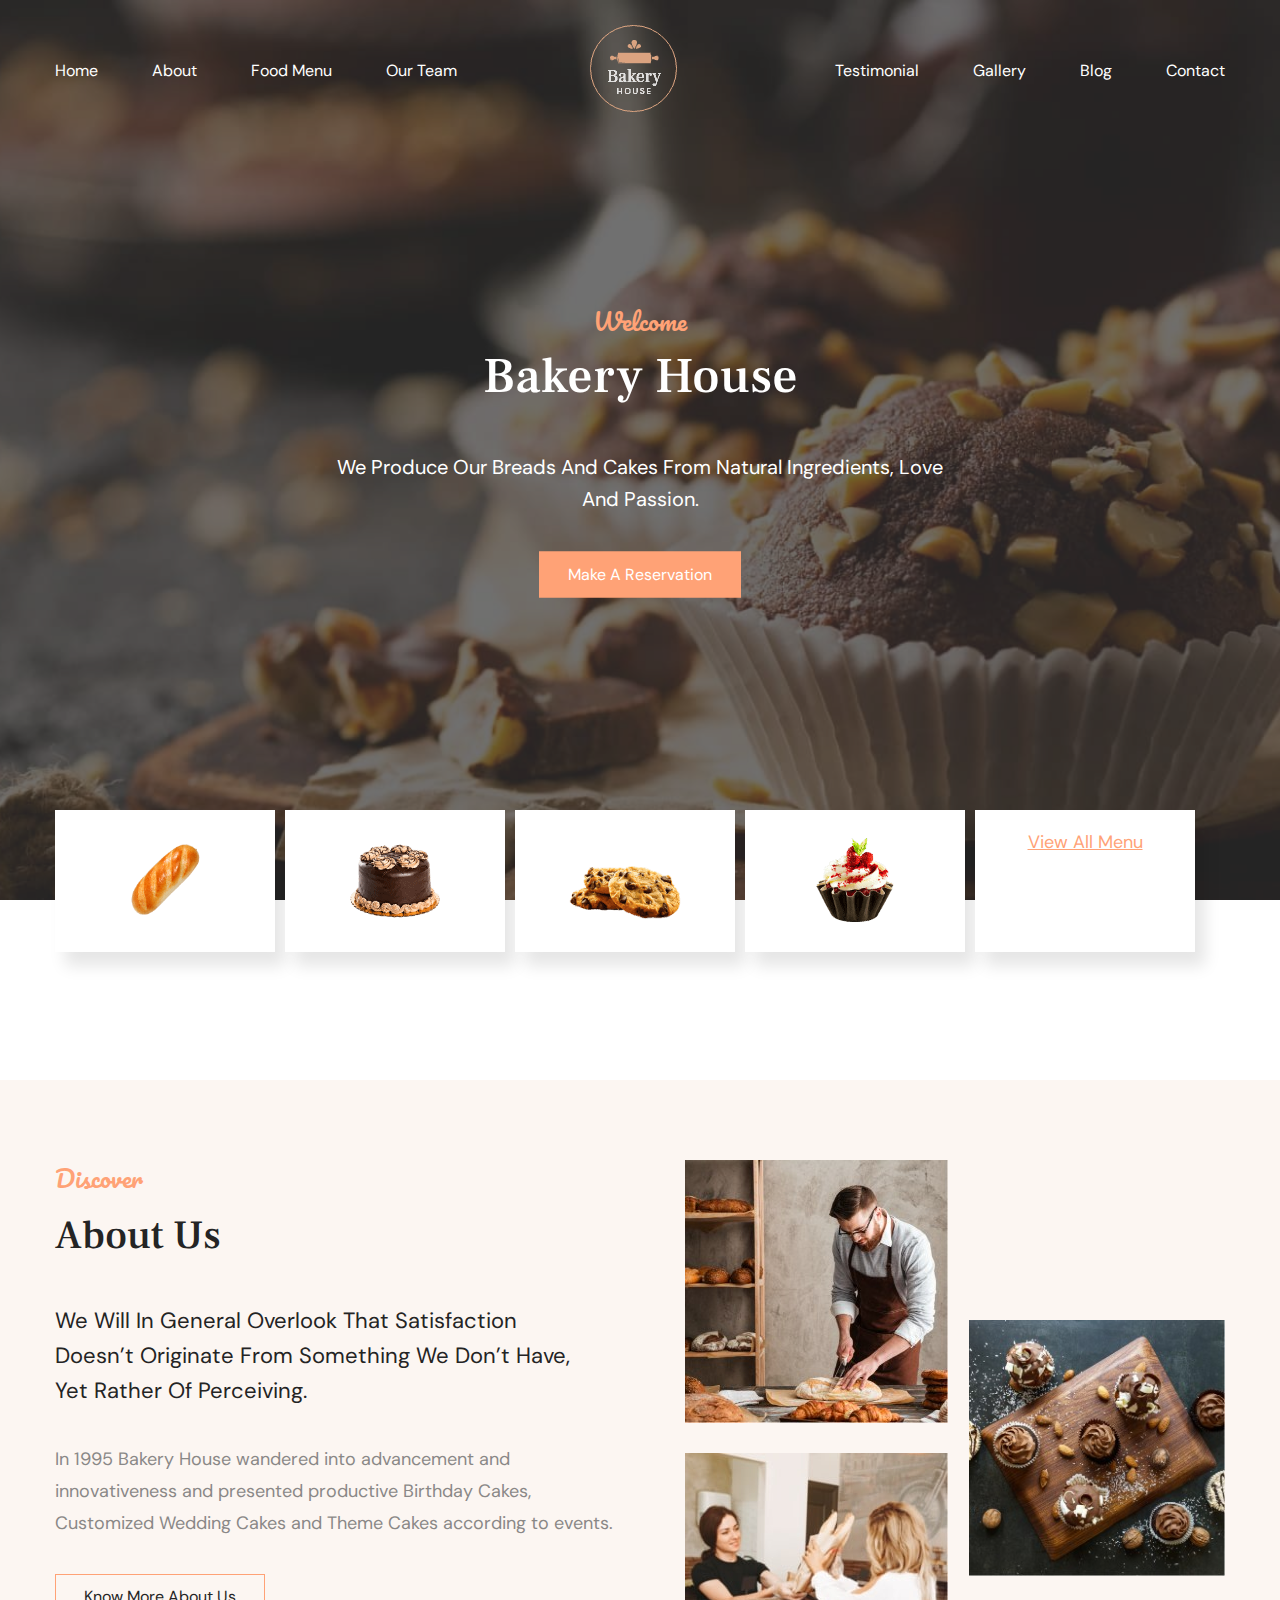
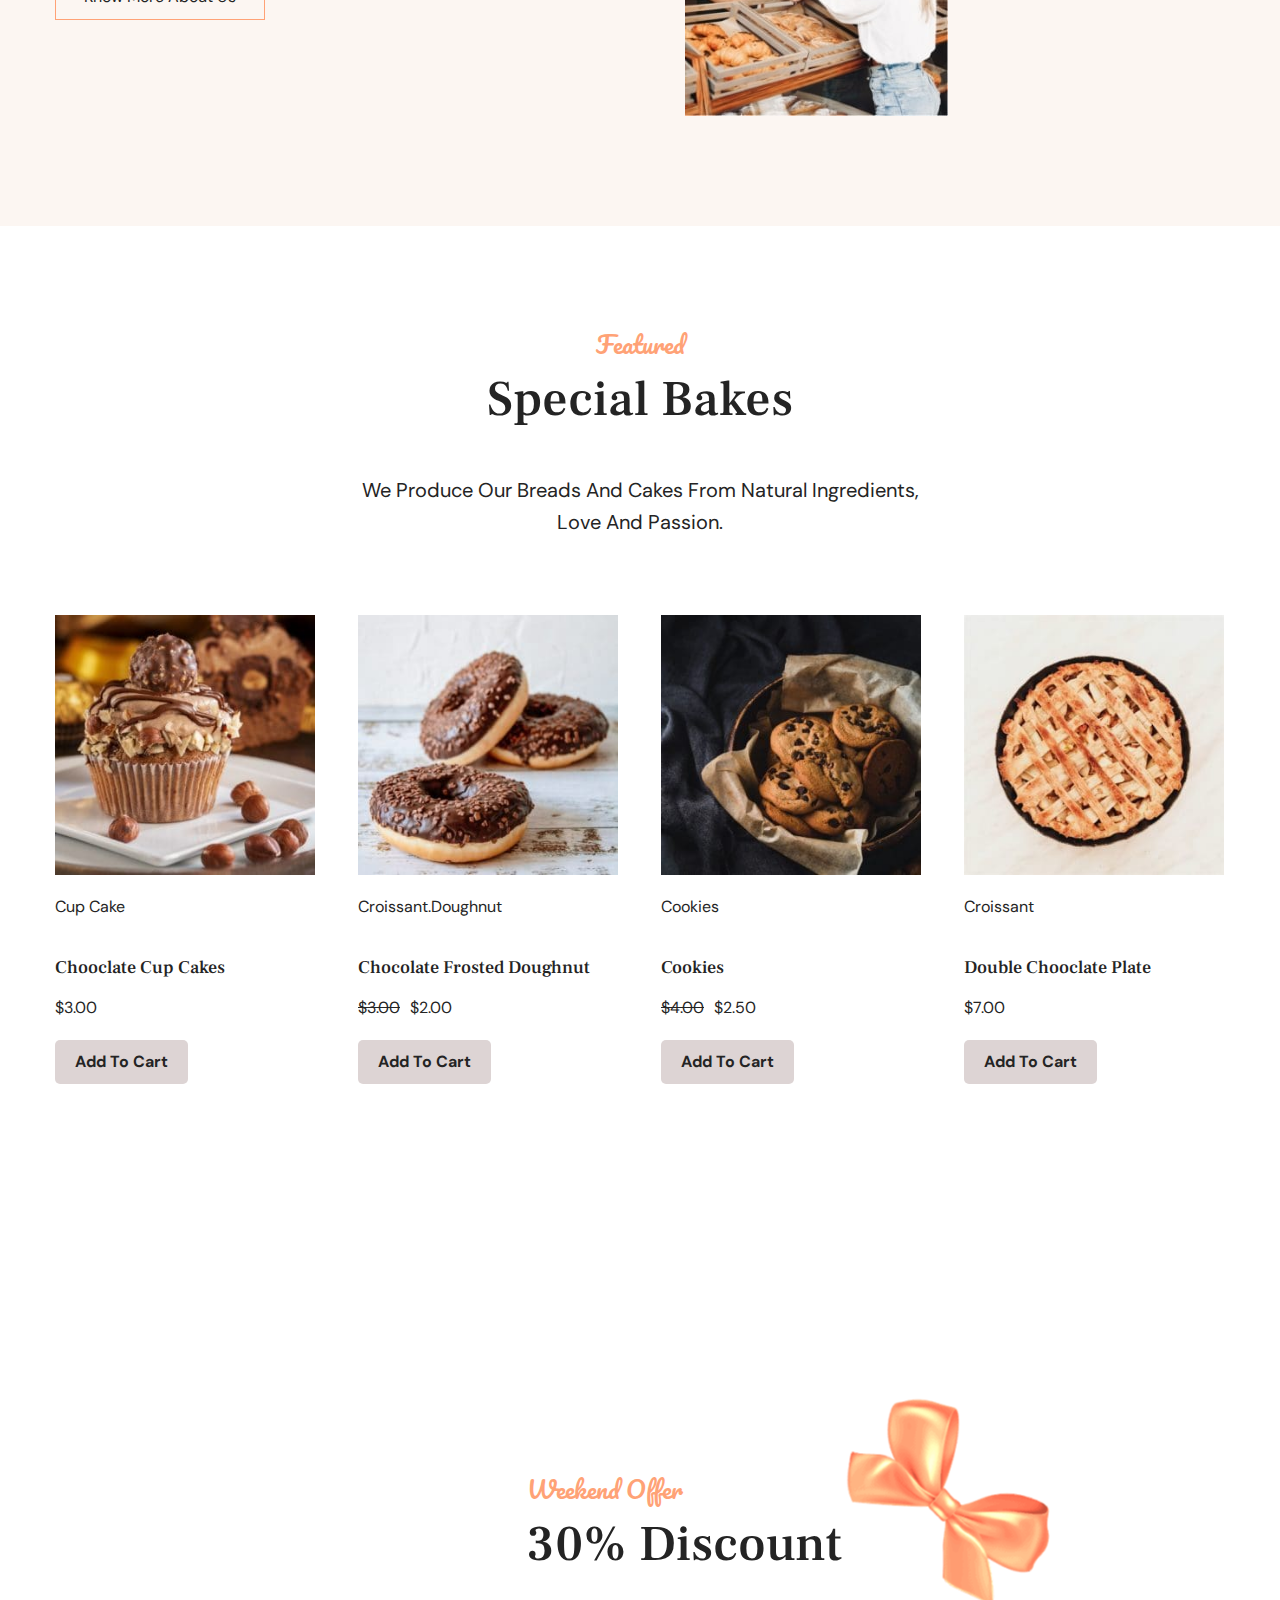
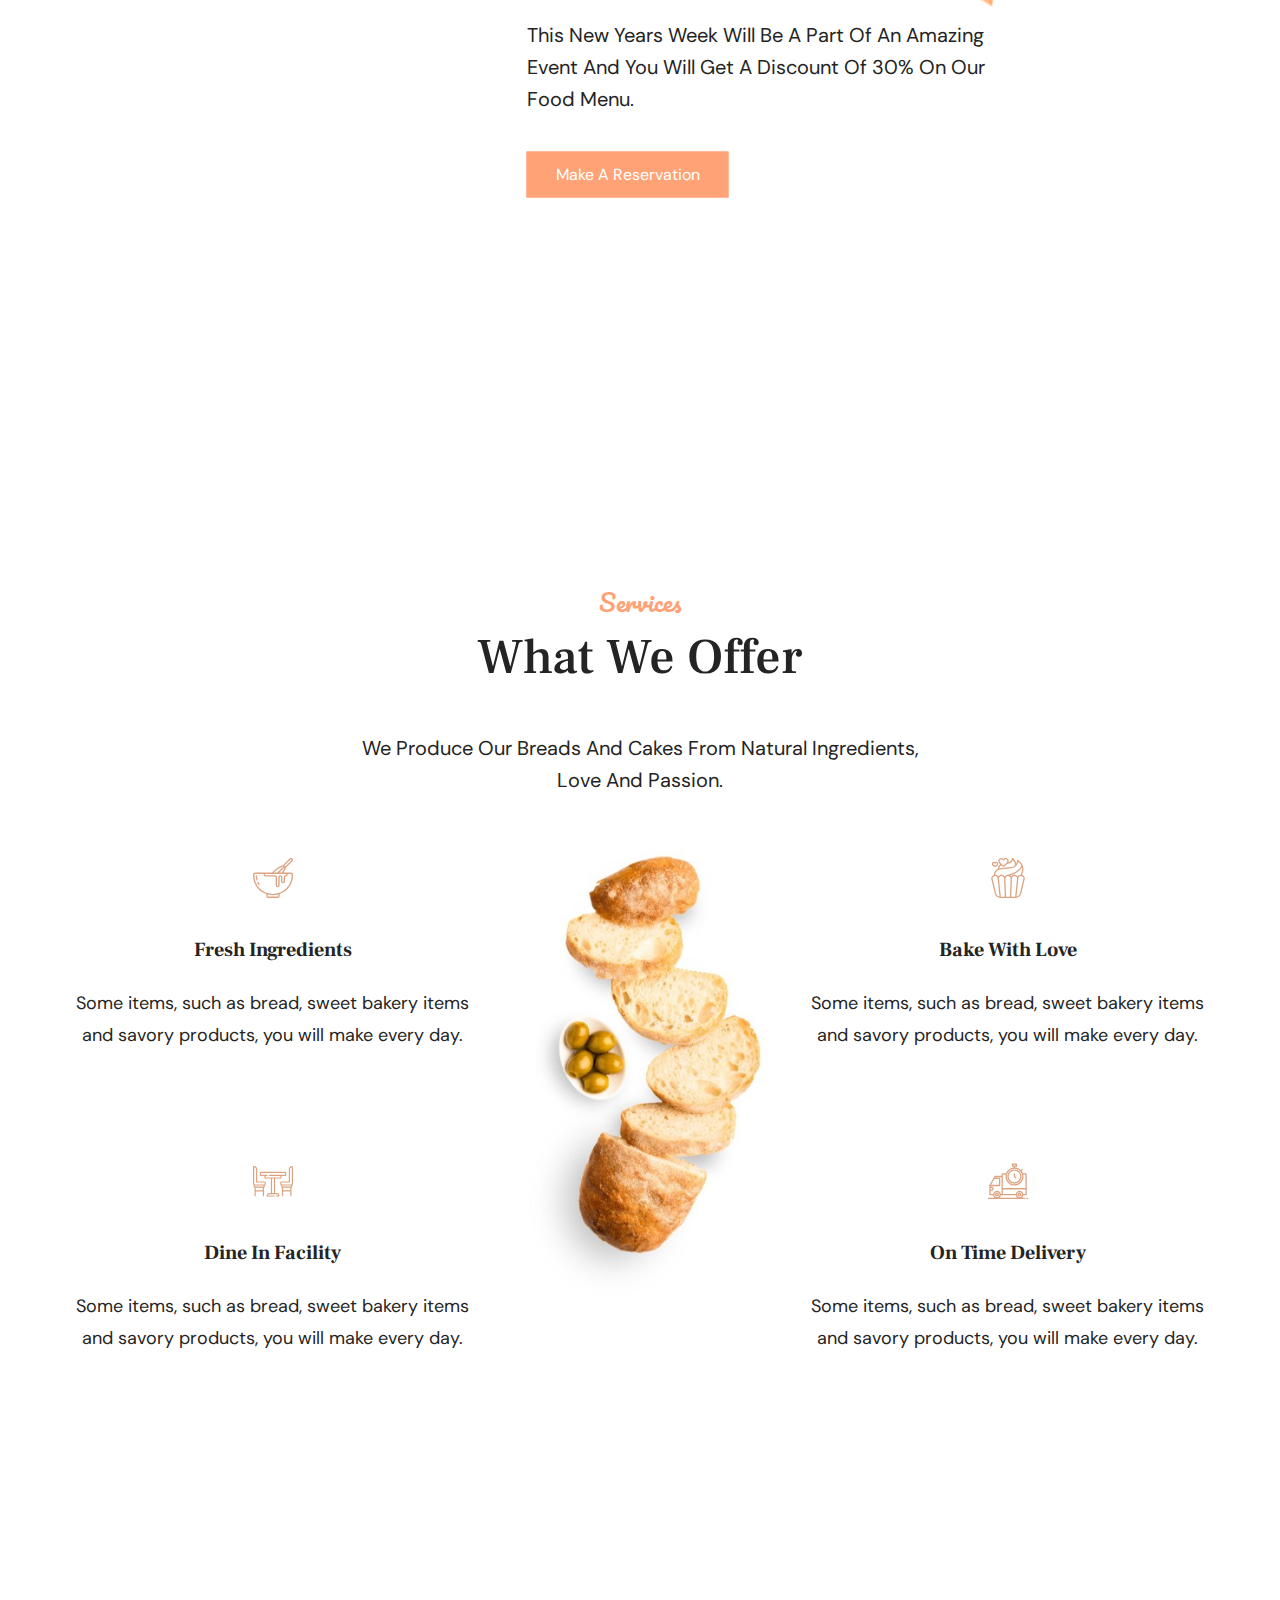
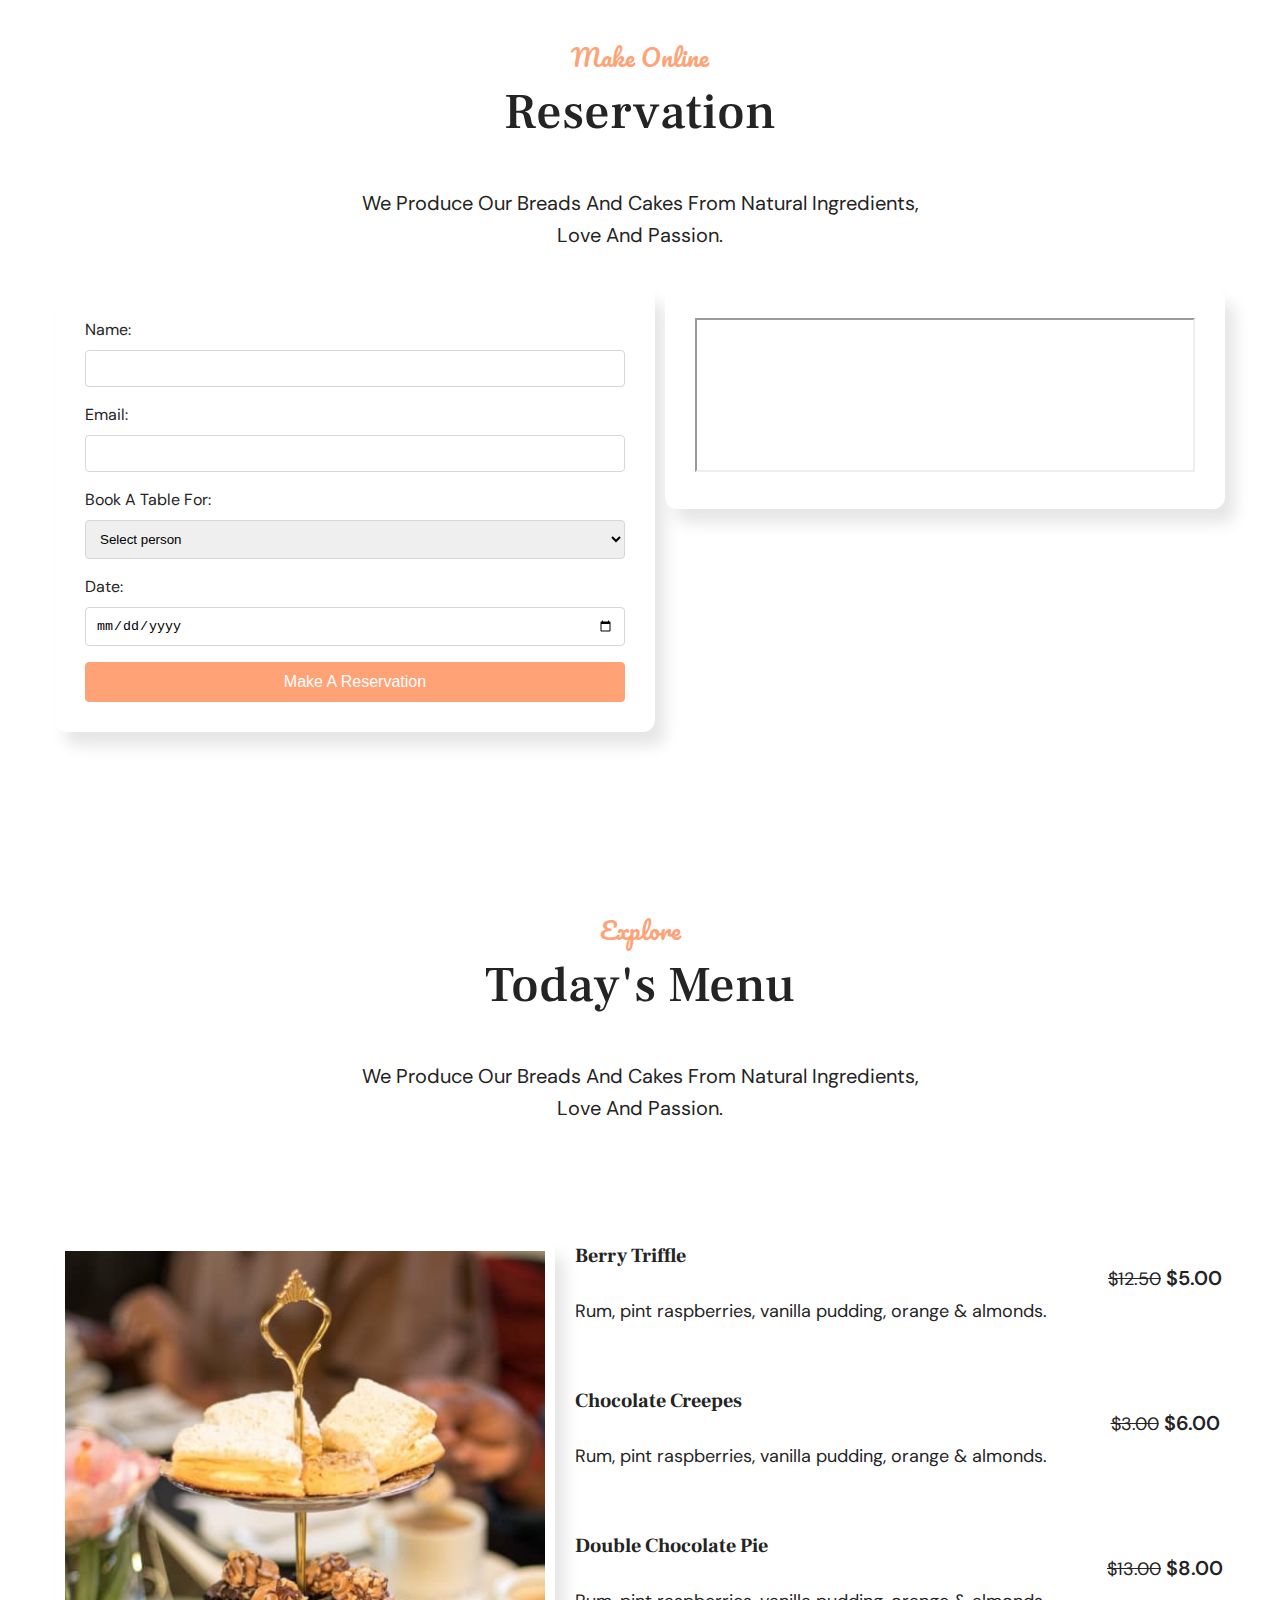
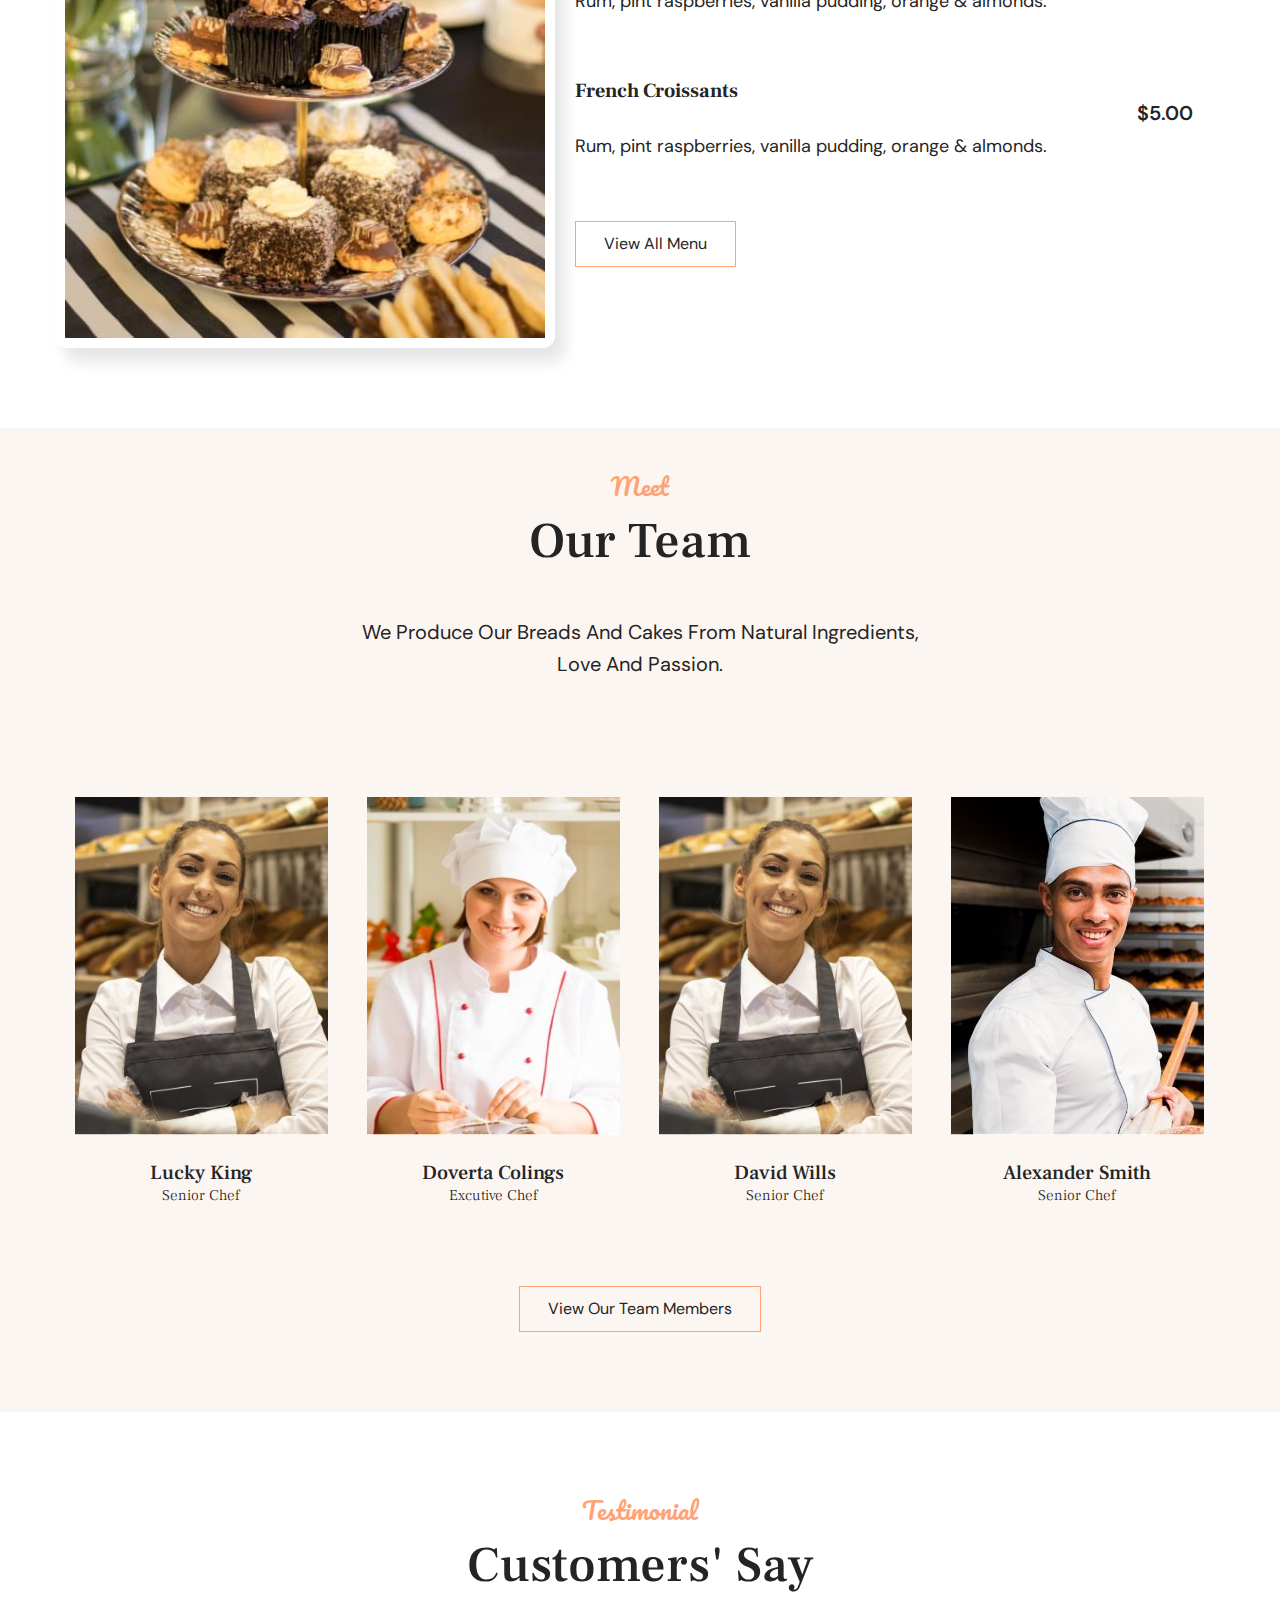
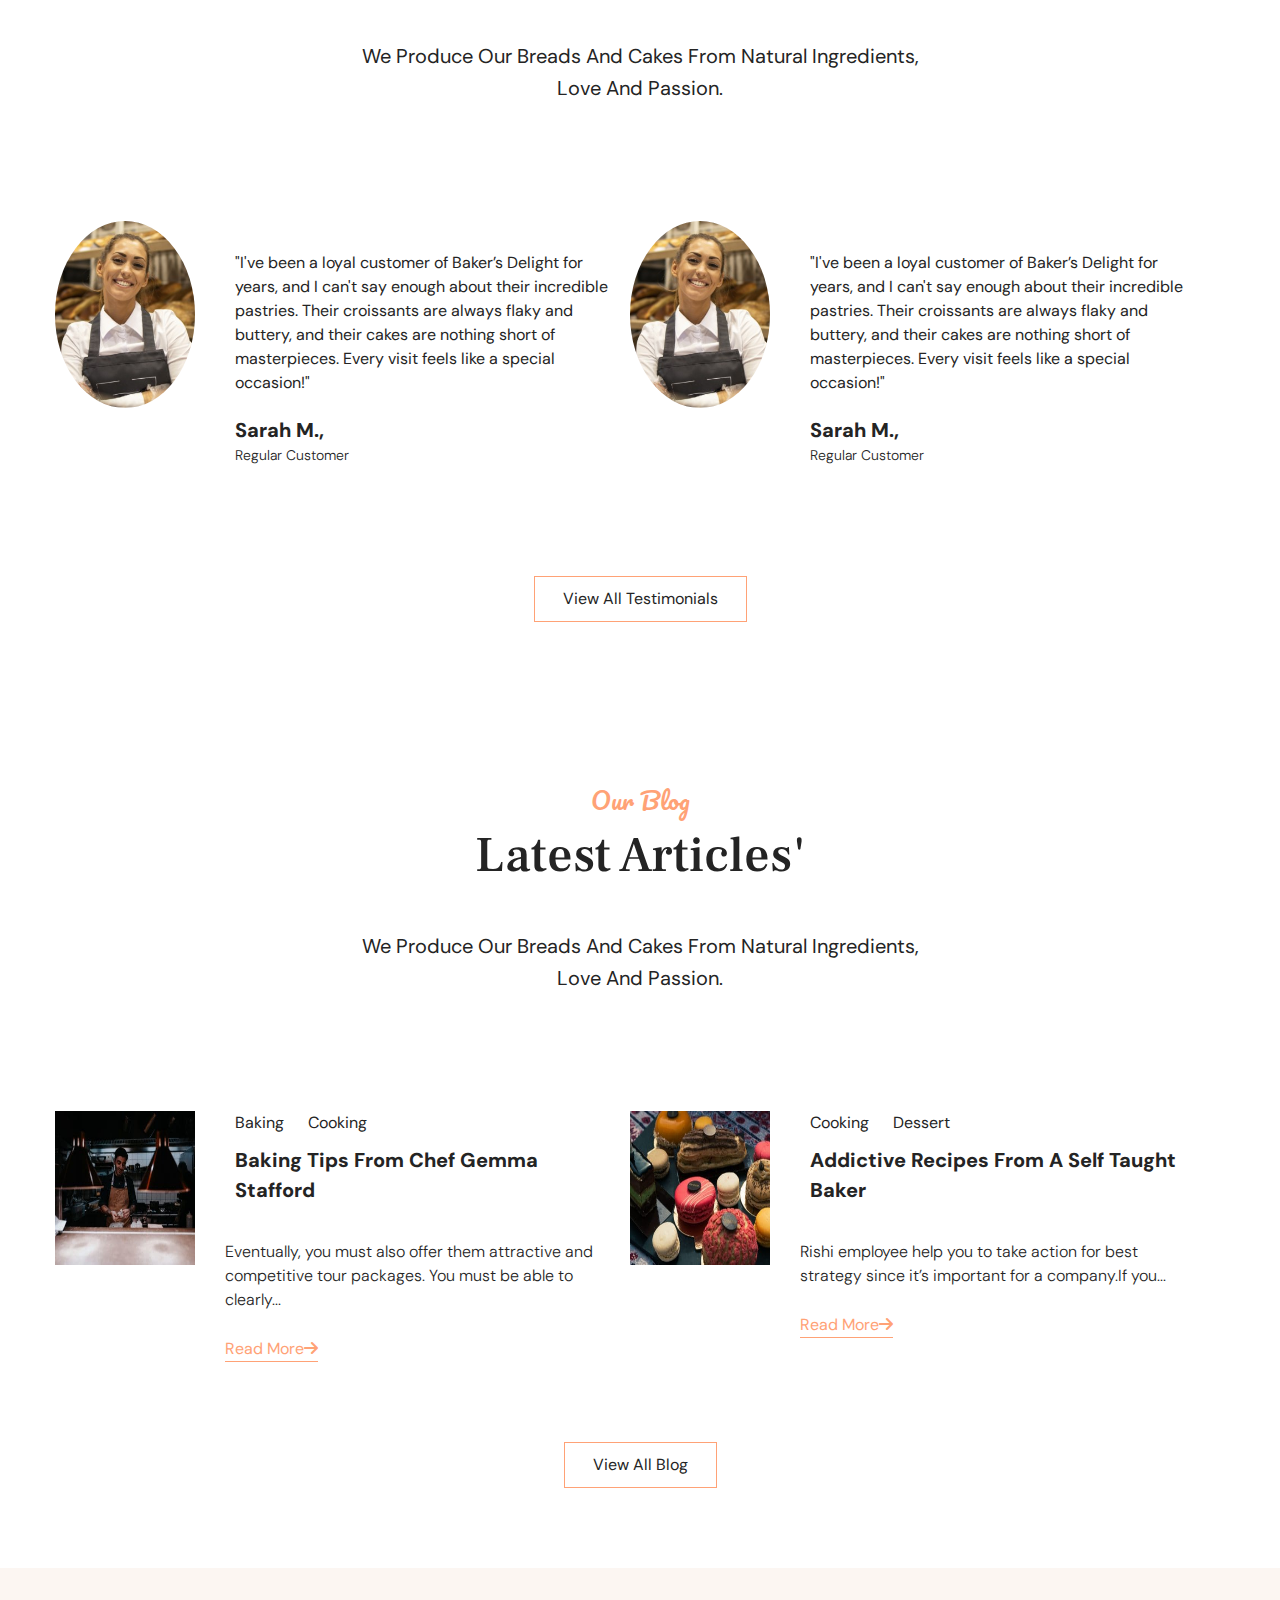
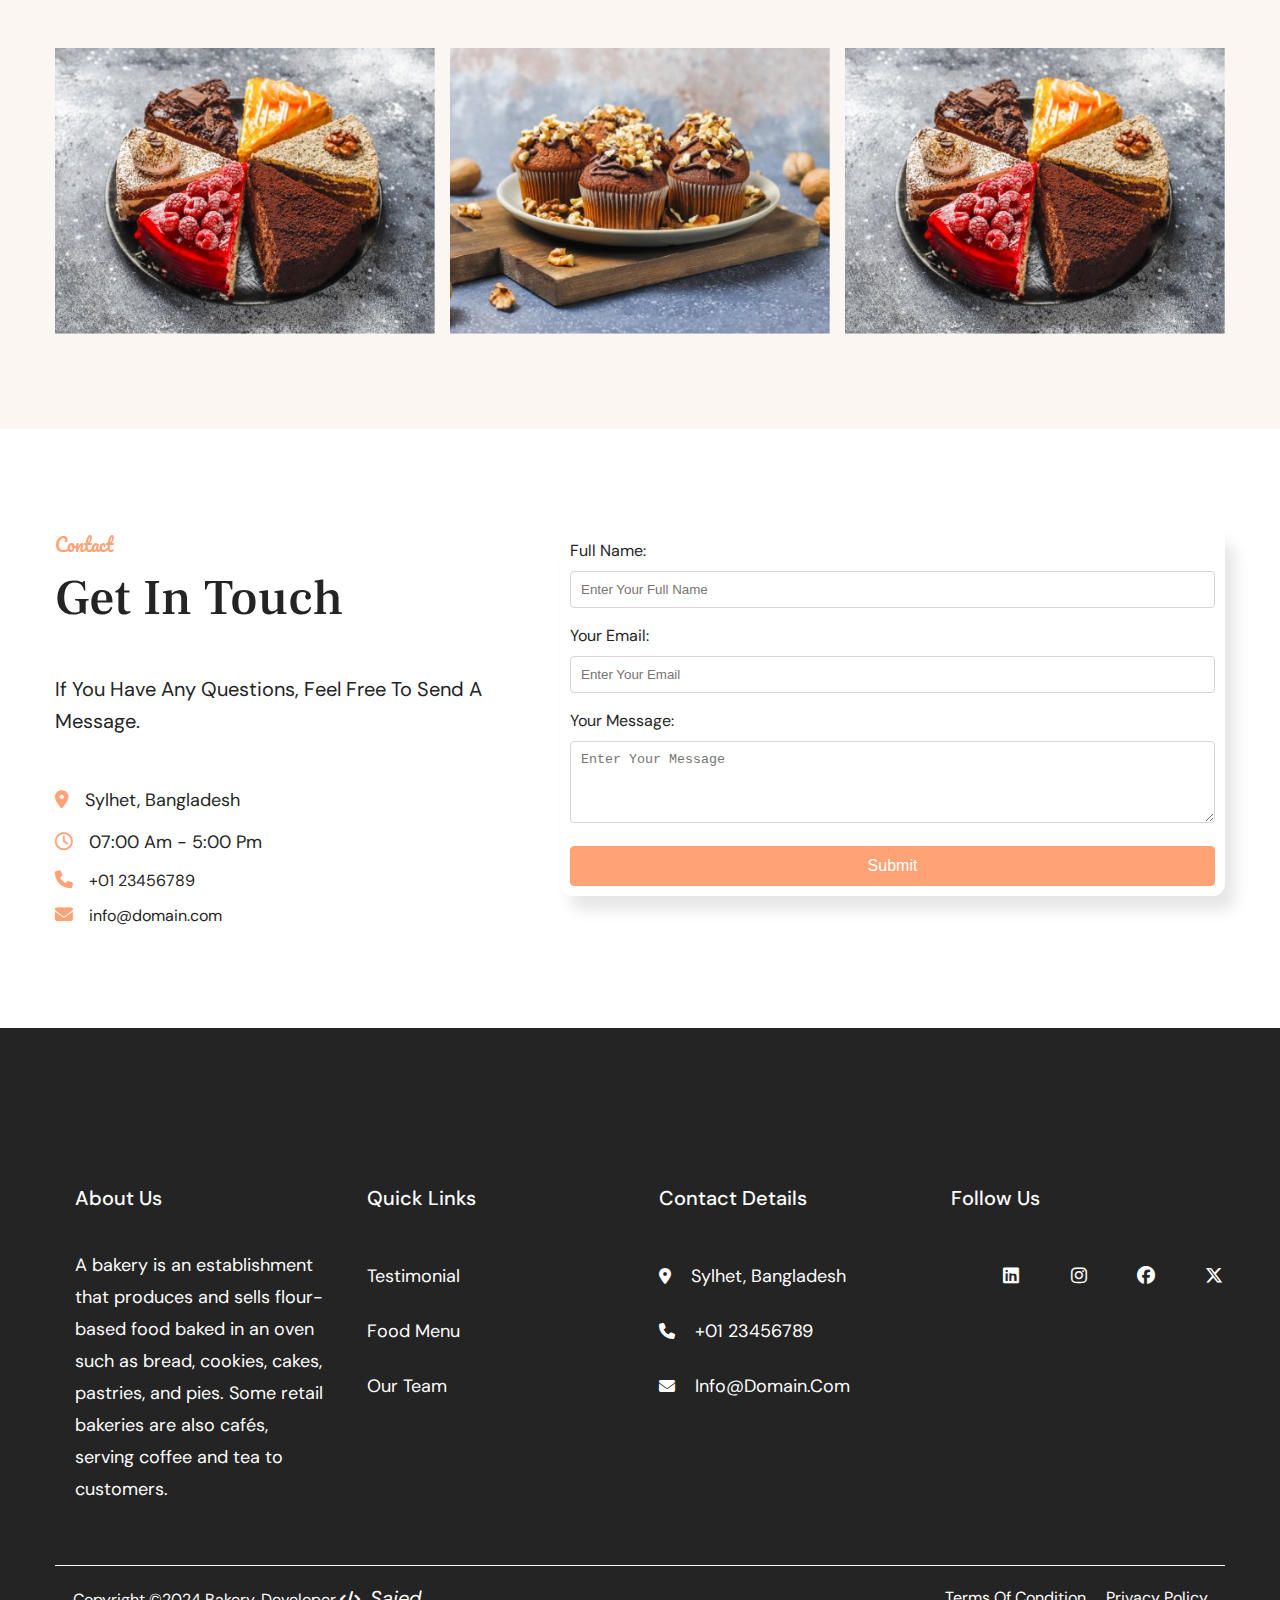
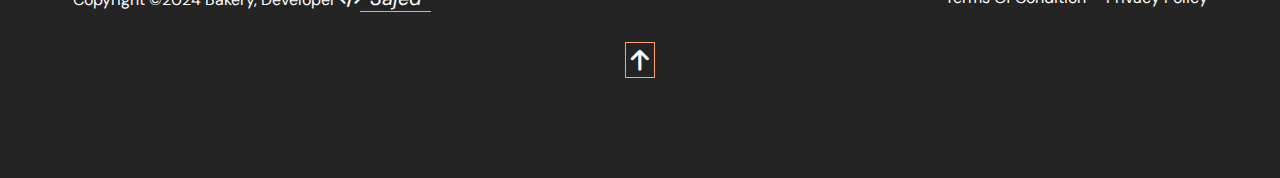
<file: index.html>
<!DOCTYPE html>
<html lang="en">

<head>
  <meta charset="UTF-8">
  <meta name="viewport" content="width=device-width, initial-scale=1.0">
  <meta name="description" content="This is a bakery and pestry industrials website.">
  <meta name="keywords" content=" Artisan Bread,Pastry Chef,Gourmet Pastries,SourdoughCroissants,Gluten-Free Baking,Custom Cakes,French Patisserie,Baker’s Yeast,Cake Decorating,Whole Grain Baking,Fondant,Baking Ingredients,Macarons,Cupcakes,
   Tarts,Baking TechniquesDoughnut Recipes,Pastry Fillings,Sweet Rolls">
  <meta name="author" content="Sajedul Islam">
  <title>Bakery Shop|Home-page</title>
  <!--Font-Awesome Css  Link Here-->
  <link rel="stylesheet" href="assets/css/Plugins/font-awesme.min.css">
  <!--Main Css Link Here-->
  <link rel="stylesheet" href="assets/css/style.css">
  <!-- Resposive Css Link Here-->
  <link rel="stylesheet" href="assets/css/responsive.css">
</head>

<body>
  <!-- Header Area Start Here  -->
  <div class="header-area " style="background-image: url('assets/img/All-Banner/Home-page-banner.jpg');">
    <div class="container">
      <header class="headers  fix pb-20 pt-20 ">
        <div class="header-menu-left">
          <nav>
            <ul>
              <li><a href="index.html">home</a></li>
              <li><a href="about.html">about</a></li>
              <li><a href="menu.html">food menu</a></li>
              <li><a href="team.html">our team</a></li>
            </ul>
          </nav>
        </div>
        <div class="header logo">
          <a href="index.html">
            <img src="assets/img/All-small-img/Bakery-logo.png" alt="Bakery-logo">
          </a>
        </div>
        <div class="header-menu-right">
          <nav class="navbar">
            <ul>
              <li><a href="testimonial.html">testimonial</a></li>
              <li><a href="gallery.html">gallery</a></li>
              <li><a href="blog.html">blog</a></li>
              <li><a href="contact.html">contact</a></li>
            </ul>
        </div>
        </nav>
    </div>
    </header>
    <div class="banner-content ">
      <div class="section-title">
        <span>welcome</span>
        <h4>bakery house</h4>
        <p>We produce our breads and cakes from natural ingredients, love and passion. </p>
        <a href="contact.html" target="_blank" class="btn">make a reservation</a>
      </div>
    </div>
  </div>
  </div>
  <!-- Header Area End Here  -->



  <!--Cake Card Area Start Here-->

  <div class="cake-card-area pb-80 pt-100">
    <div class="container">
      <div class="cards fix">
        <div class="single-card box height">
          <img src="assets/img/All-small-img/breads.png" alt="cake pestri">
        </div>
        <div class="single-card box height">
          <img src="assets/img/All-small-img/Cakes.png" alt="cake pestri">
        </div>
        <div class="single-card box height">
          <img src="assets/img/All-small-img/cookies.png" alt="cake pestri">
        </div>
        <div class="single-card box height">
          <img src="assets/img/All-small-img/desserts.png" alt="cake pestri">
        </div>
        <div class="single-card box height">
          <a href="menu.html" target="_blank">view all menu</a>
        </div>
      </div>
    </div>
  </div>
  <!--Cake Card Area End Here-->

  <!--About Area Start Here-->
  <section class="about-area pt-80 pb-80">
    <div class="container">
      <div class="abouts fix">
        <div class="about-content">
          <div class="section-title">
            <span>discover</span>
            <h4>about us</h4>
            <p>We will in general overlook that satisfaction doesn’t originate from something we don’t have,
              yet rather of perceiving. </p>
          </div>
          <p>In 1995 Bakery House wandered into advancement and innovativeness and presented productive
            Birthday Cakes, Customized Wedding Cakes and Theme Cakes according to events. </p>
          <a href="about.html" target="_blank " class="btn">know more about us</a>
        </div>
        <div class="about-img fix">
          <div class="about-single-img-left">
            <img src="assets/img/All-small-img/Mask-Group-5.jpg" alt="chef morgan">
            <img src="assets/img/All-small-img/Mask-Group-6.jpg" alt="chef morgan">
          </div>
          <div class="about-single-img-right ">
            <img src="assets/img/All-small-img/Mask-Group-4.jpg" alt="chef morgan">
          </div>
        </div>
      </div>
    </div>
  </section>
  <!--About Area End Here-->

  <!--Specials Area Start Here-->
  <section class="special-bakes-area pt-100 pb-100">
    <div class="container">
      <div class="section-title pb-40">
        <span>featured</span>
        <h4>Special Bakes</h4>
        <p>We produce our breads and cakes from natural ingredients, <br>love and passion. </p>
      </div>
      <div class="special-bakes fix">
        <div class="special-single-bake ">
          <a href="menu.html" target="_blank">
            <img src="assets/img/All-small-img/Special-cake-02.jpg" alt="specials cake">
          </a>
          <a href="#menu.html" target="_blank" class="product-link">cup cake</a>
          <p>chooclate cup cakes</p>
          <span>$3.00</span>
          <span class="button">
            <a href="#" class="cart-btn">add to cart</a>
          </span>
        </div>
        <div class="special-single-bake ">
          <a href="#">
            <img src="assets/img/All-small-img/Special-cake-01.jpg" alt="specials cake">
          </a>
          <a href="#" class="product-link">croissant.Doughnut</a>
          <p>Chocolate Frosted Doughnut</p>
          <span><del>$3.00</del>$2.00</span>
          <span class="button">
            <a href="#" class="cart-btn">add to cart</a>
          </span>
        </div>
        <div class="special-single-bake ">
          <a href="#">
            <img src="assets/img/All-small-img/Special-cake-03.jpg" alt="specials cake">
          </a>
          <a href="#" class="product-link">cookies</a>
          <p>cookies</p>
          <span><del>$4.00</del>$2.50</span>
          <span class="button">
            <a href="#" class="cart-btn">add to cart</a>
          </span>
        </div>
        <div class="special-single-bake ">
          <a href="#">
            <img src="assets/img/All-small-img/Special-cake-04.jpg" alt="specials cake">
          </a>
          <a href="#" class="product-link">croissant</a>
          <p>double chooclate plate</p>
          <span>$7.00</span>
          <span class="button">
            <a href="#" class="cart-btn">add to cart</a>
          </span>
        </div>
      </div>
    </div>
  </section>
  <!--Specials Area Start Here-->

  <!--Discount Area Start Here-->
  <section class="disscount-area pt-100 pb-40"
    style="background-image: url('assets/img/All-small-img/testimonials-banner-02.jpg');">
    <div class="container">
      <div class="disscount-card fix ">
        <div class="section-title">
          <span>Weekend Offer </span>
          <h4>30% Discount</h4>
          <p>This New Years Week will be a part of an amazing event and you will get a discount of 30% on our food
            menu. </p>
          <a href="contact.html" target="_blank" class="btn">make a reservation</a>
        </div>
        <span class="ribbon-img"><img src="assets/img/All-small-img/ribbon1-.png" alt=""></span>
      </div>
    </div>
  </section>
  <!--Discount Area End Here-->

  <!--Services Area Start Here-->
  <section class="Services-area pt-100 pb-100">
    <div class="container">
      <div class="section-title">
        <span>Services</span>
        <h4>What We Offer</h4>
        <p>We produce our breads and cakes from natural ingredients, <br>love and passion. </p>
      </div>
      <div class="services fix">
        <div class="single-services">
          <div class="service-content">
            <img src="assets/img/All-small-img/carry-pealla.png" alt="carry-pealla">
            <h5>Fresh Ingredients </h5>
            <p>Some items, such as bread, sweet bakery items and savory products, you will make every day. </p>
          </div>
          <div class="service-content">
            <img src="assets/img/All-small-img/dining.png" alt="dining">
            <h5>Dine In Facility</h5>
            <p>Some items, such as bread, sweet bakery items and savory products, you will make every day. </p>
          </div>
        </div>
        <div class="service-img">
          <img src="assets/img/All-small-img/potato-cake.jpg" alt="potato-cake">
        </div>
        <div class="single-services">
          <div class="service-content">
            <img src="assets/img/All-small-img/vanila-icecream.png" alt="dining">
            <h5>Bake With Love </h5>
            <p>Some items, such as bread, sweet bakery items and savory products, you will make every day. </p>
          </div>
          <div class="service-content">
            <img src="assets/img/All-small-img/delivery-car.png" alt="dining">
            <h5>On Time Delivery </h5>
            <p>Some items, such as bread, sweet bakery items and savory products, you will make every day. </p>
          </div>
        </div>
      </div>
    </div>
  </section>
  <!--Services Area End Here-->

  <!--Reservation Area Start Here-->
  <section class="reservation-area pt-100 pb-100">
    <div class="container">
      <div class="section-title">
        <span>make Online</span>
        <h4>reservation</h4>
        <p>We produce our breads and cakes from natural ingredients, <br>love and passion. </p>
      </div>
      <div class="reservations fix">
        <div class="reservation-form box">
          <form>
            <label for="name">Name:</label>
            <input type="text" required>
            <label for="email">Email:</label>
            <input type="email" required>
            <label>Book A Table For:</label>
            <select name="person" required>
              <option value="" disabled selected>Select person</option>
              <option value="person1">Person 1</option>
              <option value="person2">Person 2</option>
            </select>
            <label>Date:</label>
            <input type="date" required>
            <input type="submit" value="Make A Reservation">
          </form>
        </div>
        <div class="reservation-location box">
          <iframe
            src="https://www.google.com/maps/embed?pb=!1m26!1m12!1m3!1d115801.49575132637!2d91.77760502283971!3d24.904913875505475!2m3!1f0!2f0!3f0!3m2!1i1024!2i768!4f13.1!4m11!3e6!4m5!1s0x375054d3d270329f%3A0xf58ef93431f67382!2sSylhet%2C%20Bangladesh!3m2!1d24.904780799999997!2d91.8600079!4m3!3m2!1d24.905381!2d91.8606891!5e0!3m2!1sen!2sbd!4v1725470766441!5m2!1sen!2sbd"></iframe>
        </div>
      </div>
    </div>
  </section>
  <!--Reservation Area End Here-->

  <!--Menu Area Start Here-->
  <section class="menu-area pt-80 pb-80">
    <div class="container">
      <div class="section-title pb-80">
        <span>Explore</span>
        <h4>Today's Menu</h4>
        <p>We produce our breads and cakes from natural ingredients, <br>love and passion. </p>
      </div>
      <div class="menus fix">
        <div class="menu-img box">
          <img src="assets/img/All-small-img/Menu-01.jpg" alt="menu">
        </div>
        <div class="menu-content">
          <div class="menu-single-content  fix">
            <div class="menu-content-left">
              <h5>
                Berry Triffle</h5>
              <p>Rum, pint raspberries, vanilla pudding, orange & almonds.</p>
            </div>
            <div class="price-right">
              <del>$12.50</del>
              $5.00
            </div>
          </div>
          <div class="menu-single-content  fix">
            <div class="menu-content-left">
              <h5>Chocolate Creepes</h5>
              <p>Rum, pint raspberries, vanilla pudding, orange & almonds.</p>
            </div>
            <div class="price-right">
              <del>$3.00</del>
              $6.00
            </div>
          </div>
          <div class="menu-single-content  fix">
            <div class="menu-content-left">
              <h5>Double Chocolate Pie</h5>
              <p>Rum, pint raspberries, vanilla pudding, orange & almonds.</p>
            </div>
            <div class="price-right">
              <del>$13.00</del>
              $8.00
            </div>
          </div>
          <div class="menu-single-content  fix">
            <div class="menu-content-left">
              <h5>French Croissants</h5>
              <p>Rum, pint raspberries, vanilla pudding, orange & almonds.</p>
            </div>
            <div class="price-right">
              $5.00
            </div>
          </div>
          <a href="menu.html" target="_blank" class="btn">view all menu</a>
        </div>
      </div>
    </div>
  </section>
  <!--Menu Area End Here-->

  <!--Our Team Area Start Here-->
  <div class="our-team-area pt-40 pb-80">
    <div class="container">
      <div class="section-title pb-80">
        <span>Meet</span>
        <h4>Our Team</h4>
        <p>We produce our breads and cakes from natural ingredients, <br>love and passion. </p>
      </div>
      <div class="our-team fix">
        <div class="single-team-img">
          <img src="assets/img/All-small-img/team-03.jpg" alt="samy">
          <h4>lucky king <span>senior chef</span></h4>
        </div>
        <div class="single-team-img">
          <img src="assets/img/All-small-img/team-02.jpg" alt="samy">
          <h4>doverta colings <span>excutive chef</span></h4>
        </div>
        <div class="single-team-img">
          <img src="assets/img/All-small-img/team-03.jpg" alt="samy">
          <h4>david wills <span>senior chef</span></h4>
        </div>
        <div class="single-team-img">
          <img src="assets/img/All-small-img/team-04.jpg" alt="samy">
          <h4>alexander smith <span>senior chef</span></h4>
        </div>
      </div>
      <div class="our-team-btn pt-80">
        <a href="team.html" target="_blank" class="btn">view our team members</a>
      </div>
    </div>
  </div>
  <!--Our Team Area End Here-->

  <!--Our Testimonial  Area Start Here-->

  <div class="our-testimonial-area pt-80 pb-80">
    <div class="container">
      <div class="section-title pb-80">
        <span>Testimonial</span>
        <h4>Customers' Say</h4>
        <p>We produce our breads and cakes from natural ingredients, <br>love and passion. </p>
      </div>
      <div class="testimonials fix">
        <div class="single-testimonial">
          <div class="testimonial-img">
            <img src="assets/img/All-small-img/team-03.jpg" alt="jessy">
          </div>
          <div class="testimonial-content">
            <p>"I've been a loyal customer of Baker’s Delight for years, and I can't say enough about their incredible
              pastries. Their croissants are always flaky and buttery, and their cakes are nothing short of
              masterpieces.
              Every visit feels like a special occasion!"</p>
            <h4> Sarah M.,<span>Regular Customer</span></h4>
          </div>
        </div>
        <div class="single-testimonial">
          <div class="testimonial-img">
            <img src="assets/img/All-small-img/team-03.jpg" alt="jessy">
          </div>
          <div class="testimonial-content">
            <p>"I've been a loyal customer of Baker’s Delight for years, and I can't say enough about their incredible
              pastries. Their croissants are always flaky and buttery, and their cakes are nothing short of
              masterpieces.
              Every visit feels like a special occasion!"</p>
            <h4> Sarah M.,<span>Regular Customer</span></h4>
          </div>
        </div>
      </div>
      <div class="our-team-btn pt-80">
        <a href="testimonial.html" target="_blank" class="btn">view all testimonials</a>
      </div>
    </div>
  </div>
  <!--Our Testimonial Area End Here-->

  <!--Our Blog Area Start Here-->

  <div class="our-blog-area pt-80 pb-80">
    <div class="container">
      <div class="section-title pb-80">
        <span>Our Blog</span>
        <h4>Latest Articles' </h4>
        <p>We produce our breads and cakes from natural ingredients, <br>love and passion. </p>
      </div>
      <div class="blogs fix">
        <div class="single-blog">
          <div class="blog-img">
            <img src="assets/img/All-small-img/cooking-01.jpg" alt="jessy">
          </div>
          <div class="blog-content">
            <a href="menu.html" target="_blank">baking</a>
            <a href="menu.html" target="_blank">cooking</a>
            <h4>Baking Tips From Chef Gemma Stafford</h4>
            <p>Eventually, you must also offer them attractive and competitive tour packages. You must be able to
              clearly...</p>
            <div class="blog-link">
              <a href="#">read more<i class="fa-solid fa-arrow-right"></i></a>
            </div>
          </div>
        </div>
        <div class="single-blog">
          <div class="blog-img">
            <img src="assets/img/All-small-img/dessert-02.jpg" alt="jessy">
          </div>
          <div class="blog-content">
            <a href="menu.html" target="_blank">cooking</a>
            <a href="menu.html" target="_blank">dessert</a>
            <h4>Addictive Recipes From A Self Taught Baker</h4>
            <p>Rishi employee help you to take action for best strategy since it’s important for a company.If you...</p>
            <div class="blog-link">
              <a href="blog.html" target="_blank">read more<i class="fa-solid fa-arrow-right"></i></a>
            </div>
          </div>
        </div>
      </div>
      <div class="our-team-btn pt-80">
        <a href="blog.html" target="_blank" class="btn">view all blog</a>
      </div>
    </div>
  </div>
  <!--Our Blog Area End Here-->

  <!--Our Cake Area Start Here-->
  <div class="cake-img-area pt-80 pb-80">
    <div class="container">
      <div class="cakes fix">
        <div class="single-cake">
          <img src="assets/img/All-small-img/Mask-Group-13.jpg" alt="cake">
        </div>
        <div class="single-cake">
          <img src="assets/img/All-small-img/Mask-Group-15.jpg" alt="cake">
        </div>
        <div class="single-cake">
          <img src="assets/img/All-small-img/Mask-Group-13.jpg" alt="cake">
        </div>
      </div>
    </div>
  </div>
  <!--Our Cake Area End Here-->

  <!--Our Contact Area Start Here-->

  <section class="contact-area pt-100 pb-100">
    <div class="container">
      <div class="contact fix">
        <div class="contact-info ">
          <div class="section-title">
            <span>Contact</span>
            <h4>Get In Touch</h4>
            <p>If you have any questions, feel free to send a message. </p>
          </div>
          <ul>
            <li><i class="fa-solid fa-location-dot"></i><span>sylhet, bangladesh</span></li>
            <li><i class="fa-regular fa-clock"></i><span>07:00 am - 5:00 pm</span></li>
            <li><i class="fa-solid fa-phone"></i><a href="#">+01 23456789</a></li>
            <li><i class="fa-solid fa-envelope"></i><a href="#">info@domain.com</a></li>
          </ul>
        </div>
        <div class="contact-form box ">
          <form>
            <label for="name">Full Name:</label>
            <input type="text" id="name" name="name" placeholder="Enter Your Full Name" required>
            <label for="email">Your Email:</label>
            <input type="email" id="email" name="email" placeholder="Enter Your Email" required>
            <label for="message">Your Message:</label>
            <textarea id="message" name="message" rows="4" placeholder="Enter Your Message" required></textarea>
            <input type="submit" value="Submit">
          </form>
        </div>
      </div>
    </div>
  </section>
  <!--Our Contact Area End Here-->

  <!--Our Footer Area Start Here-->
  <footer class="footer-area pt-100 pb-100">
    <div class="container">
      <div class="footers fix">
        <div class="single-footer">
          <h6>about us</h6>
          <p>A bakery is an establishment that produces and sells flour-based food baked in an oven such as bread,
            cookies, cakes, pastries, and pies. Some retail bakeries are also cafés, serving coffee and tea to
            customers.</p>
        </div>
        <div class="single-footer">
          <h6>Quick Links</h6>
          <ul>
            <li><a href="testimonial.html" target="_blank">Testimonial</a></li>
            <li><a href="menu.html" target="_blank"> food menu</a></li>
            <li><a href="team.html" target="_blank">our team</a></li>
          </ul>
        </div>
        <div class="single-footer">
          <h6>Contact Details</h6>
          <ul>
            <li><i class="fa-solid fa-location-dot"></i><a href="#">sylhet, bangladesh</a></li>
            <li><i class="fa-solid fa-phone"></i><a href="#">+01 23456789</a></li>
            <li><i class="fa-solid fa-envelope"></i><a href="#">info@domain.com</a></li>
          </ul>
        </div>
        <div class="single-footer">
          <h6>follow us</h6>
          <ul class="fix">
            <li class="social-icon">
              <a href="#"><i class="fa-brands fa-linkedin"></i></a>
            </li>
            <li class="social-icon">
              <a href="#"><i class="fa-brands fa-instagram"></i></a>
            </li>
            <li class="social-icon">
              <a href="#"><i class="fa-brands fa-facebook"></i></a>
            </li>
            <li class="social-icon">
              <a href="#"><i class="fa-brands fa-x-twitter"></i></a>
            </li>
          </ul>
        </div>
      </div>
      <div class="copyright-area fix">
        <div class="copyright-content">
          <p>
            copyright &copy;2024 bakery, developer <i class="fa-solid fa-code"></i><a href="#">sajed</a>
          </p>
        </div>
        <div class="copyright-terms ">
          <ul>
            <li><a href="#">Terms Of Condition</a></li>
            <li><a href="#">Privacy Policy</a></li>
          </ul>
        </div>
      </div>
      <div class="back-btn">
        <a href="#"><i class="fa-solid fa-arrow-up"></i></a>
      </div>
    </div>
  </footer>
  <!--Our Footer Area End Here-->
</body>

</html>
</file>
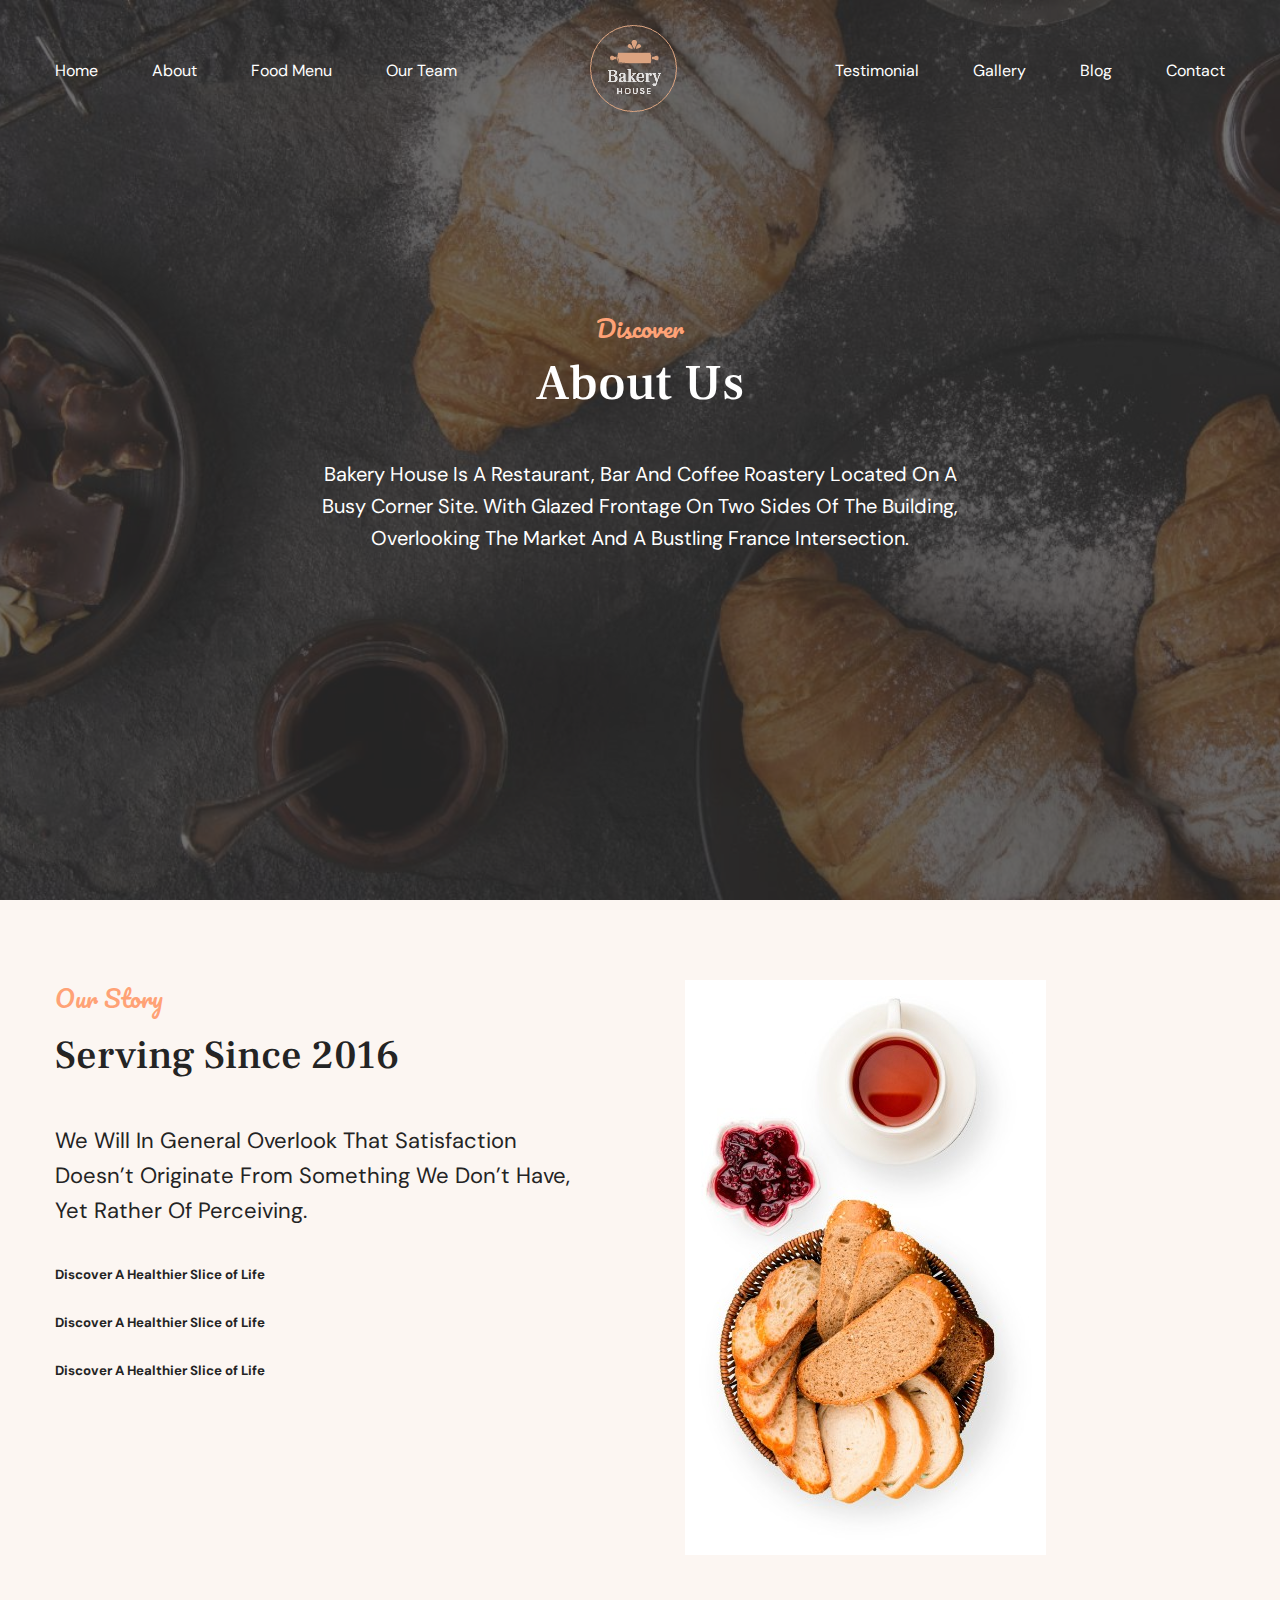
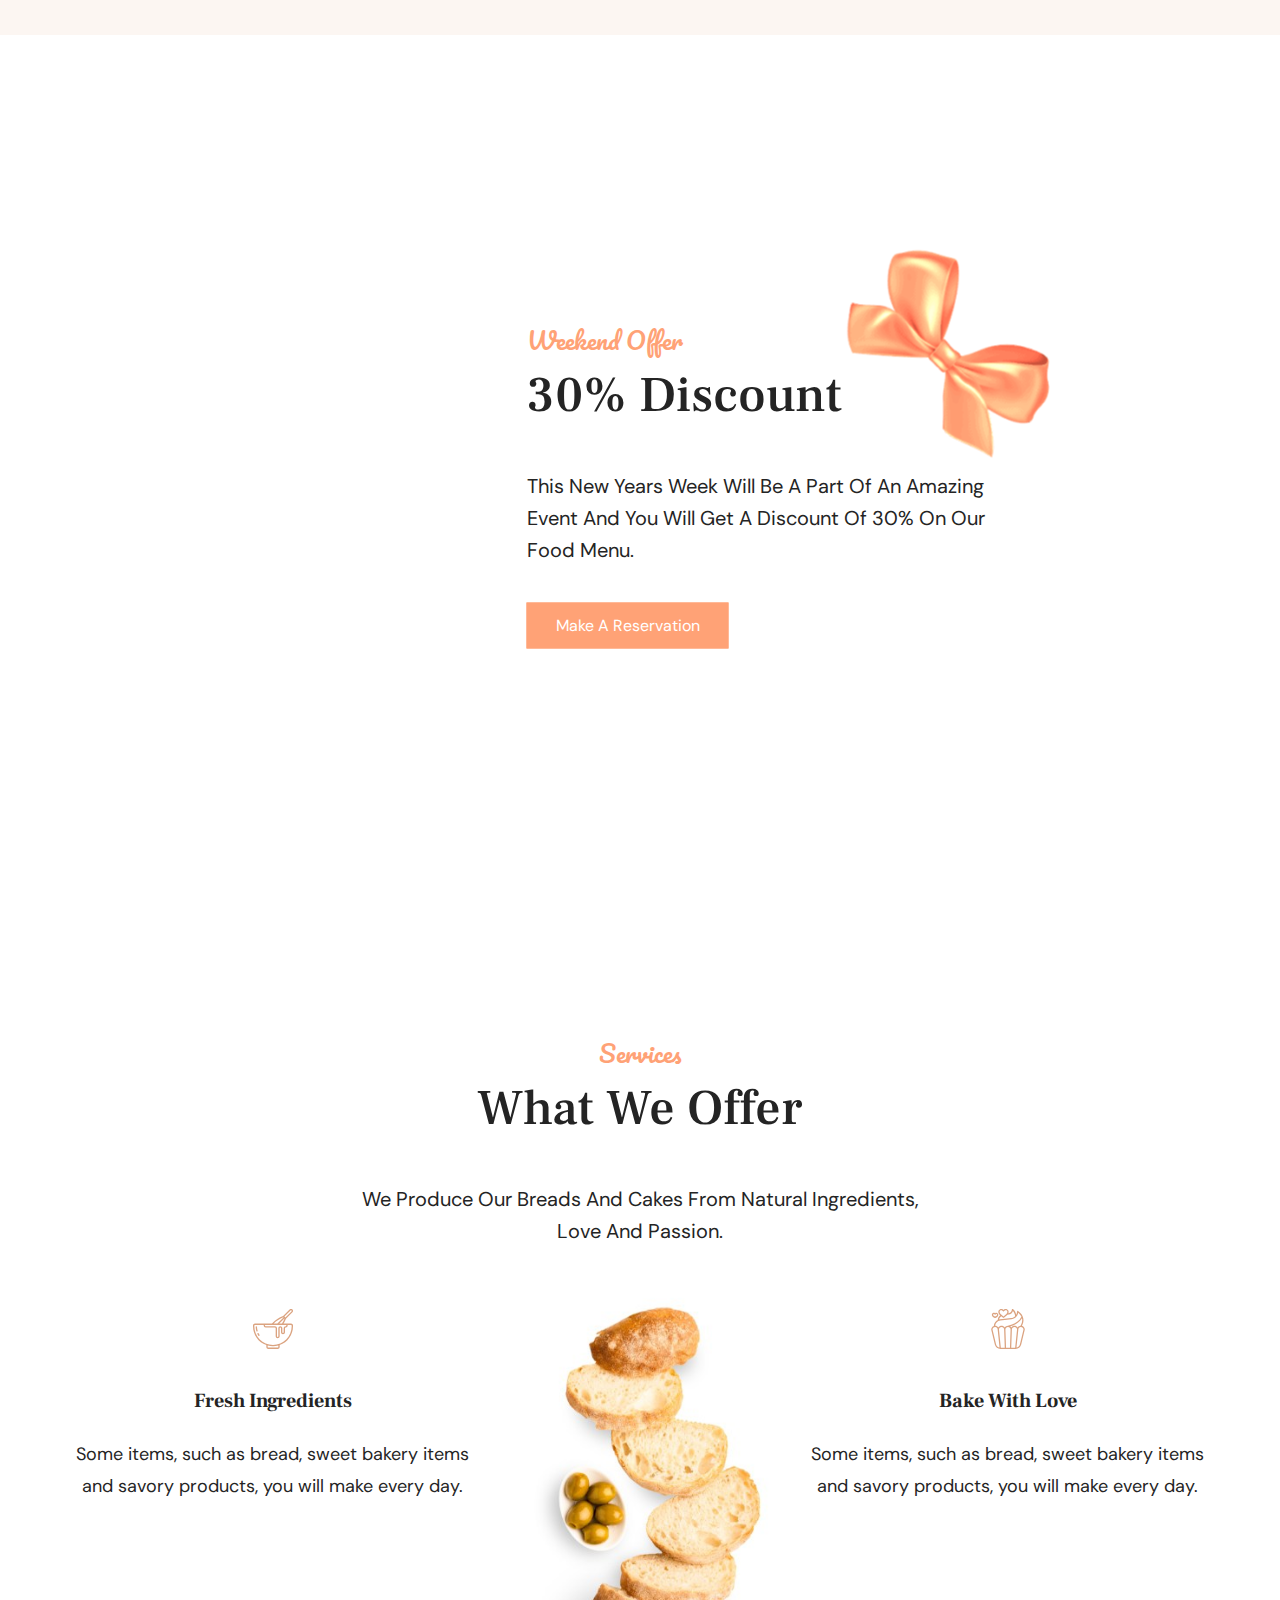
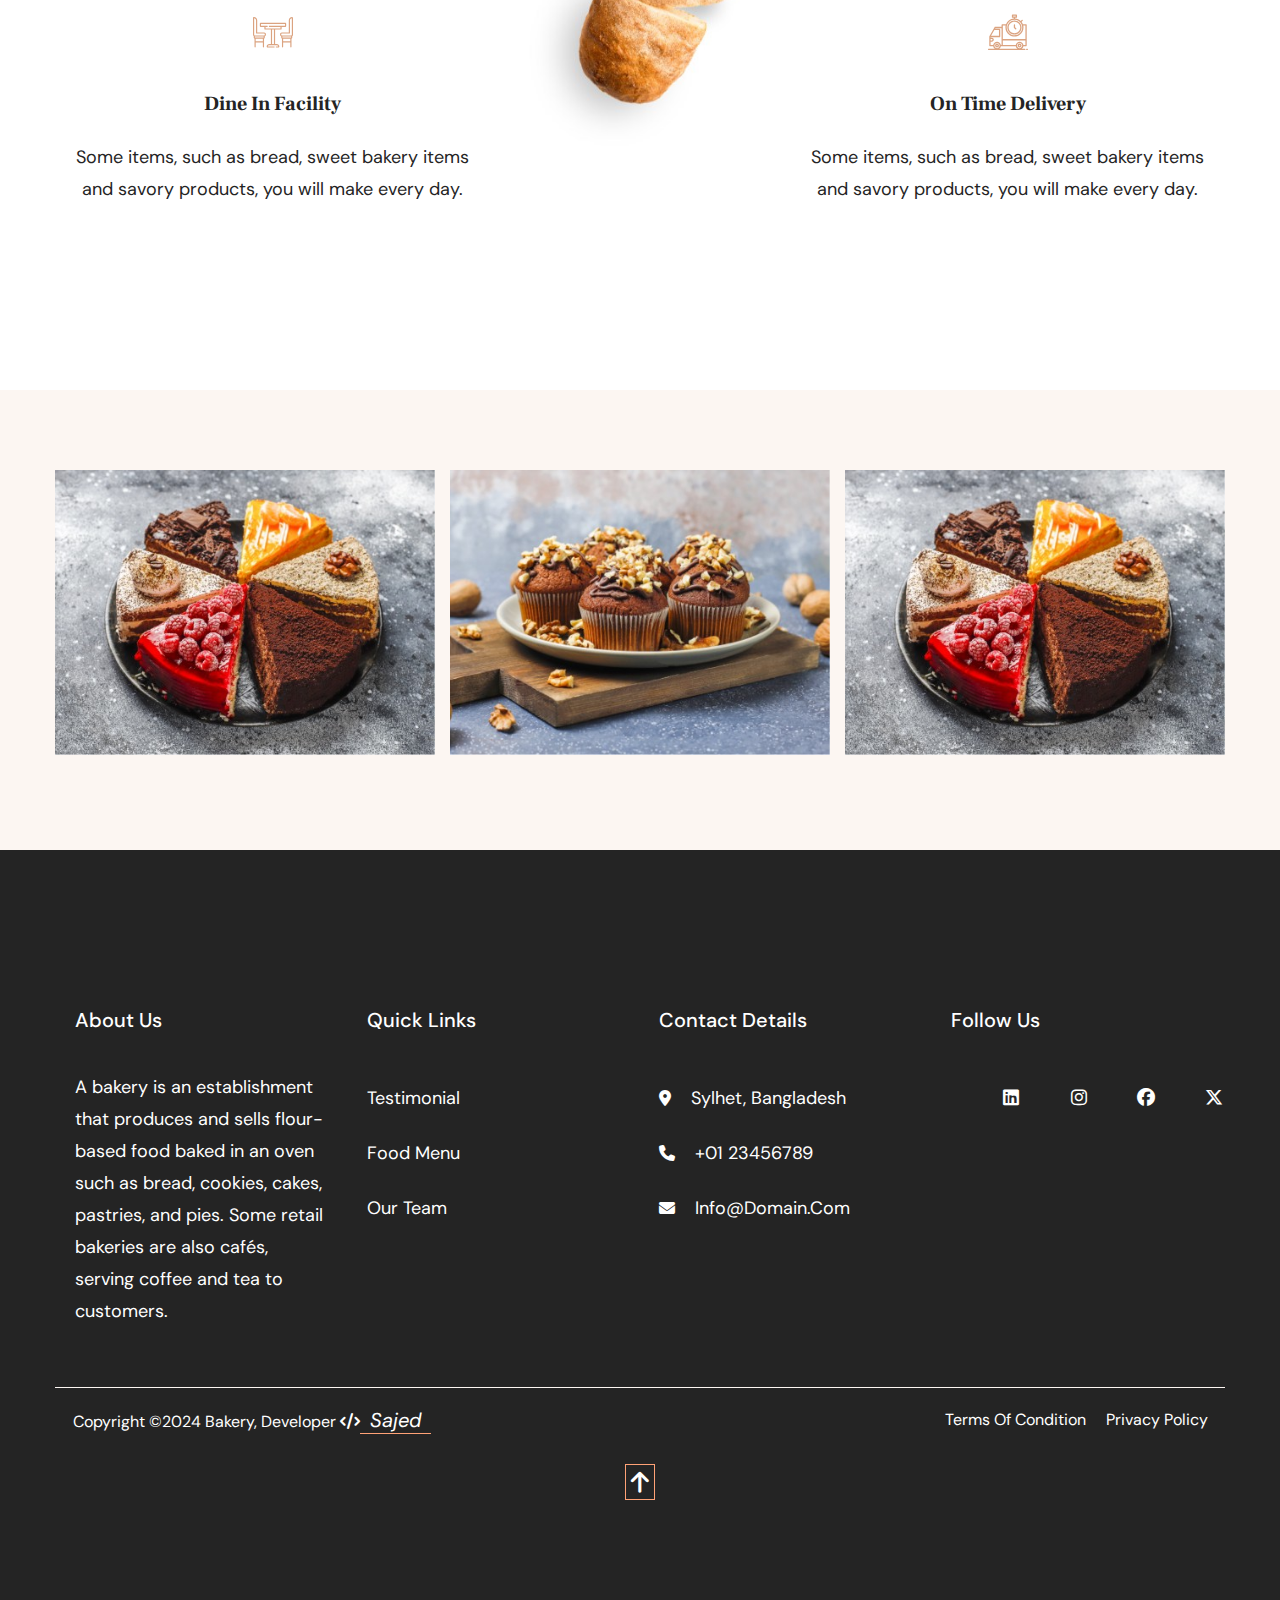
<file: about.html>
<!DOCTYPE html>
<html lang="en">

<head>
  <meta charset="UTF-8">
  <meta name="viewport" content="width=device-width, initial-scale=1.0">
  <meta name="description" content="This is a bakery and pestry industrials website.">
  <meta name="keywords" content=" Artisan Bread,Pastry Chef,Gourmet Pastries,SourdoughCroissants,Gluten-Free Baking,Custom Cakes,French Patisserie,Baker’s Yeast,Cake Decorating,Whole Grain Baking,Fondant,Baking Ingredients,Macarons,Cupcakes,
   Tarts,Baking TechniquesDoughnut Recipes,Pastry Fillings,Sweet Rolls">
  <meta name="author" content="Sajedul Islam">
  <title>Bakery Shop|About-page</title>
  <!--Font-Awesome Css  Link Here-->
  <link rel="stylesheet" href="assets/css/Plugins/font-awesme.min.css">
  <!--Main Css Link Here-->
  <link rel="stylesheet" href="assets/css/style.css">
  <!-- Resposive Css Link Here-->
  <link rel="stylesheet" href="assets/css/responsive.css">
</head>

<body>
  <!--Header Area Start Here-->
  <div class="header-area " style="background-image: url('assets/img/All-small-img/About-banner.jpg');">
    <div class="container">
      <header class="headers fix pb-20 pt-20 ">
        <div class="header-menu-left">
          <nav>
            <ul>
              <li><a href="index.html" >home</a></li>
              <li><a href="about.html" >about</a></li>
              <li><a href="menu.html" >food menu</a></li>
              <li><a href="team.html" >our team</a></li>
            </ul>
          </nav>
        </div>
        <div class="header logo">
          <a href="index.html">
            <img src="assets/img/All-small-img/Bakery-logo.png" alt="Bakery-logo">
          </a>
        </div>
        <div class="header-menu-right">
          <nav>
            <ul>
              <li><a href="testimonial.html" >testimonial</a></li>
              <li><a href="gallery.html" >gallery</a></li>
              <li><a href="blog.html" >blog</a></li>
              <li><a href="contact.html" >contact</a></li>
            </ul>
          </nav>
        </div>
      </header>
      <div class="banner-content ">
        <div class="section-title">
          <span>Discover</span>
          <h4>About Us</h4>
          <p>Bakery House is a restaurant, bar and coffee roastery located on a busy corner site. With glazed frontage
            on two sides of the building, overlooking the market and a bustling France intersection. </p>
        </div>
      </div>
    </div>
  </div>
  <!--Header Area End Here-->

  <!--About Area Start Here-->
  <section class="about-area pt-80 pb-80">
    <div class="container">
      <div class="abouts fix">
        <div class="about-content">
          <div class="section-title">
            <span>Our Story</span>
            <h4>Serving Since 2016</h4>
            <p>We will in general overlook that satisfaction doesn’t originate from something we don’t have,
              yet rather of perceiving. </p>
          </div>
          <h5>Discover A Healthier Slice of Life</h5> 
          <br>
          <h5>Discover A Healthier Slice of Life</h5>
          <br>
          <h5>Discover A Healthier Slice of Life</h5>
        </div>
        <div class="about-img">
          <img src="assets/img/All-small-img/about-cart-img.jpg" alt="">
        </div>
      </div>
    </div>
  </section>
  <!--About Area End Here-->

  <!--Discount Area Start Here-->
  <section class="disscount-area pt-100 pb-40"
    style="background-image: url('assets/img/All-small-img/Banner-02.jpg');">
    <div class="container">
      <div class="disscount-card fix ">
        <div class="section-title">
          <span>Weekend Offer </span>
          <h4>30% Discount</h4>
          <p>This New Years Week will be a part of an amazing event and you will get a discount of 30% on our food
            menu. </p>
          <a href="contact.html" target="_blank" class="btn">make a reservation</a>
        </div>
        <span class="ribbon-img"><img src="assets/img/All-small-img/ribbon1-.png" alt=""></span>
      </div>
    </div>
  </section>
  <!--Discount Area End Here-->

  <!--Services Area Start Here-->
  <section class="Services-area pt-100 pb-100">
    <div class="container">
      <div class="section-title">
        <span>Services</span>
        <h4>What We Offer</h4>
        <p>We produce our breads and cakes from natural ingredients, <br>love and passion. </p>
      </div>
      <div class="services fix">
        <div class="single-services">
          <div class="service-content">
            <img src="assets/img/All-small-img/carry-pealla.png" alt="carry-pealla">
            <h5>Fresh Ingredients </h5>
            <p>Some items, such as bread, sweet bakery items and savory products, you will make every day. </p>
          </div>
          <div class="service-content">
            <img src="assets/img/All-small-img/dining.png" alt="dining">
            <h5>Dine In Facility</h5>
            <p>Some items, such as bread, sweet bakery items and savory products, you will make every day. </p>
          </div>
        </div>
        <div class="service-img">
          <img src="assets/img/All-small-img/potato-cake.jpg" alt="potato-cake">
        </div>
        <div class="single-services">
          <div class="service-content">
            <img src="assets/img/All-small-img/vanila-icecream.png" alt="dining">
            <h5>Bake With Love </h5>
            <p>Some items, such as bread, sweet bakery items and savory products, you will make every day. </p>
          </div>
          <div class="service-content">
            <img src="assets/img/All-small-img/delivery-car.png" alt="dining">
            <h5>On Time Delivery </h5>
            <p>Some items, such as bread, sweet bakery items and savory products, you will make every day. </p>
          </div>
        </div>
      </div>
    </div>
  </section>
  <!--Services Area End Here-->

  <!--Our Cake Area Start Here-->
  <div class="cake-img-area pt-80 pb-80">
    <div class="container">
      <div class="cakes fix">
        <div class="single-cake">
          <img src="assets/img/All-small-img/Mask-Group-13.jpg" alt="cake">
        </div>
        <div class="single-cake">
          <img src="assets/img/All-small-img/Mask-Group-15.jpg" alt="cake">
        </div>
        <div class="single-cake">
          <img src="assets/img/All-small-img/Mask-Group-13.jpg" alt="cake">
        </div>
      </div>
    </div>
  </div>
  <!--Our Cake Area End Here-->

  <!--Our Footer Area Start Here-->
  <footer class="footer-area pt-100 pb-100">
    <div class="container">
      <div class="footers fix">
        <div class="single-footer">
          <h6>about us</h6>
          <p>A bakery is an establishment that produces and sells flour-based food baked in an oven such as bread,
            cookies, cakes, pastries, and pies. Some retail bakeries are also cafés, serving coffee and tea to
            customers.</p>
        </div>
        <div class="single-footer">
          <h6>Quick Links</h6>
          <ul>
            <li><a href="testimonial.html" >Testimonial</a></li>
            <li><a href="menu.html" > food menu</a></li>
            <li><a href="team.html" >our team</a></li>
          </ul>
        </div>
        <div class="single-footer">
          <h6>Contact Details</h6>
          <ul>
            <li><i class="fa-solid fa-location-dot"></i><a href="#">sylhet, bangladesh</a></li>
            <li><i class="fa-solid fa-phone"></i><a href="#">+01 23456789</a></li>
            <li><i class="fa-solid fa-envelope"></i><a href="#">info@domain.com</a></li>
          </ul>
        </div>
        <div class="single-footer">
          <h6>follow us</h6>
          <ul class="fix">
            <li class="social-icon">
              <a href="#"><i class="fa-brands fa-linkedin"></i></a>
            </li>
            <li class="social-icon">
              <a href="#"><i class="fa-brands fa-instagram"></i></a>
            </li>
            <li class="social-icon">
              <a href="#"><i class="fa-brands fa-facebook"></i></a>
            </li>
            <li class="social-icon">
              <a href="#"><i class="fa-brands fa-x-twitter"></i></a>
            </li>
          </ul>
        </div>
      </div>
      <div class="copyright-area fix">
        <div class="copyright-content">
          <p>
            copyright &copy;2024 bakery, developer <i class="fa-solid fa-code"></i><a href="#">sajed</a>
          </p>
        </div>
        <div class="copyright-terms ">
          <ul>
            <li><a href="#">Terms Of Condition</a></li>
            <li><a href="#">Privacy Policy</a></li>
          </ul>
        </div>
      </div>
      <div class="back-btn">
        <a href="#"><i class="fa-solid fa-arrow-up"></i></a>
      </div>
    </div>
  </footer>
  <!--Our Footer Area End Here-->
</body>

</html>
</file>
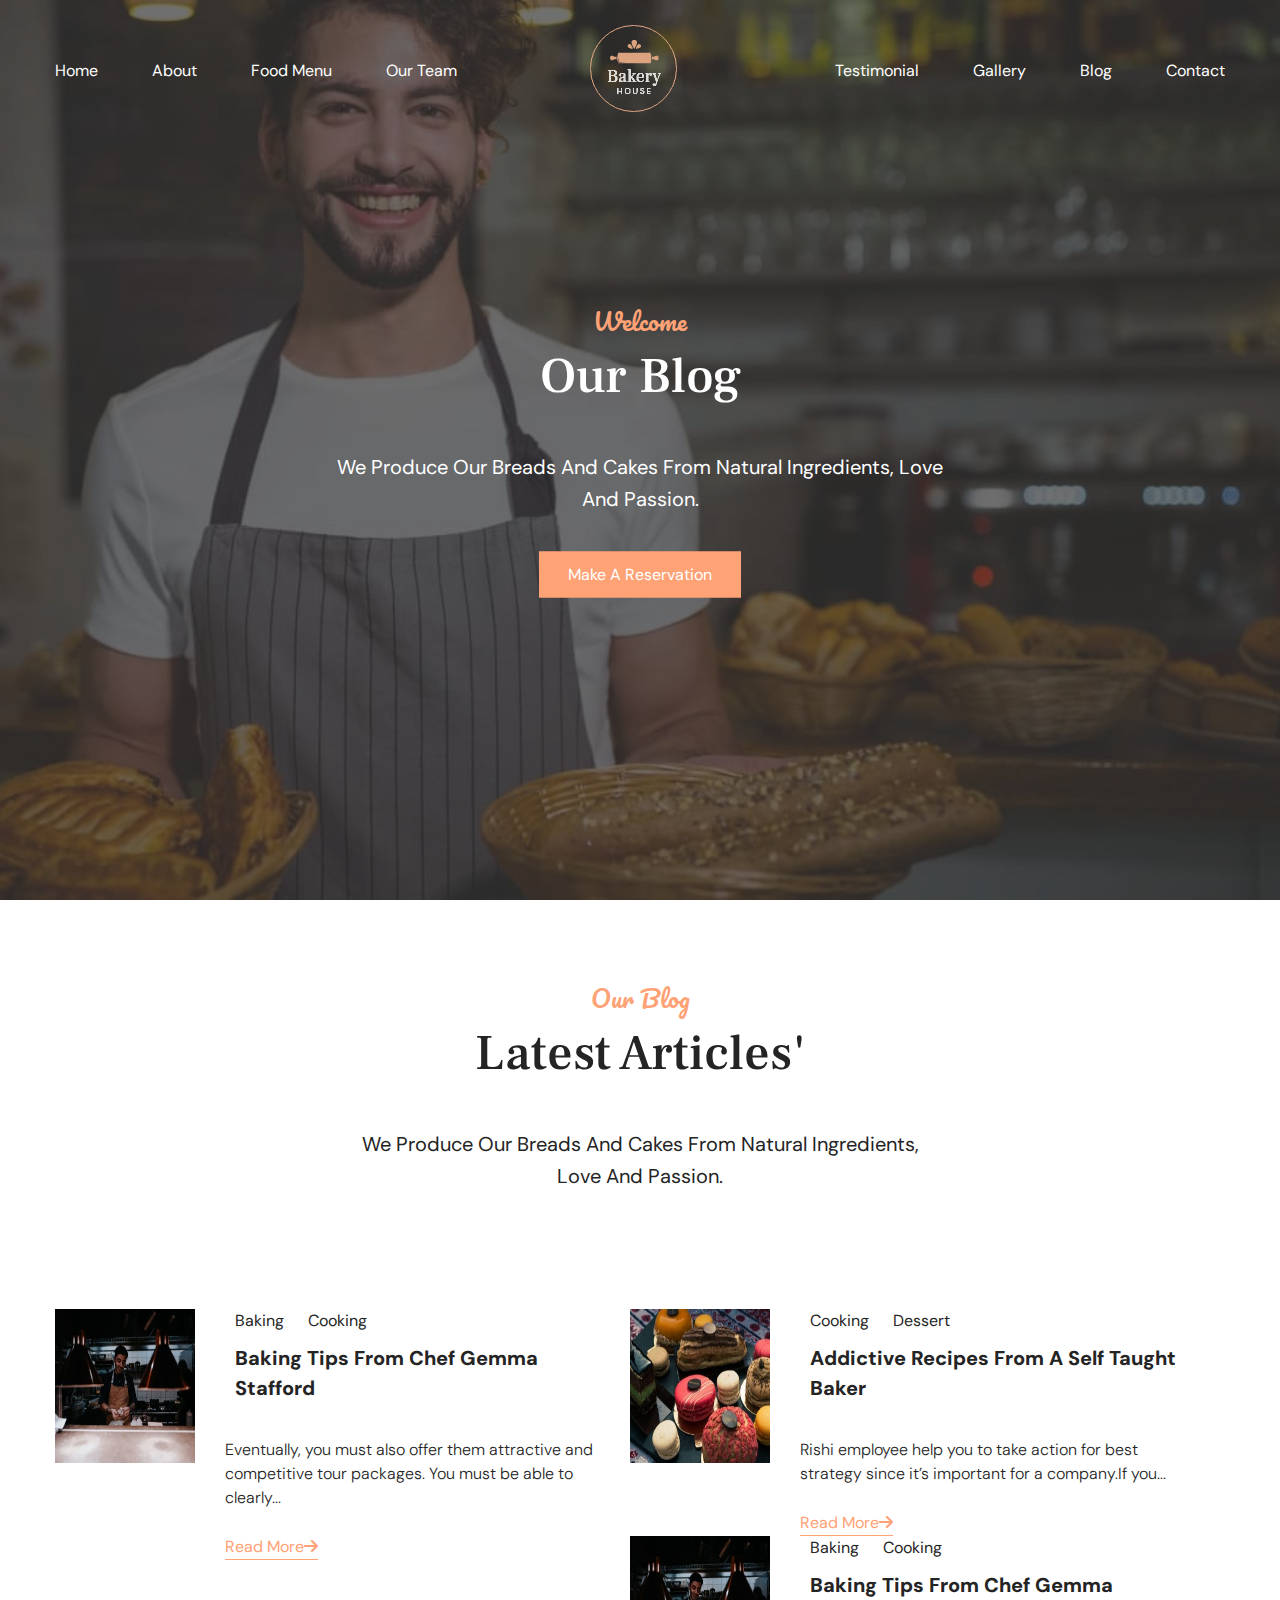
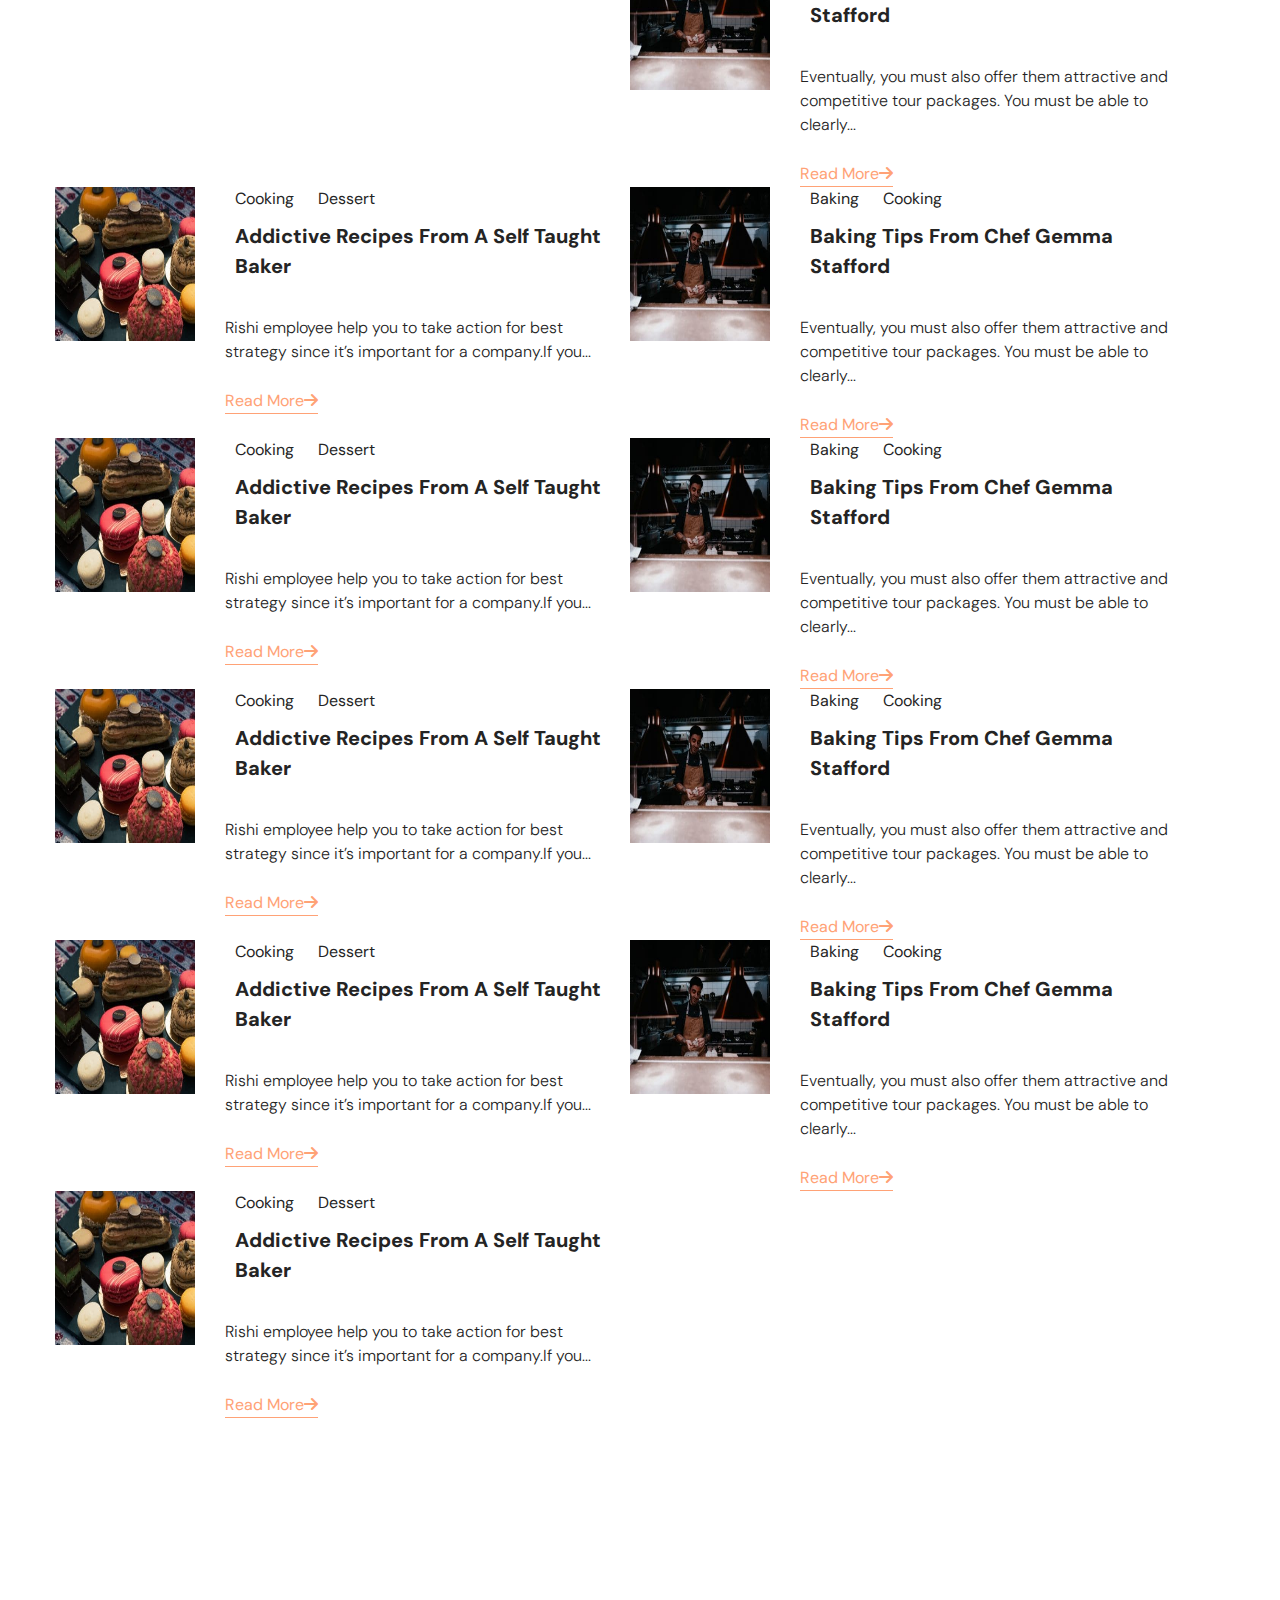
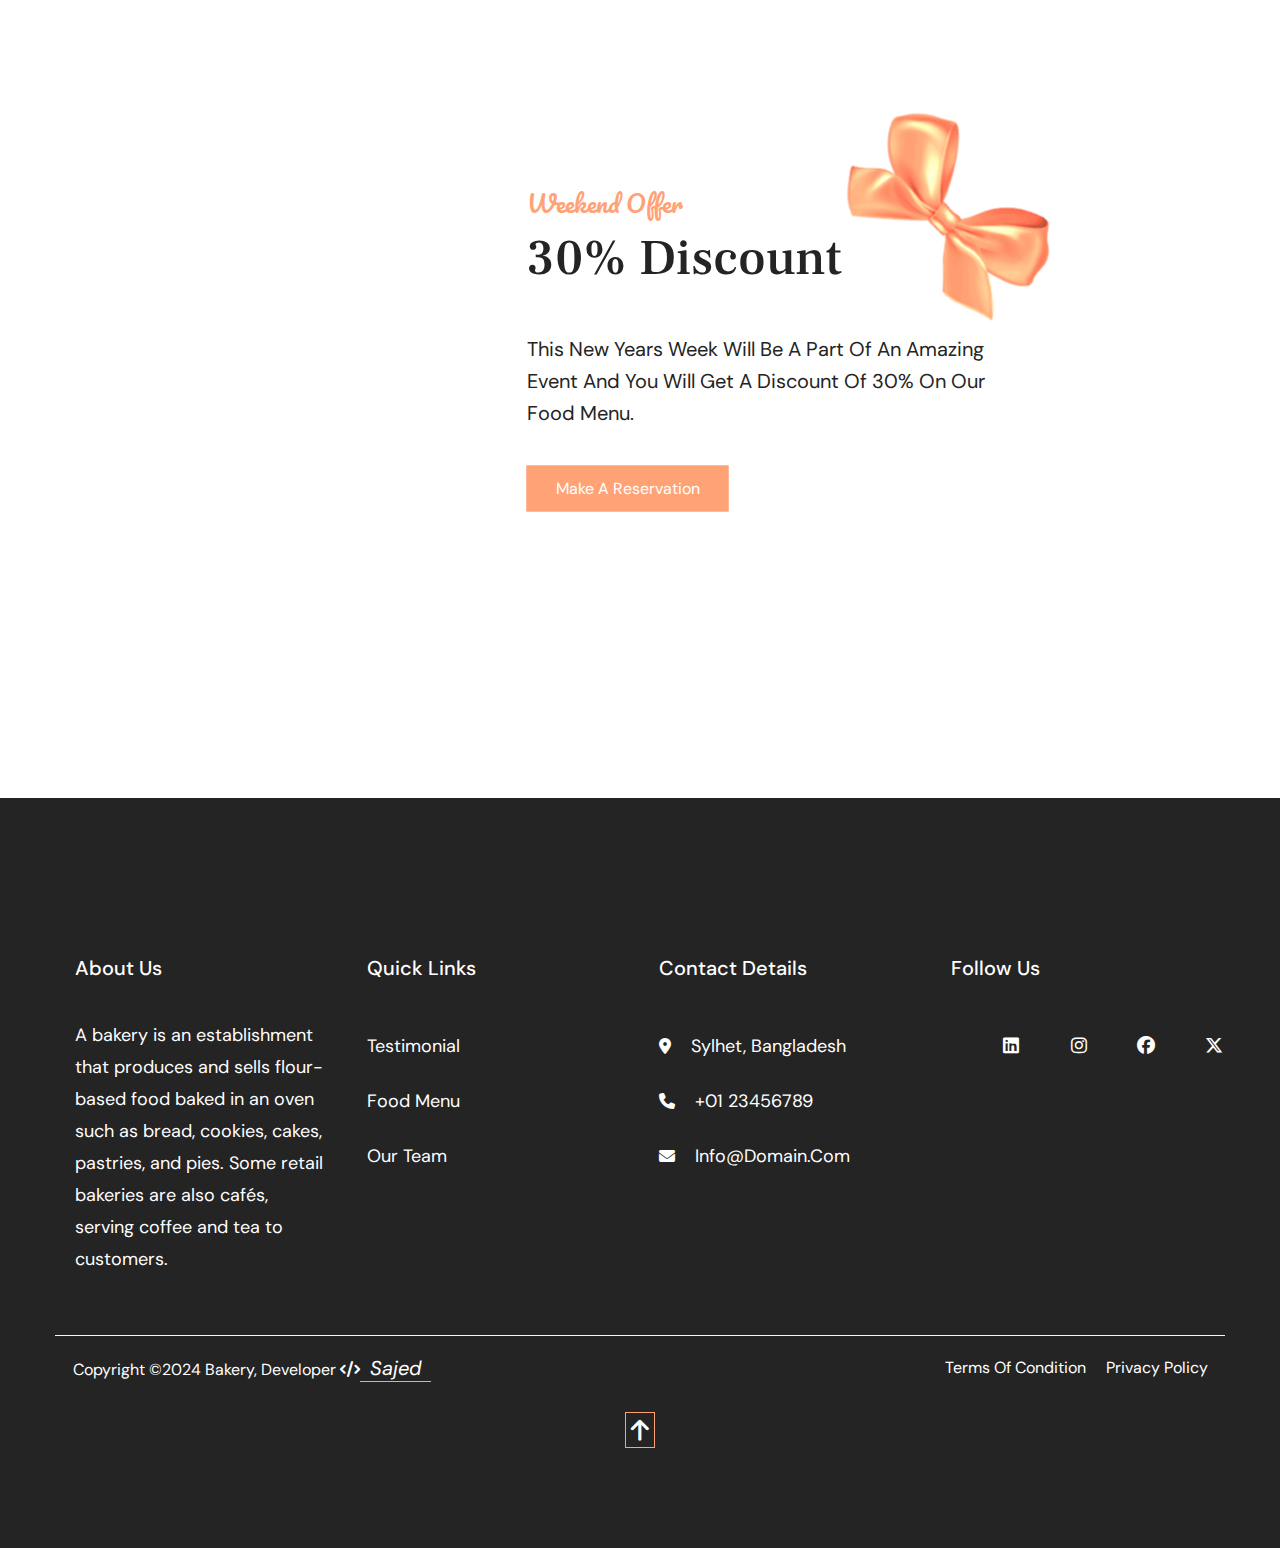
<file: blog.html>
<!DOCTYPE html>
<html lang="en">

<head>
  <meta charset="UTF-8">
  <meta name="viewport" content="width=device-width, initial-scale=1.0">
  <meta name="description" content="This is a bakery and pestry industrials website.">
  <meta name="keywords" content=" Artisan Bread,Pastry Chef,Gourmet Pastries,SourdoughCroissants,Gluten-Free Baking,Custom Cakes,French Patisserie,Baker’s Yeast,Cake Decorating,Whole Grain Baking,Fondant,Baking Ingredients,Macarons,Cupcakes,
   Tarts,Baking TechniquesDoughnut Recipes,Pastry Fillings,Sweet Rolls">
  <meta name="author" content="Sajedul Islam">
  <title>Bakery Shop|Blog-page</title>
  <!--Font-Awesome Css  Link Here-->
  <link rel="stylesheet" href="assets/css/Plugins/font-awesme.min.css">
  <!--Main Css Link Here-->
  <link rel="stylesheet" href="assets/css/style.css">
  <!-- Resposive Css Link Here-->
  <link rel="stylesheet" href="assets/css/responsive.css">
</head>

<body>
  <!--Header Area Start Here-->
  <div class="header-area " style="background-image: url('assets/img/All-small-img/testimonials-banner-02.jpg');">
    <div class="container">
      <header class="headers fix pb-20 pt-20 ">
        <div class="header-menu-left">
          <nav>
            <ul>
              <li><a href="index.html">home</a></li>
              <li><a href="about.html">about</a></li>
              <li><a href="menu.html">food menu</a></li>
              <li><a href="team.html">our team</a></li>
            </ul>
          </nav>
        </div>
        <div class="header logo">
          <a href="index.html">
            <img src="assets/img/All-small-img/Bakery-logo.png" alt="Bakery-logo">
          </a>
        </div>
        <div class="header-menu-right">
          <nav>
            <ul>
              <li><a href="testimonial.html">testimonial</a></li>
              <li><a href="gallery.html">gallery</a></li>
              <li><a href="blog.html">blog</a></li>
              <li><a href="contact.html">contact</a></li>
            </ul>
          </nav>
        </div>
      </header>
      <div class="banner-content">
        <div class="section-title">
          <span>welcome</span>
          <h4>our blog</h4>
          <p>We produce our breads and cakes from natural ingredients, love and passion. </p>
          <a href="contact.html" class="btn">make a reservation</a>
        </div>
      </div>
    </div>
  </div>
  <!--Header Area End Here-->

  <!--Our Blog Area Start Here-->

  <div class="our-blog-area pt-80 pb-80">
    <div class="container">
      <div class="section-title pb-80">
        <span>Our Blog</span>
        <h4>Latest Articles' </h4>
        <p>We produce our breads and cakes from natural ingredients, <br>love and passion. </p>
      </div>
      <div class="blogs fix">
        <div class="single-blog">
          <div class="blog-img">
            <img src="assets/img/All-small-img/cooking-01.jpg" alt="jessy">
          </div>
          <div class="blog-content">
            <a href="#">baking</a>
            <a href="#">cooking</a>
            <h4>Baking Tips From Chef Gemma Stafford</h4>
            <p>Eventually, you must also offer them attractive and competitive tour packages. You must be able to
              clearly...</p>
            <div class="blog-link">
              <a href="#">read more<i class="fa-solid fa-arrow-right"></i></a>
            </div>
          </div>
        </div>
        <div class="single-blog">
          <div class="blog-img">
            <img src="assets/img/All-small-img/dessert-02.jpg" alt="jessy">
          </div>
          <div class="blog-content">
            <a href="#">cooking</a>
            <a href="#">dessert</a>
            <h4>Addictive Recipes From A Self Taught Baker</h4>
            <p>Rishi employee help you to take action for best strategy since it’s important for a company.If you...
            </p>
            <div class="blog-link">
              <a href="#">read more<i class="fa-solid fa-arrow-right"></i></a>
            </div>
          </div>
        </div>

        <div class="single-blog">
          <div class="blog-img">
            <img src="assets/img/All-small-img/cooking-01.jpg" alt="jessy">
          </div>
          <div class="blog-content">
            <a href="#">baking</a>
            <a href="#">cooking</a>
            <h4>Baking Tips From Chef Gemma Stafford</h4>
            <p>Eventually, you must also offer them attractive and competitive tour packages. You must be able to
              clearly...</p>
            <div class="blog-link">
              <a href="#">read more<i class="fa-solid fa-arrow-right"></i></a>
            </div>
          </div>
        </div>
        <div class="single-blog">
          <div class="blog-img">
            <img src="assets/img/All-small-img/dessert-02.jpg" alt="jessy">
          </div>
          <div class="blog-content">
            <a href="#">cooking</a>
            <a href="#">dessert</a>
            <h4>Addictive Recipes From A Self Taught Baker</h4>
            <p>Rishi employee help you to take action for best strategy since it’s important for a company.If you...
            </p>
            <div class="blog-link">
              <a href="#">read more<i class="fa-solid fa-arrow-right"></i></a>
            </div>
          </div>
        </div>

        <div class="single-blog">
          <div class="blog-img">
            <img src="assets/img/All-small-img/cooking-01.jpg" alt="jessy">
          </div>
          <div class="blog-content">
            <a href="#">baking</a>
            <a href="#">cooking</a>
            <h4>Baking Tips From Chef Gemma Stafford</h4>
            <p>Eventually, you must also offer them attractive and competitive tour packages. You must be able to
              clearly...</p>
            <div class="blog-link">
              <a href="#">read more<i class="fa-solid fa-arrow-right"></i></a>
            </div>
          </div>
        </div>
        <div class="single-blog">
          <div class="blog-img">
            <img src="assets/img/All-small-img/dessert-02.jpg" alt="jessy">
          </div>
          <div class="blog-content">
            <a href="#">cooking</a>
            <a href="#">dessert</a>
            <h4>Addictive Recipes From A Self Taught Baker</h4>
            <p>Rishi employee help you to take action for best strategy since it’s important for a company.If you...
            </p>
            <div class="blog-link">
              <a href="#">read more<i class="fa-solid fa-arrow-right"></i></a>
            </div>
          </div>
        </div>

        <div class="single-blog">
          <div class="blog-img">
            <img src="assets/img/All-small-img/cooking-01.jpg" alt="jessy">
          </div>
          <div class="blog-content">
            <a href="#">baking</a>
            <a href="#">cooking</a>
            <h4>Baking Tips From Chef Gemma Stafford</h4>
            <p>Eventually, you must also offer them attractive and competitive tour packages. You must be able to
              clearly...</p>
            <div class="blog-link">
              <a href="#">read more<i class="fa-solid fa-arrow-right"></i></a>
            </div>
          </div>
        </div>
        <div class="single-blog">
          <div class="blog-img">
            <img src="assets/img/All-small-img/dessert-02.jpg" alt="jessy">
          </div>
          <div class="blog-content">
            <a href="#">cooking</a>
            <a href="#">dessert</a>
            <h4>Addictive Recipes From A Self Taught Baker</h4>
            <p>Rishi employee help you to take action for best strategy since it’s important for a company.If you...
            </p>
            <div class="blog-link">
              <a href="#">read more<i class="fa-solid fa-arrow-right"></i></a>
            </div>
          </div>
        </div>

        <div class="single-blog">
          <div class="blog-img">
            <img src="assets/img/All-small-img/cooking-01.jpg" alt="jessy">
          </div>
          <div class="blog-content">
            <a href="#">baking</a>
            <a href="#">cooking</a>
            <h4>Baking Tips From Chef Gemma Stafford</h4>
            <p>Eventually, you must also offer them attractive and competitive tour packages. You must be able to
              clearly...</p>
            <div class="blog-link">
              <a href="#">read more<i class="fa-solid fa-arrow-right"></i></a>
            </div>
          </div>
        </div>
        <div class="single-blog">
          <div class="blog-img">
            <img src="assets/img/All-small-img/dessert-02.jpg" alt="jessy">
          </div>
          <div class="blog-content">
            <a href="#">cooking</a>
            <a href="#">dessert</a>
            <h4>Addictive Recipes From A Self Taught Baker</h4>
            <p>Rishi employee help you to take action for best strategy since it’s important for a company.If you...
            </p>
            <div class="blog-link">
              <a href="#">read more<i class="fa-solid fa-arrow-right"></i></a>
            </div>
          </div>
        </div>

        <div class="single-blog">
          <div class="blog-img">
            <img src="assets/img/All-small-img/cooking-01.jpg" alt="jessy">
          </div>
          <div class="blog-content">
            <a href="#">baking</a>
            <a href="#">cooking</a>
            <h4>Baking Tips From Chef Gemma Stafford</h4>
            <p>Eventually, you must also offer them attractive and competitive tour packages. You must be able to
              clearly...</p>
            <div class="blog-link">
              <a href="#">read more<i class="fa-solid fa-arrow-right"></i></a>
            </div>
          </div>
        </div>
        <div class="single-blog">
          <div class="blog-img">
            <img src="assets/img/All-small-img/dessert-02.jpg" alt="jessy">
          </div>
          <div class="blog-content">
            <a href="#">cooking</a>
            <a href="#">dessert</a>
            <h4>Addictive Recipes From A Self Taught Baker</h4>
            <p>Rishi employee help you to take action for best strategy since it’s important for a company.If
              you...
            </p>
            <div class="blog-link">
              <a href="#">read more<i class="fa-solid fa-arrow-right"></i></a>
            </div>
          </div>
        </div>
      </div>
    </div>
  </div>
  <!--Our Blog Area End Here-->


  <!--Discount Area Start Here-->
  <section class="disscount-area pt-100 pb-40"
    style="background-image: url('assets/img/All-small-img/testimonials-banner-02.jpg');">
    <div class="container">
      <div class="disscount-card fix ">
        <div class="section-title">
          <span>Weekend Offer </span>
          <h4>30% Discount</h4>
          <p>This New Years Week will be a part of an amazing event and you will get a discount of 30% on our food
            menu. </p>
          <a href="contact.html" class="btn">make a reservation</a>
        </div>
        <span class="ribbon-img"><img src="assets/img/All-small-img/ribbon1-.png" alt=""></span>
      </div>
    </div>
  </section>
  <!--Discount Area End Here-->


  <!--Our Footer Area Start Here-->
  <footer class="footer-area pt-100 pb-100">
    <div class="container">
      <div class="footers fix">
        <div class="single-footer">
          <h6>about us</h6>
          <p>A bakery is an establishment that produces and sells flour-based food baked in an oven such as bread,
            cookies, cakes, pastries, and pies. Some retail bakeries are also cafés, serving coffee and tea to
            customers.</p>
        </div>
        <div class="single-footer">
          <h6>Quick Links</h6>
          <ul>
            <li><a href="testimonial.html">Testimonial</a></li>
            <li><a href="menu.html"> food menu</a></li>
            <li><a href="team.html">our team</a></li>
          </ul>
        </div>
        <div class="single-footer">
          <h6>Contact Details</h6>
          <ul>
            <li><i class="fa-solid fa-location-dot"></i><a href="#">sylhet, bangladesh</a></li>
            <li><i class="fa-solid fa-phone"></i><a href="#">+01 23456789</a></li>
            <li><i class="fa-solid fa-envelope"></i><a href="#">info@domain.com</a></li>
          </ul>
        </div>
        <div class="single-footer">
          <h6>follow us</h6>
          <ul class="fix">
            <li class="social-icon">
              <a href="#"><i class="fa-brands fa-linkedin"></i></a>
            </li>
            <li class="social-icon">
              <a href="#"><i class="fa-brands fa-instagram"></i></a>
            </li>
            <li class="social-icon">
              <a href="#"><i class="fa-brands fa-facebook"></i></a>
            </li>
            <li class="social-icon">
              <a href="#"><i class="fa-brands fa-x-twitter"></i></a>
            </li>
          </ul>
        </div>
      </div>
      <div class="copyright-area fix">
        <div class="copyright-content">
          <p>
            copyright &copy;2024 bakery, developer <i class="fa-solid fa-code"></i><a href="#">sajed</a>
          </p>
        </div>
        <div class="copyright-terms ">
          <ul>
            <li><a href="#">Terms Of Condition</a></li>
            <li><a href="#">Privacy Policy</a></li>
          </ul>
        </div>
      </div>
      <div class="back-btn">
        <a href="#"><i class="fa-solid fa-arrow-up"></i></a>
      </div>
    </div>
  </footer>
  <!--Our Footer Area End Here-->
</body>

</html>
</file>
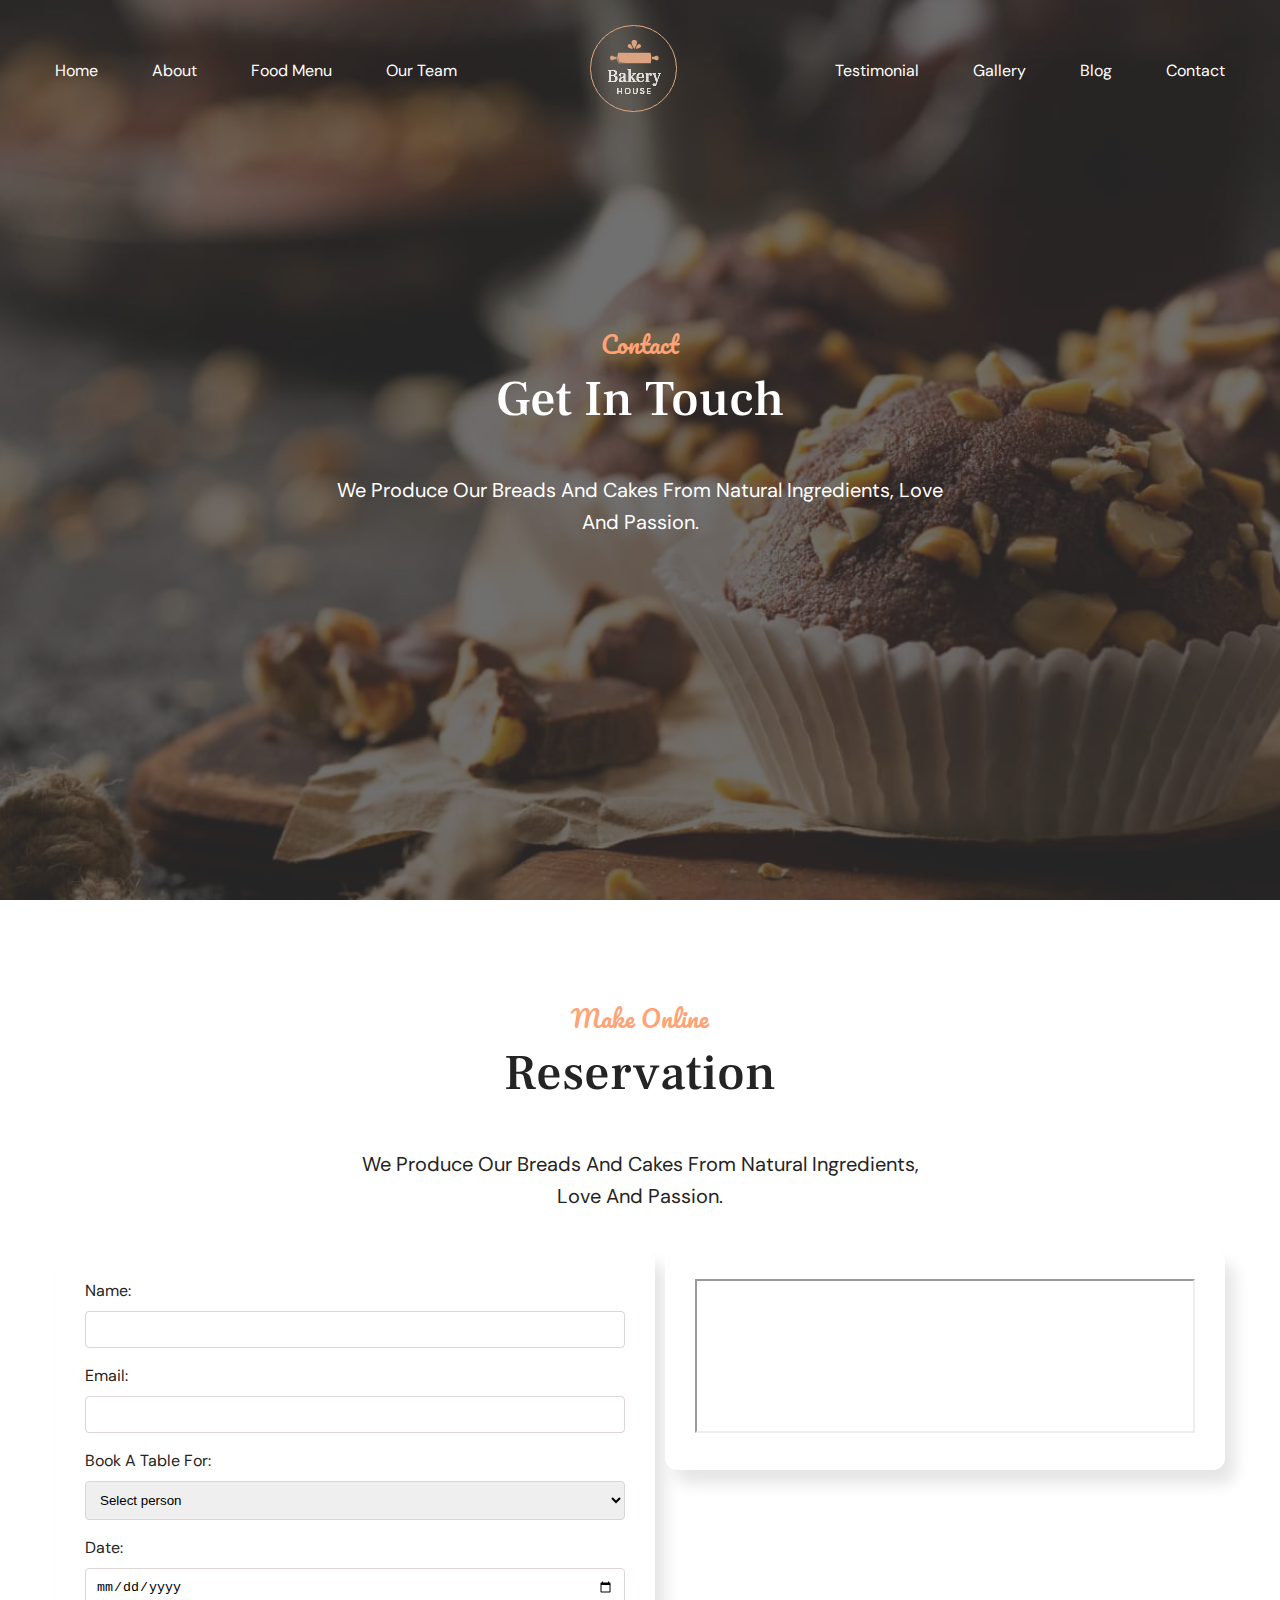
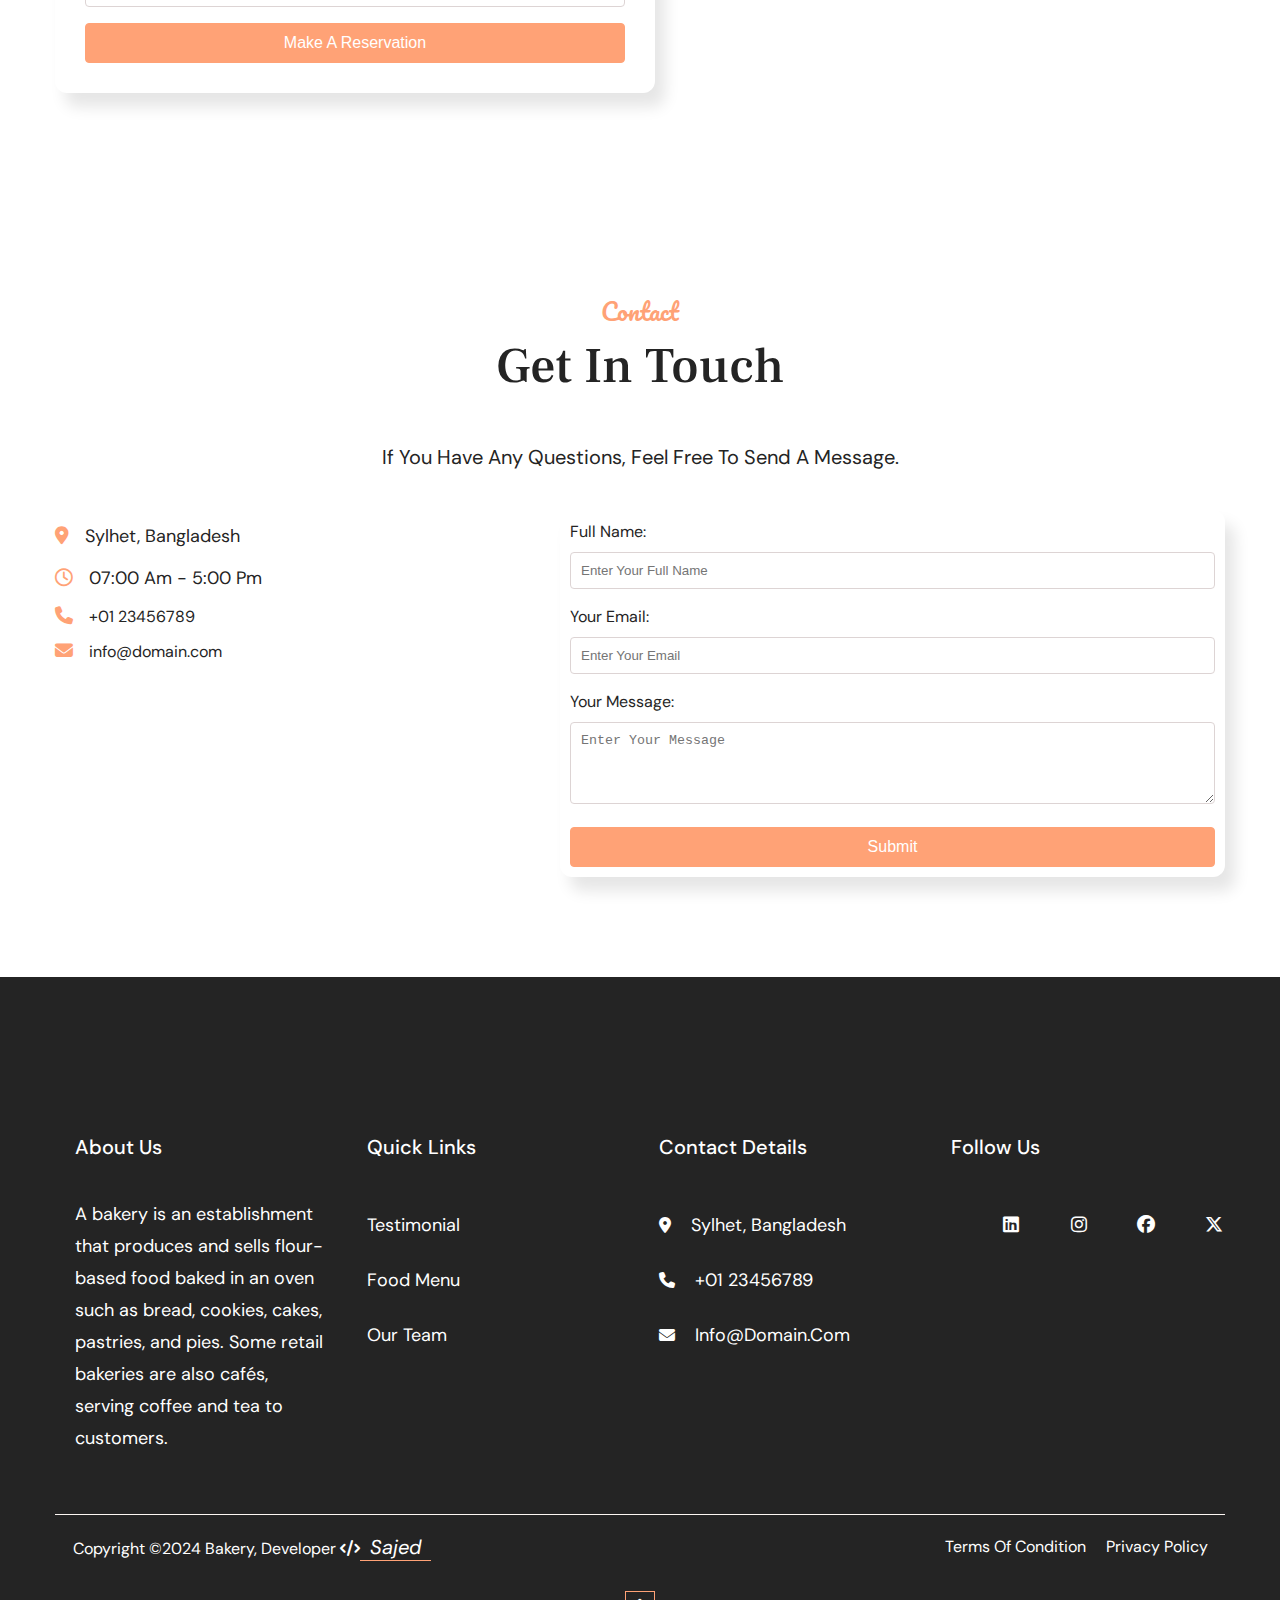
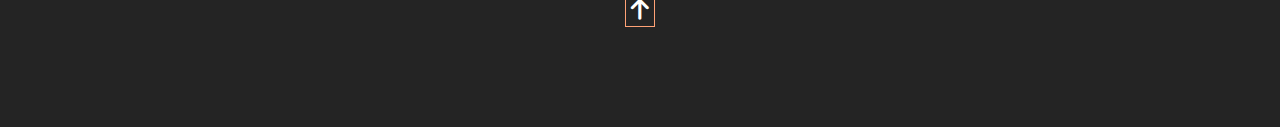
<file: contact.html>
<!DOCTYPE html>
<html lang="en">

<head>
  <meta charset="UTF-8">
  <meta name="viewport" content="width=device-width, initial-scale=1.0">
  <meta name="description" content="This is a bakery and pestry industrials website.">
  <meta name="keywords" content=" Artisan Bread,Pastry Chef,Gourmet Pastries,SourdoughCroissants,Gluten-Free Baking,Custom Cakes,French Patisserie,Baker’s Yeast,Cake Decorating,Whole Grain Baking,Fondant,Baking Ingredients,Macarons,Cupcakes,
   Tarts,Baking TechniquesDoughnut Recipes,Pastry Fillings,Sweet Rolls">
  <meta name="author" content="Sajedul Islam">
  <title>Bakery Shop|Contact-page</title>
  <!--Font-Awesome Css  Link Here-->
  <link rel="stylesheet" href="assets/css/Plugins/font-awesme.min.css">
  <!--Main Css Link Here-->
  <link rel="stylesheet" href="assets/css/style.css">
  <!-- Resposive Css Link Here-->
  <link rel="stylesheet" href="assets/css/responsive.css">
</head>

<body>
  <!--Header Area Start Here-->
  <div class="header-area " style="background-image: url('assets/img/All-Banner/Home-page-banner.jpg');">
    <div class="container">
      <header class="headers fix pb-20 pt-20 ">
        <div class="header-menu-left">
          <nav>
            <ul>
              <li><a href="index.html">home</a></li>
              <li><a href="about.html">about</a></li>
              <li><a href="menu.html">food menu</a></li>
              <li><a href="team.html">our team</a></li>
            </ul>
          </nav>
        </div>
        <div class="header logo">
          <a href="index.html">
            <img src="assets/img/All-small-img/Bakery-logo.png" alt="Bakery-logo">
          </a>
        </div>
        <div class="header-menu-right">
          <nav>
            <ul>
              <li><a href="testimonial.html">testimonial</a></li>
              <li><a href="gallery.html">gallery</a></li>
              <li><a href="blog.html">blog</a></li>
              <li><a href="contact.html">contact</a></li>
            </ul>
          </nav>
        </div>
      </header>
      <div class="banner-content ">
        <div class="section-title">
          <span>contact</span>
          <h4>get in touch</h4>
          <p>We produce our breads and cakes from natural ingredients, love and passion. </p>
        </div>
      </div>
    </div>
  </div>
  <!--Header Area End Here-->



  <!--Reservation Area Start Here-->
  <section class="reservation-area pt-100 pb-100">
    <div class="container">
      <div class="section-title">
        <span>make Online</span>
        <h4>reservation</h4>
        <p>We produce our breads and cakes from natural ingredients, <br>love and passion. </p>
      </div>
      <div class="reservations fix">
        <div class="reservation-form box">
          <form>
            <label for="name">Name:</label>
            <input type="text" required>
            <label for="email">Email:</label>
            <input type="email" required>
            <label>Book A Table For:</label>
            <select name="person" required>
              <option value="" disabled selected>Select person</option>
              <option value="person1">Person 1</option>
              <option value="person2">Person 2</option>
            </select>
            <label>Date:</label>
            <input type="date" required>
            <input type="submit" value="Make A Reservation">
          </form>
        </div>
        <div class="reservation-location box">
          <iframe
            src="https://www.google.com/maps/embed?pb=!1m26!1m12!1m3!1d115801.49575132637!2d91.77760502283971!3d24.904913875505475!2m3!1f0!2f0!3f0!3m2!1i1024!2i768!4f13.1!4m11!3e6!4m5!1s0x375054d3d270329f%3A0xf58ef93431f67382!2sSylhet%2C%20Bangladesh!3m2!1d24.904780799999997!2d91.8600079!4m3!3m2!1d24.905381!2d91.8606891!5e0!3m2!1sen!2sbd!4v1725470766441!5m2!1sen!2sbd"></iframe>
        </div>
      </div>
    </div>
  </section>
  <!--Reservation Area End Here-->

  <!--Our Contact Area Start Here-->

  <section class="contact-area pt-100 pb-100">
    <div class="container">
      <div class="section-title">
        <span>Contact</span>
        <h4>Get In Touch</h4>
        <p>If you have any questions, feel free to send a message. </p>
      </div>
      <div class="contact fix">
        <div class="contact-info ">
          <ul>
            <li><i class="fa-solid fa-location-dot"></i><span>sylhet, bangladesh</span></li>
            <li><i class="fa-regular fa-clock"></i><span>07:00 am - 5:00 pm</span></li>
            <li><i class="fa-solid fa-phone"></i><a href="#">+01 23456789</a></li>
            <li><i class="fa-solid fa-envelope"></i><a href="#">info@domain.com</a></li>
          </ul>
        </div>
        <div class="contact-form box ">
          <form>
            <label for="name">Full Name:</label>
            <input type="text" id="name" name="name" placeholder="Enter Your Full Name" required>
            <label for="email">Your Email:</label>
            <input type="email" id="email" name="email" placeholder="Enter Your Email" required>
            <label for="message">Your Message:</label>
            <textarea id="message" name="message" rows="4" placeholder="Enter Your Message" required></textarea>
            <input type="submit" value="Submit">
          </form>
        </div>
      </div>
    </div>
  </section>
  <!--Our Contact Area End Here-->

  <!--Our Footer Area Start Here-->
  <footer class="footer-area pt-100 pb-100">
    <div class="container">
      <div class="footers fix">
        <div class="single-footer">
          <h6>about us</h6>
          <p>A bakery is an establishment that produces and sells flour-based food baked in an oven such as bread,
            cookies, cakes, pastries, and pies. Some retail bakeries are also cafés, serving coffee and tea to
            customers.</p>
        </div>
        <div class="single-footer">
          <h6>Quick Links</h6>
          <ul>
            <li><a href="testimonial.html">Testimonial</a></li>
            <li><a href="menu.html"> food menu</a></li>
            <li><a href="team.html">our team</a></li>
          </ul>
        </div>
        <div class="single-footer">
          <h6>Contact Details</h6>
          <ul>
            <li><i class="fa-solid fa-location-dot"></i><a href="#">sylhet, bangladesh</a></li>
            <li><i class="fa-solid fa-phone"></i><a href="#">+01 23456789</a></li>
            <li><i class="fa-solid fa-envelope"></i><a href="#">info@domain.com</a></li>
          </ul>
        </div>
        <div class="single-footer">
          <h6>follow us</h6>
          <ul class="fix">
            <li class="social-icon">
              <a href="#"><i class="fa-brands fa-linkedin"></i></a>
            </li>
            <li class="social-icon">
              <a href="#"><i class="fa-brands fa-instagram"></i></a>
            </li>
            <li class="social-icon">
              <a href="#"><i class="fa-brands fa-facebook"></i></a>
            </li>
            <li class="social-icon">
              <a href="#"><i class="fa-brands fa-x-twitter"></i></a>
            </li>
          </ul>
        </div>
      </div>
      <div class="copyright-area fix">
        <div class="copyright-content">
          <p>
            copyright &copy;2024 bakery, developer <i class="fa-solid fa-code"></i><a href="#">sajed</a>
          </p>
        </div>
        <div class="copyright-terms ">
          <ul>
            <li><a href="#">Terms Of Condition</a></li>
            <li><a href="#">Privacy Policy</a></li>
          </ul>
        </div>
      </div>
      <div class="back-btn">
        <a href="#"><i class="fa-solid fa-arrow-up"></i></a>
      </div>
    </div>
  </footer>
  <!--Our Footer Area End Here-->
</body>

</html>
</file>
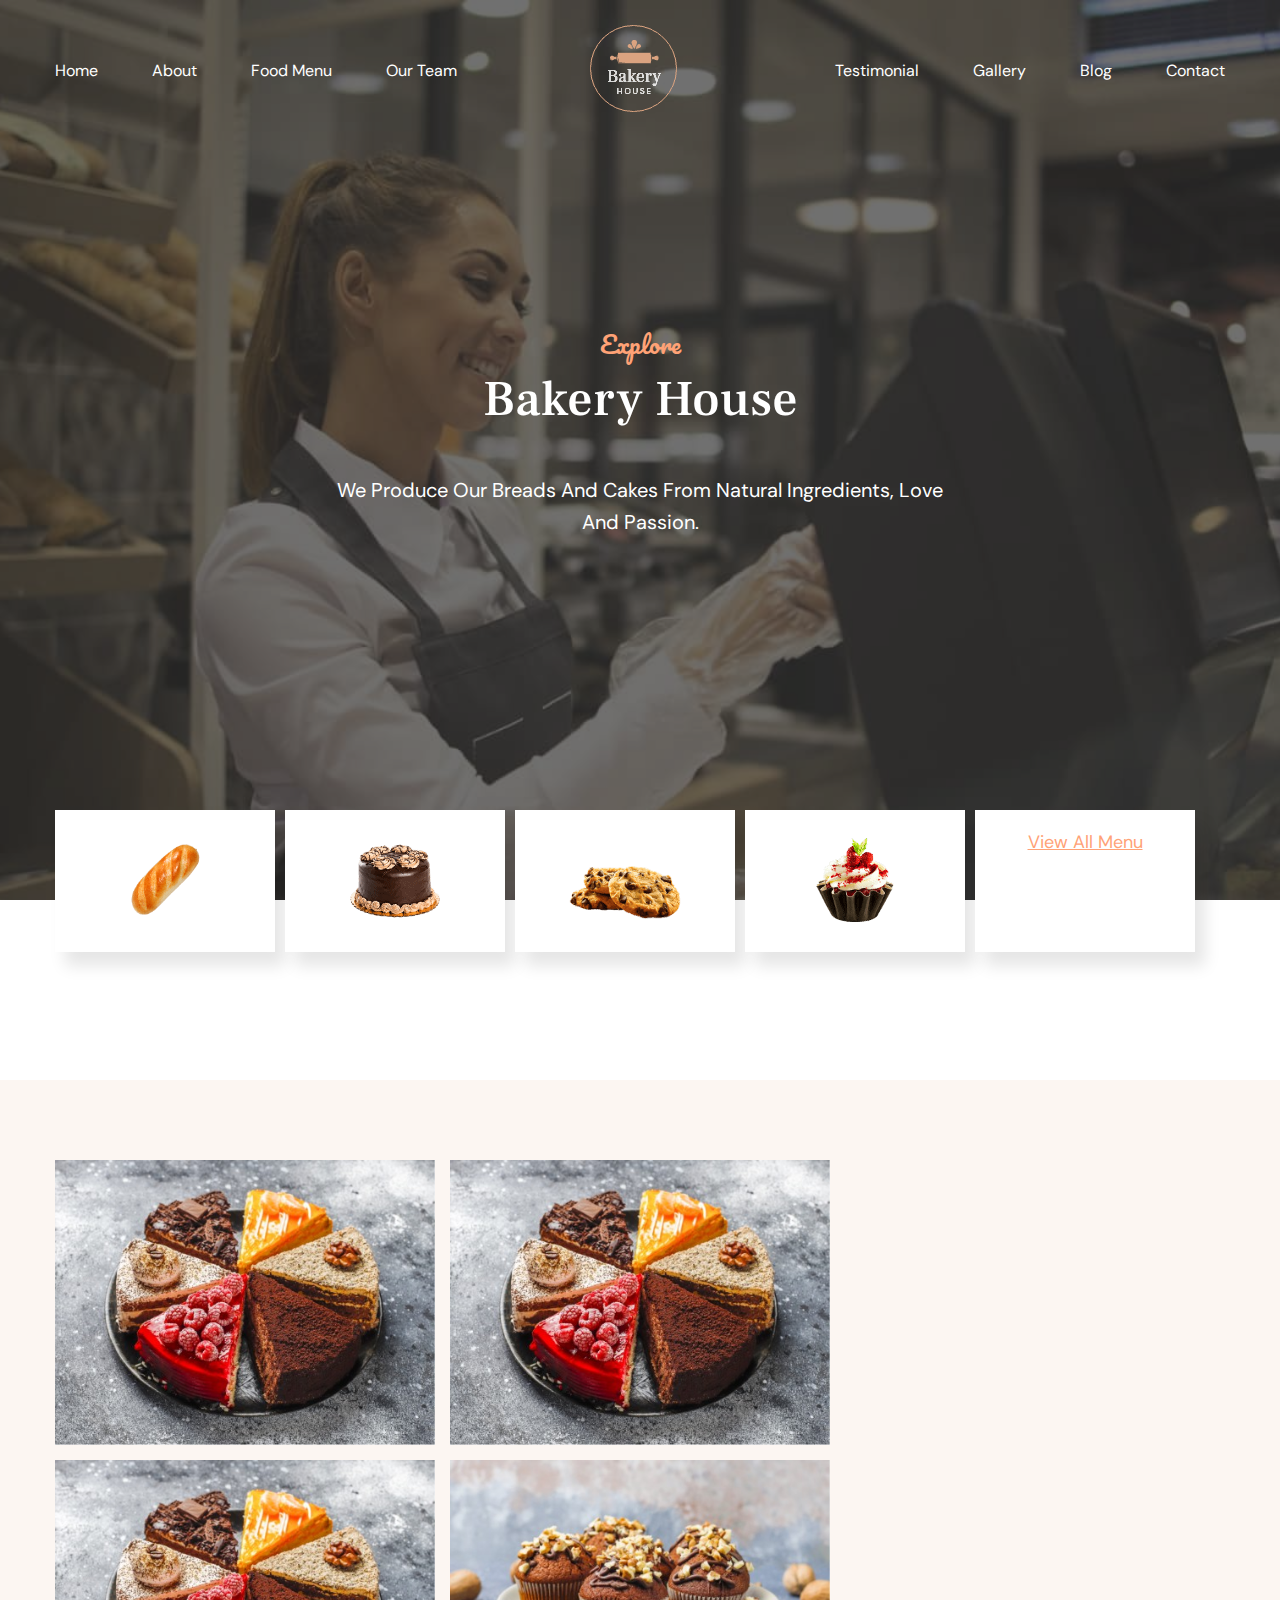
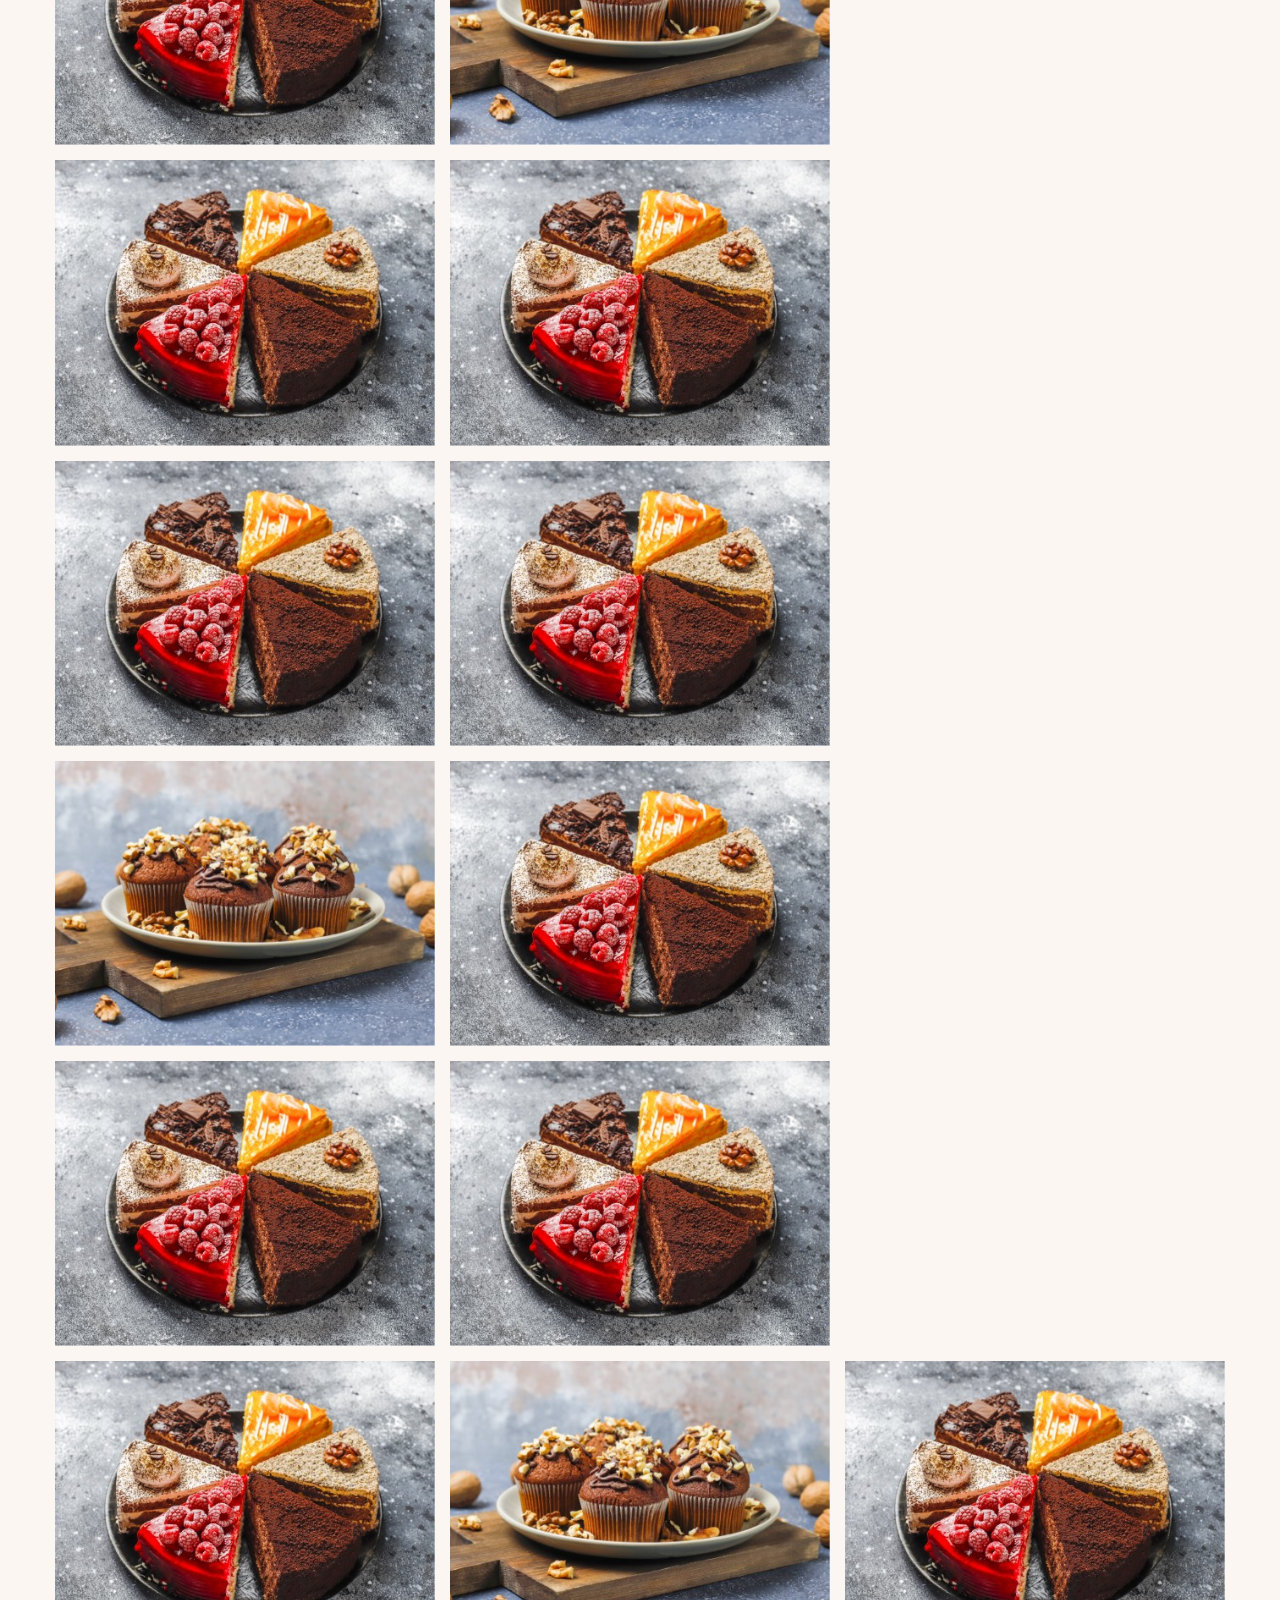
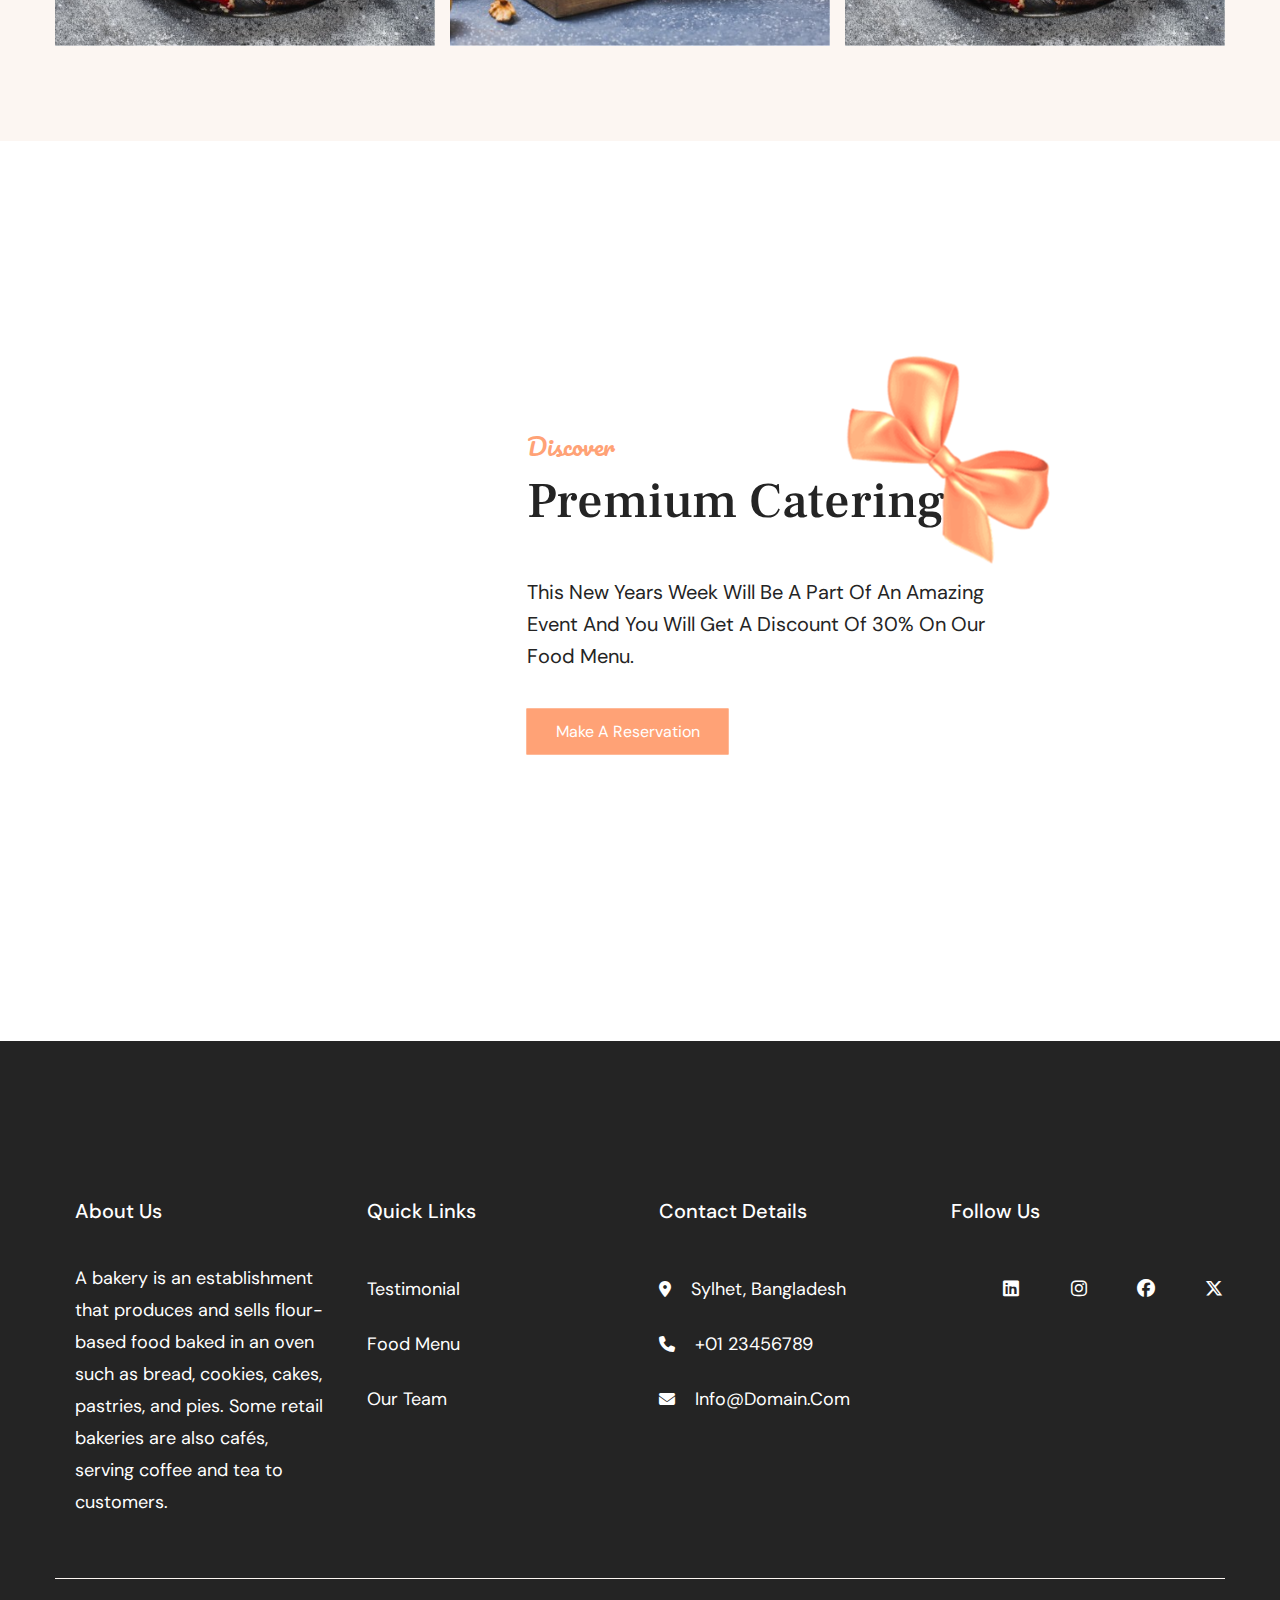
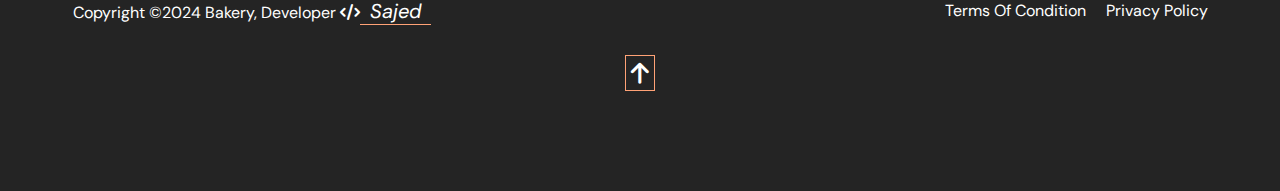
<file: gallery.html>
<!DOCTYPE html>
<html lang="en">

<head>
  <meta charset="UTF-8">
  <meta name="viewport" content="width=device-width, initial-scale=1.0">
  <meta name="description" content="This is a bakery and pestry industrials website.">
  <meta name="keywords" content=" Artisan Bread,Pastry Chef,Gourmet Pastries,SourdoughCroissants,Gluten-Free Baking,Custom Cakes,French Patisserie,Baker’s Yeast,Cake Decorating,Whole Grain Baking,Fondant,Baking Ingredients,Macarons,Cupcakes,
   Tarts,Baking TechniquesDoughnut Recipes,Pastry Fillings,Sweet Rolls">
  <meta name="author" content="Sajedul Islam">
  <title>Bakery Shop|Gallery</title>
  <!--Font-Awesome Css  Link Here-->
  <link rel="stylesheet" href="assets/css/Plugins/font-awesme.min.css">
  <!--Main Css Link Here-->
  <link rel="stylesheet" href="assets/css/style.css">
  <!-- Resposive Css Link Here-->
  <link rel="stylesheet" href="assets/css/responsive.css">
</head>

<body>
  <!--Header Area Start Here-->
  <div class="header-area " style="background-image: url('assets/img/All-small-img/Team-banner.jpg');">
    <div class="container">
      <header class="headers fix pb-20 pt-20 ">
        <div class="header-menu-left">
          <nav>
            <ul>
              <li><a href="index.html" >home</a></li>
              <li><a href="about.html" >about</a></li>
              <li><a href="menu.html" >food menu</a></li>
              <li><a href="team.html" >our team</a></li>
            </ul>
          </nav>
        </div>
        <div class="header logo">
          <a href="index.html" >
            <img src="assets/img/All-small-img/Bakery-logo.png" alt="Bakery-logo">
          </a>
        </div>
        <div class="header-menu-right">
          <nav>
            <ul>
              <li><a href="testimonial.html" >testimonial</a></li>
              <li><a href="gallery.html" >gallery</a></li>
              <li><a href="blog.html" >blog</a></li>
              <li><a href="contact.html" >contact</a></li>
            </ul>
          </nav>
        </div>
      </header>
      <div class="banner-content ">
        <div class="section-title">
          <span>Explore</span>
          <h4>bakery house</h4>
          <p>We produce our breads and cakes from natural ingredients, love and passion. </p>
        </div>
      </div>
    </div>
  </div>
  <!--Header Area End Here-->

  <!--Cake Card Area Start Here-->

  <div class="cake-card-area pb-80 pt-100">
    <div class="container">
      <div class="cards fix">
        <div class="single-card box height">
          <img src="assets/img/All-small-img/breads.png" alt="cake pestri">
        </div>
        <div class="single-card box height">
          <img src="assets/img/All-small-img/Cakes.png" alt="cake pestri">
        </div>
        <div class="single-card box height">
          <img src="assets/img/All-small-img/cookies.png" alt="cake pestri">
        </div>
        <div class="single-card box height">
          <img src="assets/img/All-small-img/desserts.png" alt="cake pestri">
        </div>
        <div class="single-card box height">
          <a href="menu.html" >view all menu</a>
        </div>
      </div>
    </div>
  </div>
  <!--Cake Card Area End Here-->

  <!--Our Cake Area Start Here-->
  <div class="cake-img-area pt-80 pb-80">
    <div class="container">
      <div class="cakes fix">
        <div class="single-cake">
          <img src="assets/img/All-small-img/Mask-Group-13.jpg" alt="cake">
        </div>
        <div class="single-cake">
          <img src="assets/img/All-small-img/Mask-Group-13.jpg" alt="cake">
        </div>
        <div class="single-cake">
          <img src="assets/img/All-small-img/Mask-Group-13.jpg" alt="cake">
        </div>
        <div class="single-cake">
          <img src="assets/img/All-small-img/Mask-Group-15.jpg" alt="cake">
        </div>
        <div class="single-cake">
          <img src="assets/img/All-small-img/Mask-Group-13.jpg" alt="cake">
        </div>
        <div class="single-cake">
          <img src="assets/img/All-small-img/Mask-Group-13.jpg" alt="cake">
        </div>
        <div class="single-cake">
          <img src="assets/img/All-small-img/Mask-Group-13.jpg" alt="cake">
        </div>
        <div class="single-cake">
          <img src="assets/img/All-small-img/Mask-Group-13.jpg" alt="cake">
        </div>
        <div class="single-cake">
          <img src="assets/img/All-small-img/Mask-Group-15.jpg" alt="cake">
        </div>
        <div class="single-cake">
          <img src="assets/img/All-small-img/Mask-Group-13.jpg" alt="cake">
        </div>
        <div class="single-cake">
          <img src="assets/img/All-small-img/Mask-Group-13.jpg" alt="cake">
        </div>
        <div class="single-cake">
          <img src="assets/img/All-small-img/Mask-Group-13.jpg" alt="cake">
        </div>
        <div class="single-cake">
          <img src="assets/img/All-small-img/Mask-Group-13.jpg" alt="cake">
        </div>
        <div class="single-cake">
          <img src="assets/img/All-small-img/Mask-Group-15.jpg" alt="cake">
        </div>
        <div class="single-cake">
          <img src="assets/img/All-small-img/Mask-Group-13.jpg" alt="cake">
        </div>
      </div>
    </div>
  </div>
  <!--Our Cake Area End Here-->

  <!--Discount Area Start Here-->
  <section class="disscount-area pt-100 pb-40"
    style="background-image: url('assets/img/All-small-img/menu-banner-cake.jpg');">
    <div class="container">
      <div class="disscount-card fix ">
        <div class="section-title">
          <span>discover </span>
          <h4>Premium Catering</h4>
          <p>This New Years Week will be a part of an amazing event and you will get a discount of 30% on our food
            menu. </p>
          <a href="contact.html" target="_blank" class="btn">make a reservation</a>
        </div>
        <span class="ribbon-img"><img src="assets/img/All-small-img/ribbon1-.png" alt=""></span>
      </div>
    </div>
  </section>
  <!--Discount Area End Here-->

  <!--Our Footer Area Start Here-->
  <footer class="footer-area pt-100 pb-100">
    <div class="container">
      <div class="footers fix">
        <div class="single-footer">
          <h6>about us</h6>
          <p>A bakery is an establishment that produces and sells flour-based food baked in an oven such as bread,
            cookies, cakes, pastries, and pies. Some retail bakeries are also cafés, serving coffee and tea to
            customers.</p>
        </div>
        <div class="single-footer">
          <h6>Quick Links</h6>
          <ul>
            <li><a href="testimonial.html" >Testimonial</a></li>
            <li><a href="menu.html" > food menu</a></li>
            <li><a href="team.html" >our team</a></li>
          </ul>
        </div>
        <div class="single-footer">
          <h6>Contact Details</h6>
          <ul>
            <li><i class="fa-solid fa-location-dot"></i><a href="#">sylhet, bangladesh</a></li>
            <li><i class="fa-solid fa-phone"></i><a href="#">+01 23456789</a></li>
            <li><i class="fa-solid fa-envelope"></i><a href="#">info@domain.com</a></li>
          </ul>
        </div>
        <div class="single-footer">
          <h6>follow us</h6>
          <ul class="fix">
            <li class="social-icon">
              <a href="#"><i class="fa-brands fa-linkedin"></i></a>
            </li>
            <li class="social-icon">
              <a href="#"><i class="fa-brands fa-instagram"></i></a>
            </li>
            <li class="social-icon">
              <a href="#"><i class="fa-brands fa-facebook"></i></a>
            </li>
            <li class="social-icon">
              <a href="#"><i class="fa-brands fa-x-twitter"></i></a>
            </li>
          </ul>
        </div>
      </div>
      <div class="copyright-area fix">
        <div class="copyright-content">
          <p>
            copyright &copy;2024 bakery, developer <i class="fa-solid fa-code"></i><a href="#">sajed</a>
          </p>
        </div>
        <div class="copyright-terms ">
          <ul>
            <li><a href="#">Terms Of Condition</a></li>
            <li><a href="#">Privacy Policy</a></li>
          </ul>
        </div>
      </div>
      <div class="back-btn">
        <a href="#"><i class="fa-solid fa-arrow-up"></i></a>
      </div>
    </div>
  </footer>
  <!--Our Footer Area End Here-->
</body>

</html>
</file>
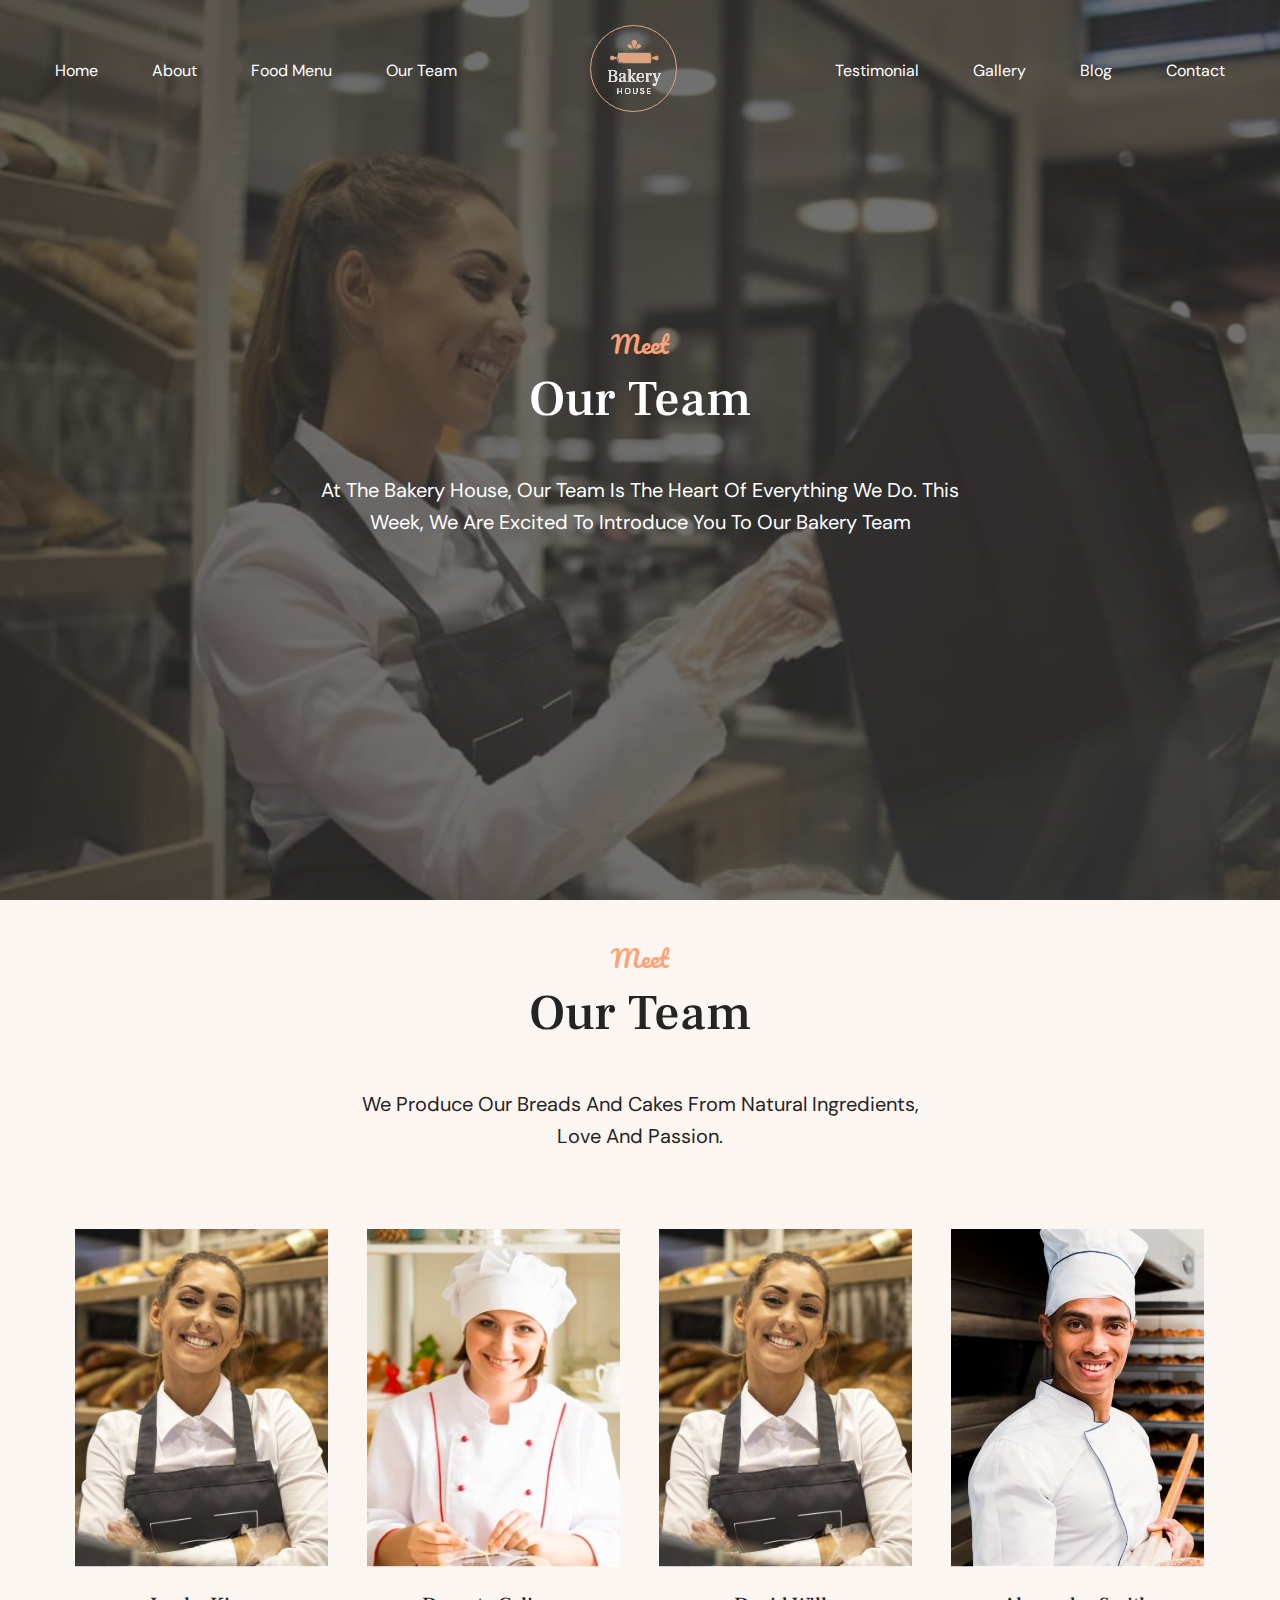
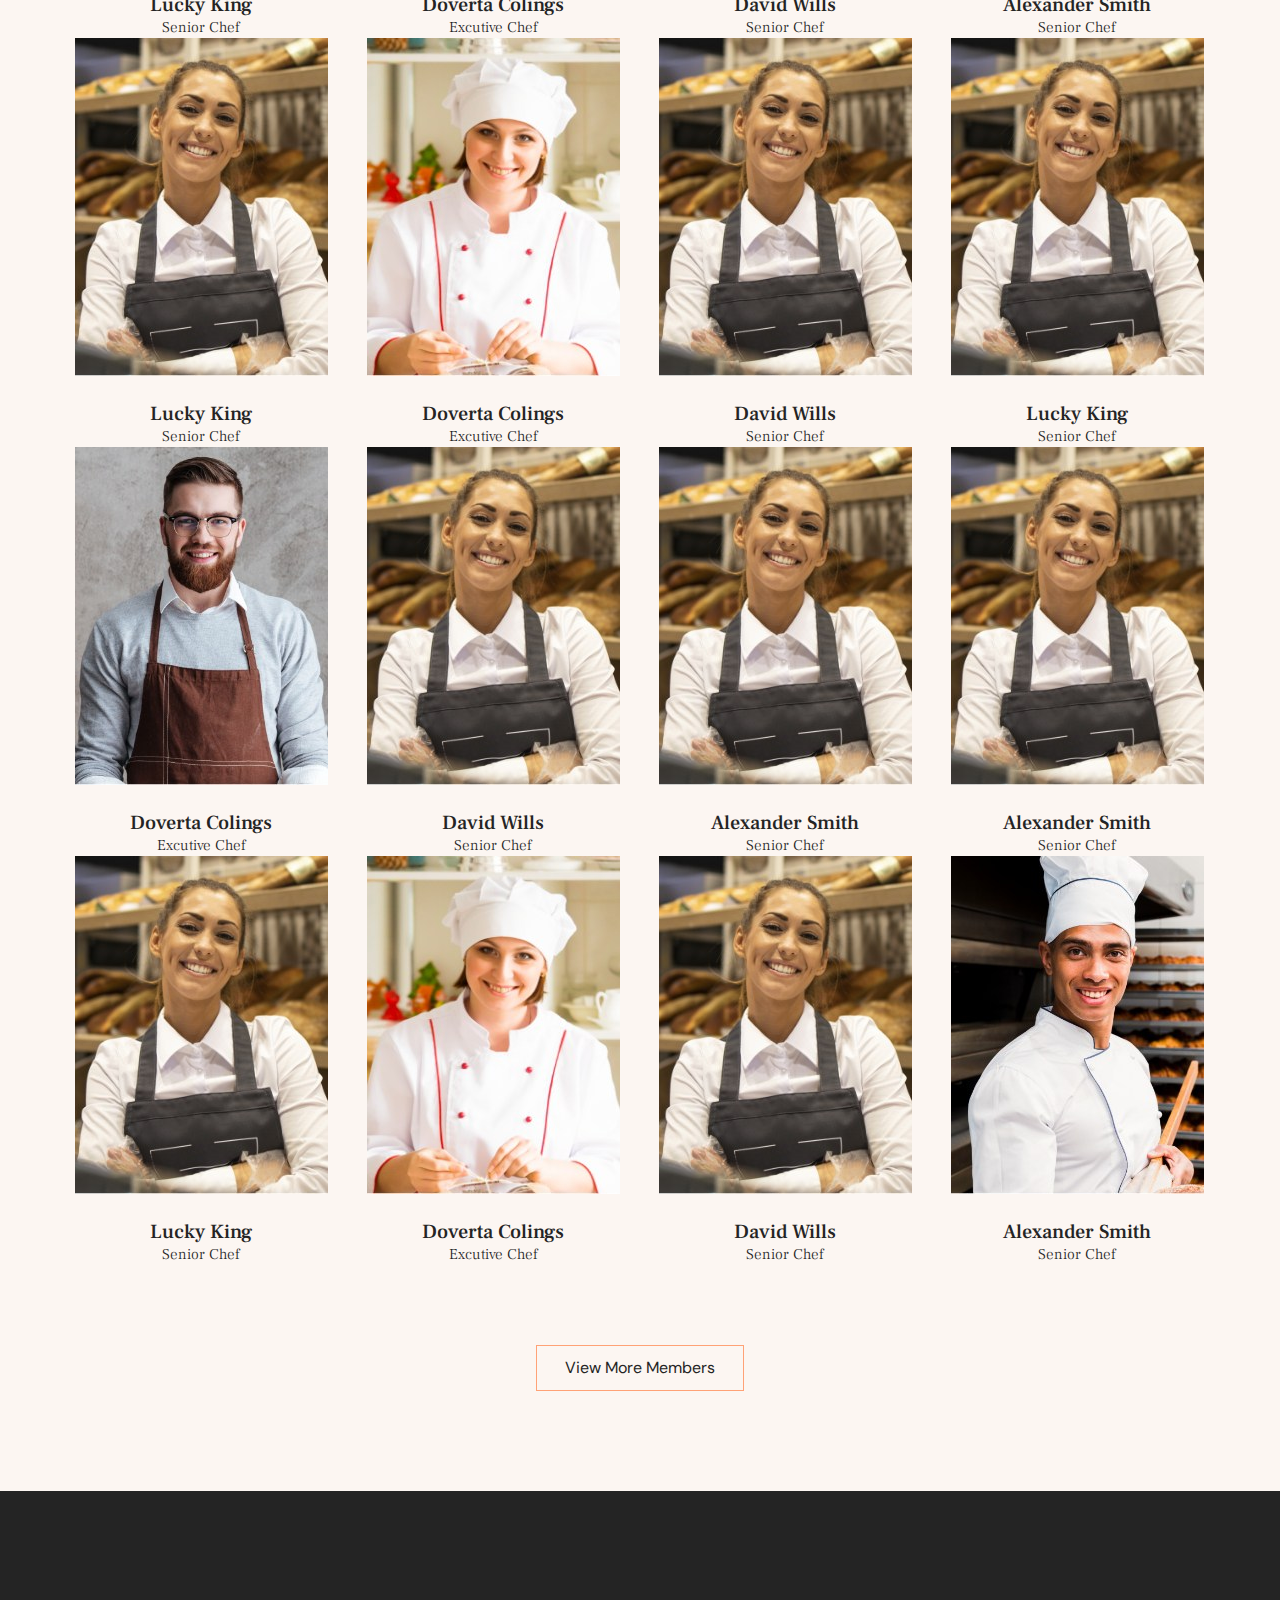
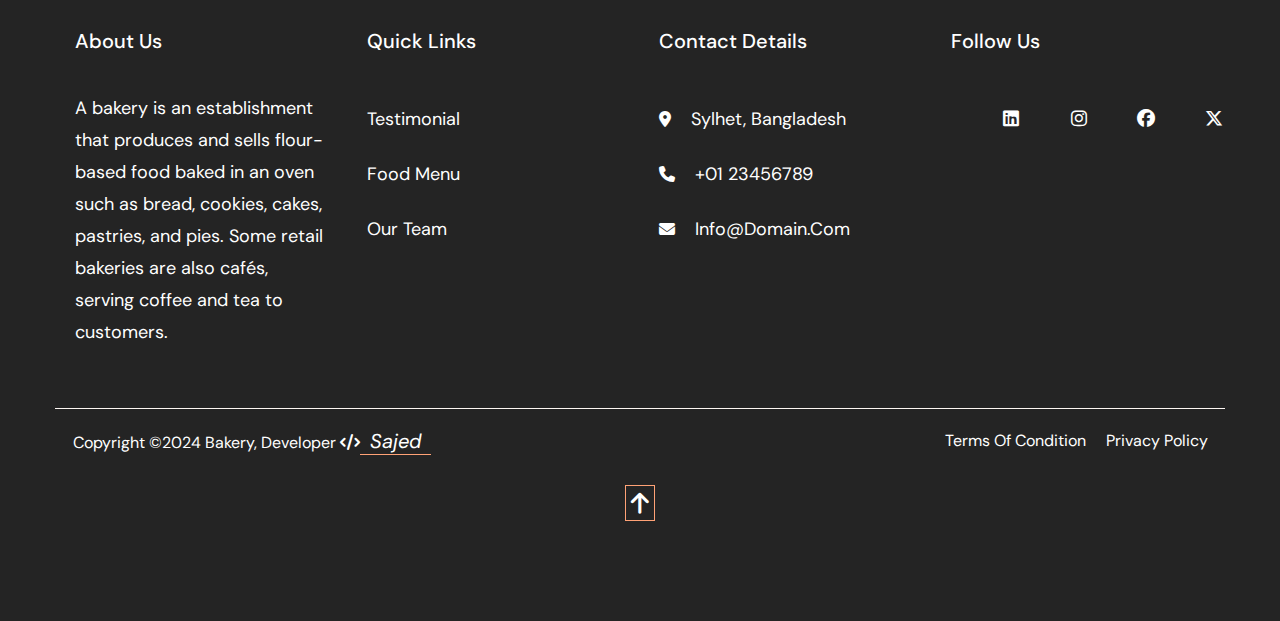
<file: team.html>
<!DOCTYPE html>
<html lang="en">

<head>
  <meta charset="UTF-8">
  <meta name="viewport" content="width=device-width, initial-scale=1.0">
  <meta name="description" content="This is a bakery and pestry industrials website.">
  <meta name="keywords" content=" Artisan Bread,Pastry Chef,Gourmet Pastries,SourdoughCroissants,Gluten-Free Baking,Custom Cakes,French Patisserie,Baker’s Yeast,Cake Decorating,Whole Grain Baking,Fondant,Baking Ingredients,Macarons,Cupcakes,
   Tarts,Baking TechniquesDoughnut Recipes,Pastry Fillings,Sweet Rolls">
  <meta name="author" content="Sajedul Islam">
  <title>Team |page</title>
  <!--Font-Awesome Css  Link Here-->
  <link rel="stylesheet" href="assets/css/Plugins/font-awesme.min.css">
  <!--Main Css Link Here-->
  <link rel="stylesheet" href="assets/css/style.css">
  <!-- Resposive Css Link Here-->
  <link rel="stylesheet" href="assets/css/responsive.css">
</head>

<body>
  <!--Header Area Start Here-->
  <div class="header-area " style="background-image: url('assets/img/All-small-img/Team-banner.jpg')">
    <div class="container">
      <header class="headers fix pb-20 pt-20 ">
        <div class="header-menu-left">
          <nav>
            <ul>
              <li><a href="index.html">home</a></li>
              <li><a href="about.html">about</a></li>
              <li><a href="menu.html">food menu</a></li>
              <li><a href="team.html">our team</a></li>
            </ul>
          </nav>
        </div>
        <div class="header logo">
          <a href="index.html">
            <img src="assets/img/All-small-img/Bakery-logo.png" alt="Bakery-logo">
          </a>
        </div>
        <div class="header-menu-right">
          <nav>
            <ul>
              <li><a href="testimonial.html">testimonial</a></li>
              <li><a href="gallery.html">gallery</a></li>
              <li><a href="blog.html">blog</a></li>
              <li><a href="contact.html">contact</a></li>
            </ul>
          </nav>
        </div>
      </header>
      <div class="banner-content ">
        <div class="section-title">
          <span>Meet</span>
          <h4>our team</h4>
          <p>At the Bakery House, our team is the heart of everything we do. This week, we are excited to introduce you
            to our Bakery Team</p>
        </div>
      </div>
    </div>
  </div>
  <!--Header Area End Here-->

  <!--Our Team Area Start Here-->
  <div class="our-team-area pt-40 pb-100">
    <div class="container">
      <div class="section-title pb-40">
        <span>Meet</span>
        <h4>Our Team</h4>
        <p>We produce our breads and cakes from natural ingredients, <br>love and passion. </p>
      </div>
      <div class="our-team fix ">
        <div class="single-team-img">
          <img src="assets/img/All-small-img/team-03.jpg" alt="samy">
          <h4>lucky king <span>senior chef</span></h4>
        </div>
        <div class="single-team-img">
          <img src="assets/img/All-small-img/team-02.jpg" alt="samy">
          <h4>doverta colings <span>excutive chef</span></h4>
        </div>
        <div class="single-team-img">
          <img src="assets/img/All-small-img/team-03.jpg" alt="samy">
          <h4>david wills <span>senior chef</span></h4>
        </div>
        <div class="single-team-img">
          <img src="assets/img/All-small-img/team-04.jpg" alt="samy">
          <h4>alexander smith <span>senior chef</span></h4>
        </div>
        <div class="single-team-img">
          <img src="assets/img/All-small-img/team-03.jpg" alt="samy">
          <h4>lucky king <span>senior chef</span></h4>
        </div>
        <div class="single-team-img">
          <img src="assets/img/All-small-img/team-02.jpg" alt="samy">
          <h4>doverta colings <span>excutive chef</span></h4>
        </div>
        <div class="single-team-img">
          <img src="assets/img/All-small-img/team-03.jpg" alt="samy">
          <h4>david wills <span>senior chef</span></h4>
        </div>
        <div class="single-team-img">
          <img src="assets/img/All-small-img/team-03.jpg" alt="samy">
          <h4>lucky king <span>senior chef</span></h4>
        </div>
        <div class="single-team-img">
          <img src="assets/img/All-small-img/team-05.jpg" alt="samy">
          <h4>doverta colings <span>excutive chef</span></h4>
        </div>
        <div class="single-team-img">
          <img src="assets/img/All-small-img/team-03.jpg" alt="samy">
          <h4>david wills <span>senior chef</span></h4>
        </div>
        <div class="single-team-img">
          <img src="assets/img/All-small-img/team-03.jpg" alt="samy">
          <h4>alexander smith <span>senior chef</span></h4>
        </div>
        <div class="single-team-img">
          <img src="assets/img/All-small-img/team-03.jpg" alt="samy">
          <h4>alexander smith <span>senior chef</span></h4>
        </div>
        <div class="single-team-img">
          <img src="assets/img/All-small-img/team-03.jpg" alt="samy">
          <h4>lucky king <span>senior chef</span></h4>
        </div>
        <div class="single-team-img">
          <img src="assets/img/All-small-img/team-02.jpg" alt="samy">
          <h4>doverta colings <span>excutive chef</span></h4>
        </div>
        <div class="single-team-img">
          <img src="assets/img/All-small-img/team-03.jpg" alt="samy">
          <h4>david wills <span>senior chef</span></h4>
        </div>
        <div class="single-team-img">
          <img src="assets/img/All-small-img/team-04.jpg" alt="samy">
          <h4>alexander smith <span>senior chef</span></h4>
        </div>
      </div>
      <div class="our-team-btn pt-80">
        <a href="team.html" class="btn">view more members</a>
      </div>
    </div>
  </div>
  <!--Our Team Area End Here-->

  <!--Our Footer Area Start Here-->
  <footer class="footer-area pt-80 pb-100">
    <div class="container">
      <div class="footers fix">
        <div class="single-footer">
          <h6>about us</h6>
          <p>A bakery is an establishment that produces and sells flour-based food baked in an oven such as bread,
            cookies, cakes, pastries, and pies. Some retail bakeries are also cafés, serving coffee and tea to
            customers.</p>
        </div>
        <div class="single-footer">
          <h6>Quick Links</h6>
          <ul>
            <li><a href="testimonial.html">Testimonial</a></li>
            <li><a href="menu.html"> food menu</a></li>
            <li><a href="team.html">our team</a></li>
          </ul>
        </div>
        <div class="single-footer">
          <h6>Contact Details</h6>
          <ul>
            <li><i class="fa-solid fa-location-dot"></i><a href="#">sylhet, bangladesh</a></li>
            <li><i class="fa-solid fa-phone"></i><a href="#">+01 23456789</a></li>
            <li><i class="fa-solid fa-envelope"></i><a href="#">info@domain.com</a></li>
          </ul>
        </div>
        <div class="single-footer">
          <h6>follow us</h6>
          <ul class="fix">
            <li class="social-icon">
              <a href="#"><i class="fa-brands fa-linkedin"></i></a>
            </li>
            <li class="social-icon">
              <a href="#"><i class="fa-brands fa-instagram"></i></a>
            </li>
            <li class="social-icon">
              <a href="#"><i class="fa-brands fa-facebook"></i></a>
            </li>
            <li class="social-icon">
              <a href="#"><i class="fa-brands fa-x-twitter"></i></a>
            </li>
          </ul>
        </div>
      </div>
      <div class="copyright-area fix">
        <div class="copyright-content">
          <p>
            copyright &copy;2024 bakery, developer <i class="fa-solid fa-code"></i><a href="#">sajed</a>
          </p>
        </div>
        <div class="copyright-terms ">
          <ul>
            <li><a href="#">Terms Of Condition</a></li>
            <li><a href="#">Privacy Policy</a></li>
          </ul>
        </div>
      </div>
      <div class="back-btn">
        <a href="#"><i class="fa-solid fa-arrow-up"></i></a>
      </div>
    </div>
  </footer>
  <!--Our Footer Area End Here-->
</body>

</html>
</file>
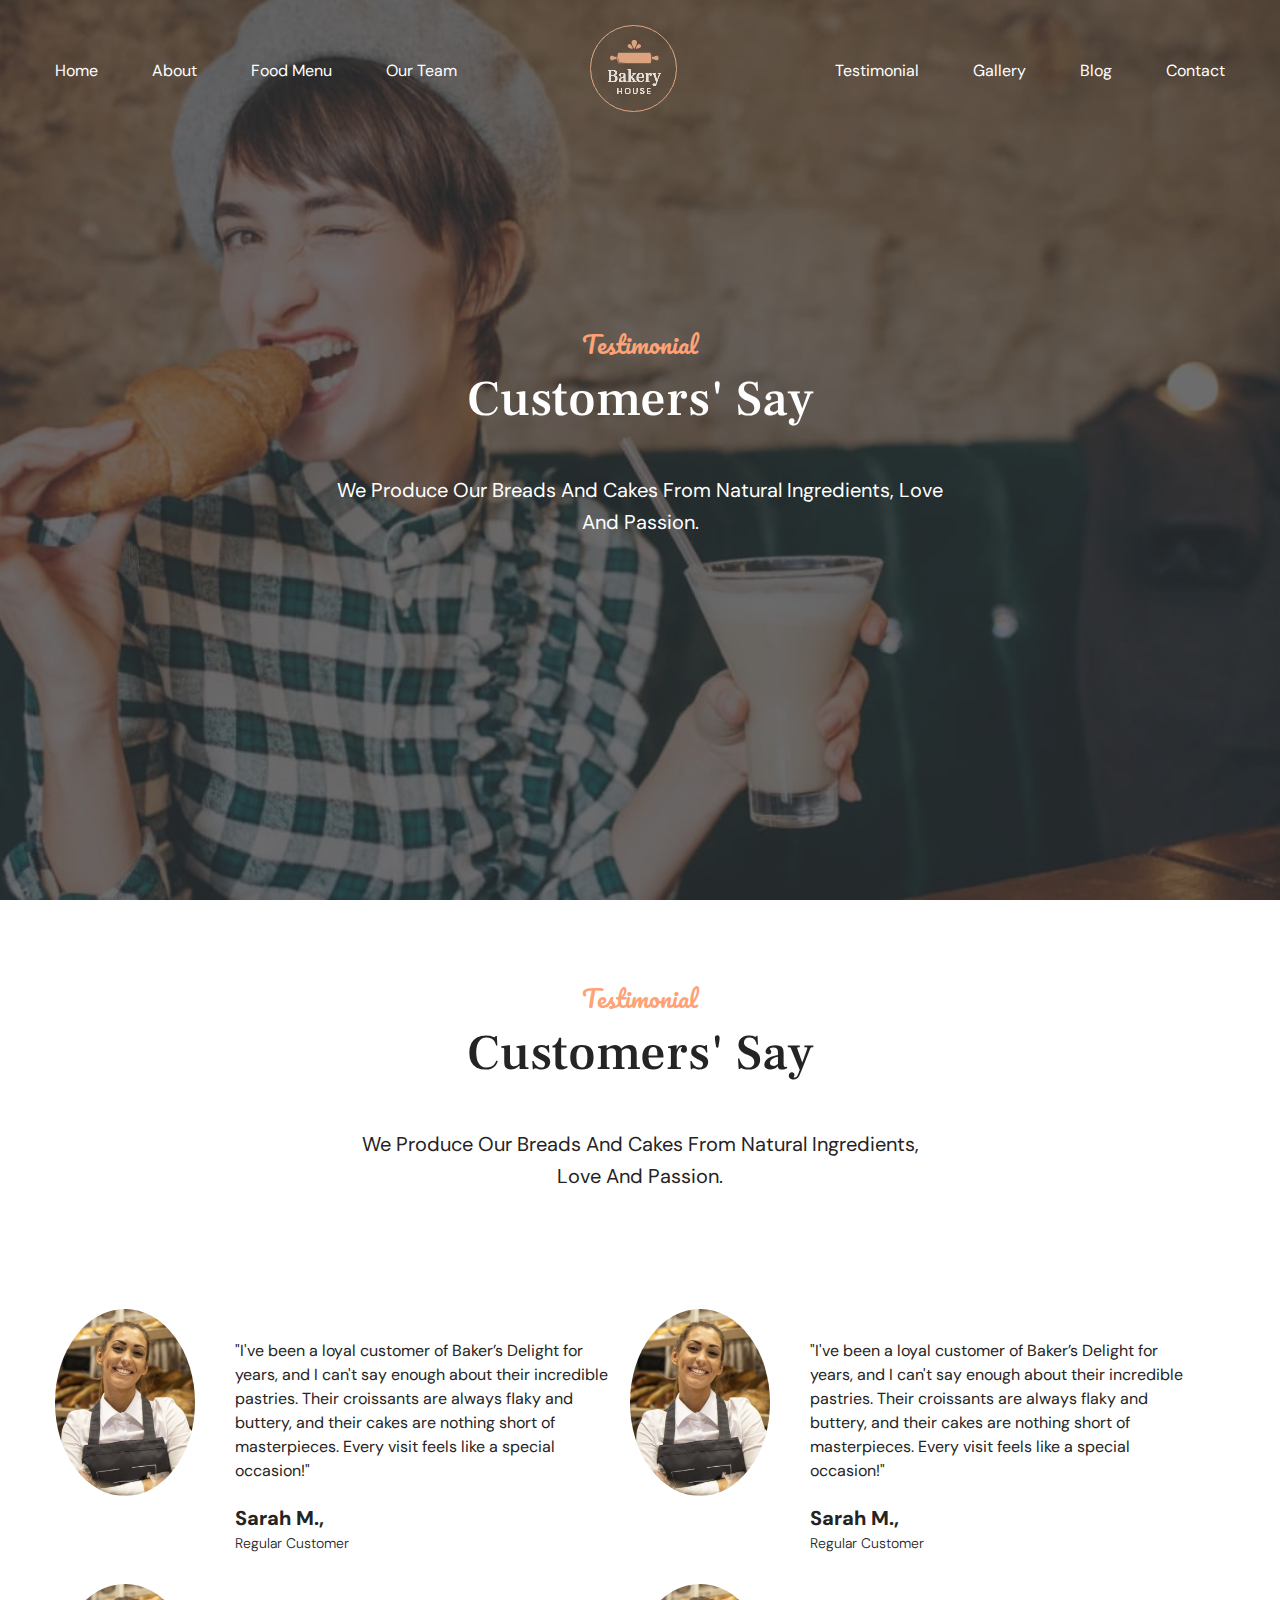
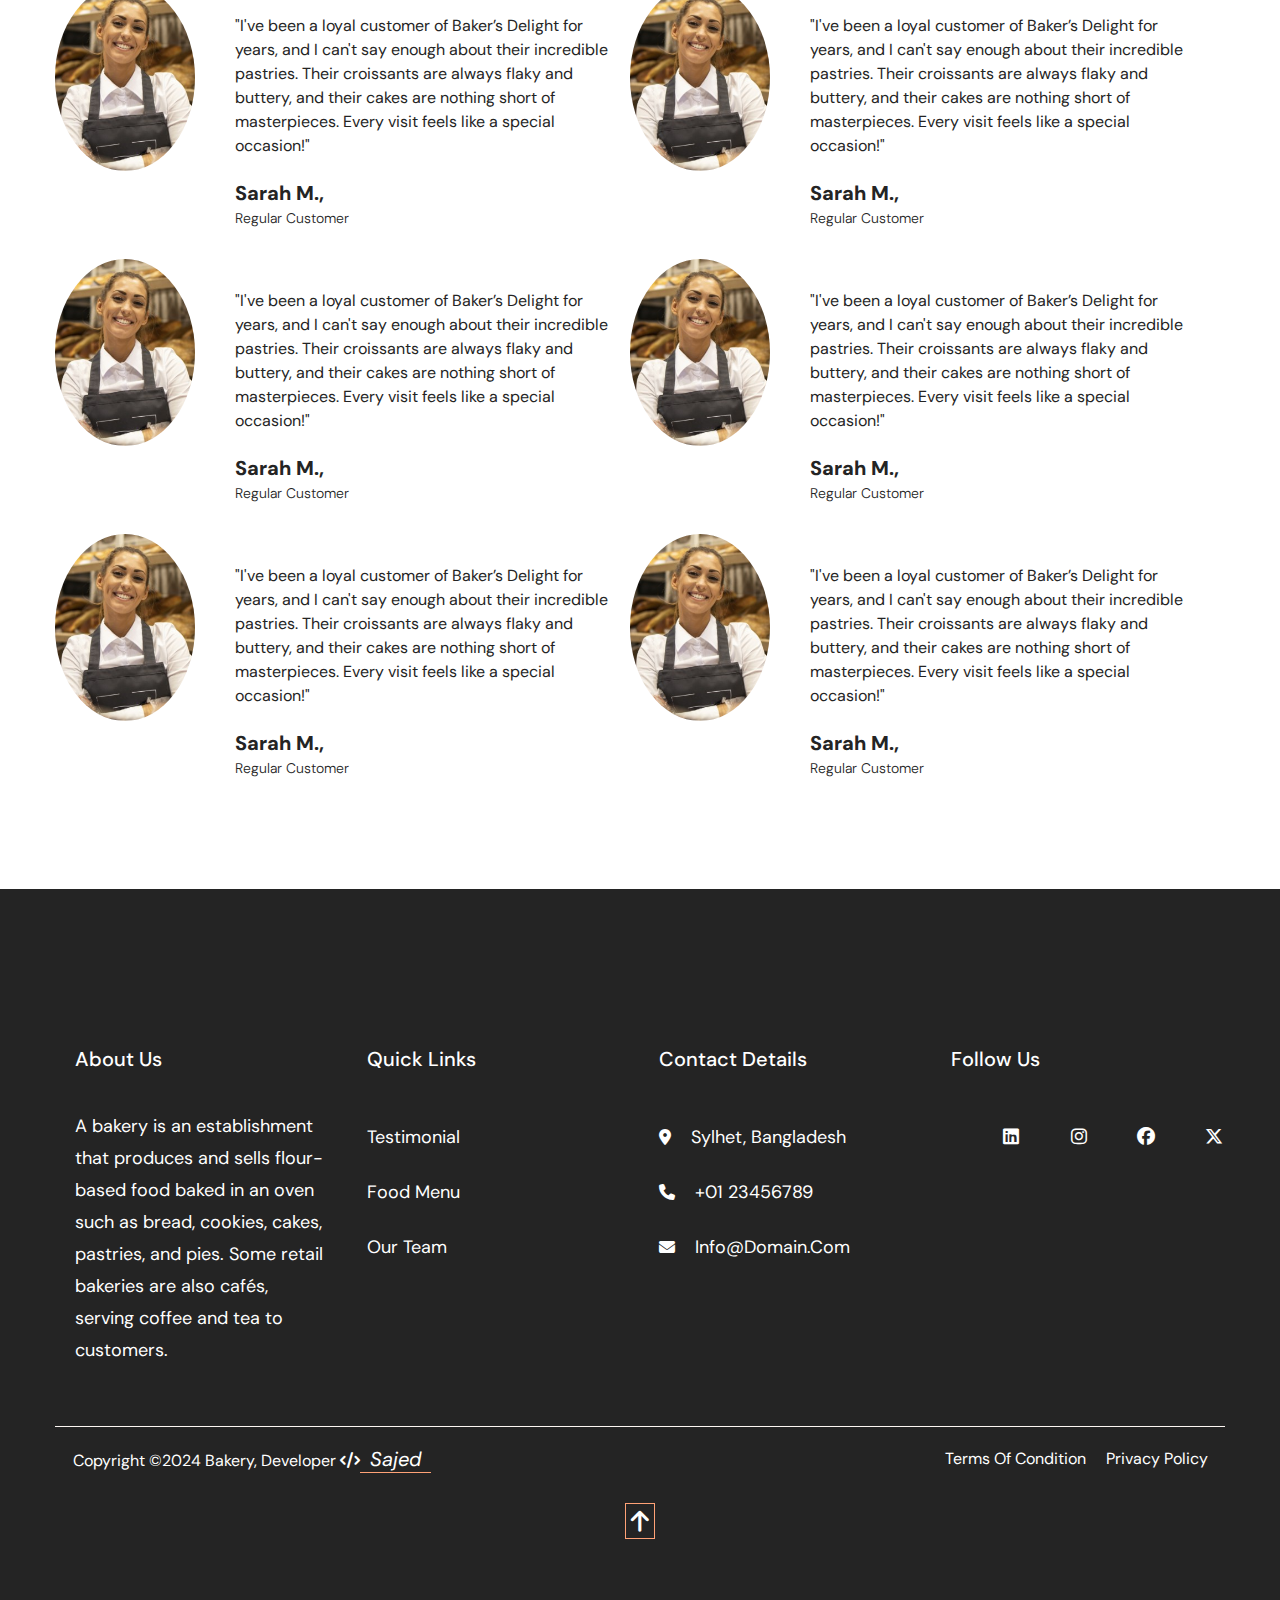
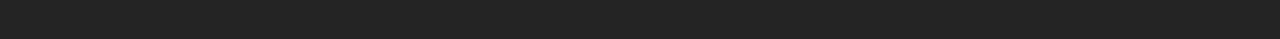
<file: testimonial.html>
<!DOCTYPE html>
<html lang="en">

<head>
  <meta charset="UTF-8">
  <meta name="viewport" content="width=device-width, initial-scale=1.0">
  <meta name="description" content="This is a bakery and pestry industrials website.">
  <meta name="keywords" content=" Artisan Bread,Pastry Chef,Gourmet Pastries,SourdoughCroissants,Gluten-Free Baking,Custom Cakes,French Patisserie,Baker’s Yeast,Cake Decorating,Whole Grain Baking,Fondant,Baking Ingredients,Macarons,Cupcakes,
   Tarts,Baking TechniquesDoughnut Recipes,Pastry Fillings,Sweet Rolls">
  <meta name="author" content="Sajedul Islam">
  <title>Bakery Shop|Testimonial-page</title>
  <!--Font-Awesome Css  Link Here-->
  <link rel="stylesheet" href="assets/css/Plugins/font-awesme.min.css">
  <!--Main Css Link Here-->
  <link rel="stylesheet" href="assets/css/style.css">
  <!-- Resposive Css Link Here-->
  <link rel="stylesheet" href="assets/css/responsive.css">
</head>

<body>
  <!--Header Area Start Here-->
  <div class="header-area " style="background-image: url('assets/img/All-small-img/Banner-02.jpg');">
    <div class="container">
      <header class="headers fix pb-20 pt-20 ">
        <div class="header-menu-left">
          <nav>
            <ul>
              <li><a href="index.html" >home</a></li>
              <li><a href="about.html" >about</a></li>
              <li><a href="menu.html" >food menu</a></li>
              <li><a href="team.html" >our team</a></li>
            </ul>
          </nav>
        </div>
        <div class="header logo">
          <a href="index.html" >
            <img src="assets/img/All-small-img/Bakery-logo.png" alt="Bakery-logo">
          </a>
        </div>
        <div class="header-menu-right">
          <nav>
            <ul>
              <li><a href="testimonial.html" >testimonial</a></li>
              <li><a href="gallery.html">gallery</a></li>
              <li><a href="blog.html" >blog</a></li>
              <li><a href="contact.html" >contact</a></li>
            </ul>
          </nav>
        </div>
      </header>
      <div class="banner-content pb-100 pt-100">
        <div class="section-title">
          <span>Testimonial</span>
          <h4>Customers' Say</h4>
          <p>We produce our breads and cakes from natural ingredients, love and passion. </p>
        </div>
      </div>
    </div>
  </div>
  <!--Header Area End Here-->

  <!--Our Testimonial  Area Start Here-->

  <div class="our-testimonial-area pt-80 pb-80">
    <div class="container">
      <div class="section-title pb-80">
        <span>Testimonial</span>
        <h4>Customers' Say</h4>
        <p>We produce our breads and cakes from natural ingredients, <br>love and passion. </p>
      </div>
      <div class="testimonials fix">
        <div class="single-testimonial">
          <div class="testimonial-img">
            <img src="assets/img/All-small-img/team-03.jpg" alt="jessy">
          </div>
          <div class="testimonial-content">
            <p>"I've been a loyal customer of Baker’s Delight for years, and I can't say enough about their incredible
              pastries. Their croissants are always flaky and buttery, and their cakes are nothing short of
              masterpieces.
              Every visit feels like a special occasion!"</p>
            <h4> Sarah M.,<span>Regular Customer</span></h4>
          </div>
        </div>
        <div class="single-testimonial">
          <div class="testimonial-img">
            <img src="assets/img/All-small-img/team-03.jpg" alt="jessy">
          </div>
          <div class="testimonial-content">
            <p>"I've been a loyal customer of Baker’s Delight for years, and I can't say enough about their incredible
              pastries. Their croissants are always flaky and buttery, and their cakes are nothing short of
              masterpieces.
              Every visit feels like a special occasion!"</p>
            <h4> Sarah M.,<span>Regular Customer</span></h4>
          </div>
        </div>
        <div class="single-testimonial">
          <div class="testimonial-img">
            <img src="assets/img/All-small-img/team-03.jpg" alt="jessy">
          </div>
          <div class="testimonial-content">
            <p>"I've been a loyal customer of Baker’s Delight for years, and I can't say enough about their incredible
              pastries. Their croissants are always flaky and buttery, and their cakes are nothing short of
              masterpieces.
              Every visit feels like a special occasion!"</p>
            <h4> Sarah M.,<span>Regular Customer</span></h4>
          </div>
        </div>
        <div class="single-testimonial">
          <div class="testimonial-img">
            <img src="assets/img/All-small-img/team-03.jpg" alt="jessy">
          </div>
          <div class="testimonial-content">
            <p>"I've been a loyal customer of Baker’s Delight for years, and I can't say enough about their incredible
              pastries. Their croissants are always flaky and buttery, and their cakes are nothing short of
              masterpieces.
              Every visit feels like a special occasion!"</p>
            <h4> Sarah M.,<span>Regular Customer</span></h4>
          </div>
        </div>
        <div class="single-testimonial">
          <div class="testimonial-img">
            <img src="assets/img/All-small-img/team-03.jpg" alt="jessy">
          </div>
          <div class="testimonial-content">
            <p>"I've been a loyal customer of Baker’s Delight for years, and I can't say enough about their incredible
              pastries. Their croissants are always flaky and buttery, and their cakes are nothing short of
              masterpieces.
              Every visit feels like a special occasion!"</p>
            <h4> Sarah M.,<span>Regular Customer</span></h4>
          </div>
        </div>
        <div class="single-testimonial">
          <div class="testimonial-img">
            <img src="assets/img/All-small-img/team-03.jpg" alt="jessy">
          </div>
          <div class="testimonial-content">
            <p>"I've been a loyal customer of Baker’s Delight for years, and I can't say enough about their incredible
              pastries. Their croissants are always flaky and buttery, and their cakes are nothing short of
              masterpieces.
              Every visit feels like a special occasion!"</p>
            <h4> Sarah M.,<span>Regular Customer</span></h4>
          </div>
        </div>
        <div class="single-testimonial">
          <div class="testimonial-img">
            <img src="assets/img/All-small-img/team-03.jpg" alt="jessy">
          </div>
          <div class="testimonial-content">
            <p>"I've been a loyal customer of Baker’s Delight for years, and I can't say enough about their incredible
              pastries. Their croissants are always flaky and buttery, and their cakes are nothing short of
              masterpieces.
              Every visit feels like a special occasion!"</p>
            <h4> Sarah M.,<span>Regular Customer</span></h4>
          </div>
        </div>
        <div class="single-testimonial">
          <div class="testimonial-img">
            <img src="assets/img/All-small-img/team-03.jpg" alt="jessy">
          </div>
          <div class="testimonial-content">
            <p>"I've been a loyal customer of Baker’s Delight for years, and I can't say enough about their incredible
              pastries. Their croissants are always flaky and buttery, and their cakes are nothing short of
              masterpieces.
              Every visit feels like a special occasion!"</p>
            <h4> Sarah M.,<span>Regular Customer</span></h4>
          </div>
        </div>
      </div>
    </div>
  </div>
  <!--Our Testimonial Area End Here-->

  <!--Our Footer Area Start Here-->
  <footer class="footer-area pt-100 pb-100">
    <div class="container">
      <div class="footers fix">
        <div class="single-footer">
          <h6>about us</h6>
          <p>A bakery is an establishment that produces and sells flour-based food baked in an oven such as bread,
            cookies, cakes, pastries, and pies. Some retail bakeries are also cafés, serving coffee and tea to
            customers.</p>
        </div>
        <div class="single-footer">
          <h6>Quick Links</h6>
          <ul>
            <li><a href="testimonial.html">Testimonial</a></li>
            <li><a href="menu.html"> food menu</a></li>
            <li><a href="team.html">our team</a></li>
          </ul>
        </div>
        <div class="single-footer">
          <h6>Contact Details</h6>
          <ul>
            <li><i class="fa-solid fa-location-dot"></i><a href="#">sylhet, bangladesh</a></li>
            <li><i class="fa-solid fa-phone"></i><a href="#">+01 23456789</a></li>
            <li><i class="fa-solid fa-envelope"></i><a href="#">info@domain.com</a></li>
          </ul>
        </div>
        <div class="single-footer">
          <h6>follow us</h6>
          <ul class="fix">
            <li class="social-icon">
              <a href="#"><i class="fa-brands fa-linkedin"></i></a>
            </li>
            <li class="social-icon">
              <a href="#"><i class="fa-brands fa-instagram"></i></a>
            </li>
            <li class="social-icon">
              <a href="#"><i class="fa-brands fa-facebook"></i></a>
            </li>
            <li class="social-icon">
              <a href="#"><i class="fa-brands fa-x-twitter"></i></a>
            </li>
          </ul>
        </div>
      </div>
      <div class="copyright-area fix">
        <div class="copyright-content">
          <p>
            copyright &copy;2024 bakery, developer <i class="fa-solid fa-code"></i><a href="#">sajed</a>
          </p>
        </div>
        <div class="copyright-terms ">
          <ul>
            <li><a href="#">Terms Of Condition</a></li>
            <li><a href="#">Privacy Policy</a></li>
          </ul>
        </div>
      </div>
      <div class="back-btn">
        <a href="#"><i class="fa-solid fa-arrow-up"></i></a>
      </div>
    </div>
  </footer>
  <!--Our Footer Area End Here-->
</body>

</html>
</file>
<file: assets/css/style.css>
/*
Template Name: Bakery and Pestry Website
 Author: Sajedul Islam 
 Description:
     01. Artisan Bread: Handcrafted bread made with traditional methods,
      using high-quality ingredients and often featuring unique flavors and textures. Artisan bread emphasizes craftsmanship and time-honored techniques.
    02. Pastry Chef: A skilled professional who specializes in creating      ,pastries
      cakes,
      and other baked goods. A pastry chef combines creativity and technical expertise to design visually appealing and delicious products. Gourmet Pastries: High-quality,
      exquisitely crafted pastries that often feature premium ingredients,
      intricate designs,
      and innovative flavors. These are typically found in upscale bakeries and fine dining establishments. Sourdough: A type of bread made using a naturally fermented starter rather than commercial yeast. Sourdough is known for its tangy flavor,
      chewy texture,
      and crusty exterior. Croissants: Flaky,
      buttery pastries with a crescent shape,
      originally from France. Made from laminated dough,
      croissants are popular for breakfast and are often enjoyed plain or with various fillings. Gluten-Free Baking: The process of baking goods without gluten,
      a protein found in wheated and related grains. This approach uses alternative flours and ingredients to create baked products suitable for those with gluten sensitivities or celiac disease. Custom Cakes: Cakes that are designed and decorated according to specific requests or themes. Custom cakes often feature personalized decorations and are used for special occasions like weddings,
      birthdays,
      and anniversaries. French Patisserie: A style of pastry-making that originates from France,
      characterized by delicate and intricate baked goods such as éclairs,
      tarts,
      and mille-feuille. French patisserie emphasizes artistry and precision. Baker’s Yeast: A type of yeast used as a leavening agent in baking to help dough rise. It is available in various forms,
      including active dry,
      instant,
      and fresh yeast,
      and is essential for making bread and rolls. Cake Decorating: The art and technique of embellishing cakes with various designs,
      including frosting,
      fondant,
      and edible decorations. Cake decorating transforms a simple cake into a visually appealing centerpiece. Whole Grain Baking: The practice of using whole grains and flours in baking,
      which provides a richer flavor,
      denser texture,
      and greater nutritional benefits compared to refined flours. Fondant: A smooth,
      pliable icing used for covering cakes and creating intricate decorations. Fondant can be rolled out and shaped to create elegant designs and is often used in high-end cake decorating. Baking Ingredients: Various components used in the baking process,
      including flour,
      sugar,
      eggs,
      butter,
      and leavening agents. The quality and combination of these ingredients impact the final product's texture and flavor.

 Index====
  01. Common
  02. Header 
  03. Banner 
  04. Doctors 
  05. Medical 
  06. Department 
  07. Contain
  08. Newsletter 
  09. Contact 
  10. Footer
*/
/* Google Font Link Here */

@import url('https://fonts.googleapis.com/css2?family=DM+Sans:ital,opsz,wght@0,9..40,100..1000;1,9..40,100..1000&family=Frank+Ruhl+Libre:wght@300..900&family=Pacifico&display=swap');
/* Common Css Start Here */

/* Color Variable  Start Here*/
:root {
  --bg-color: #fcf6f2;
  --white-color: #ffffff;
  --cart-btn-color: #ddd4d4;
  --cart-btn-hover: #e9e6ed;
  --text-color: #242424;
  --gray-color: #8a8887;
  --btn-bg-nolor: #ffa276;
}

/* Color Variable  End Here*/

* {
  margin: 0;
  padding: 0;
  box-sizing: border-box;
}


html,
body {
  overflow-x: hidden;
}

html {
  scroll-behavior: smooth;
}

body {
  font-family: "DM Sans", system-ui;
  font-weight: 400;
  font-style: normal;
  font-size: 16px;
  line-height: 24px;
  color: var(--text-color);
}

.container {
  width: 1170px;
  margin: 0 auto;
}

.fix::before,
.fix::after {
  content: '';
  clear: both;
  display: block;
}

.pt-20 {
  padding-top: 20px;
}

.pb-20 {
  padding-bottom: 20px;
}

.pt-40 {
  padding-top: 40px;
}

.pb-40 {
  padding-bottom: 40px;
}

.pt-80 {
  padding-top: 80px;
}

.pb-80 {
  padding-bottom: 80px;
}

.pt-100 {
  padding-top: 100px;
}

.pb-100 {
  padding-bottom: 100px;
}

img {
  max-width: 100%;
  vertical-align: middle;
}

a {
  text-decoration: none;
  transition: .3s;
}

ul {
  list-style: none;
}

.section-title {
  text-align: center;
  text-transform: capitalize;
}

.section-title span {
  font-size: 24px;
  line-height: 36px;
  color: var(--btn-bg-nolor);
  font-family: "Pacifico", system-ui;
}

.section-title h4 {
  font-family: "Frank Ruhl Libre", sans-serif;
  font-size: 50px;
  line-height: 75px;
  font-weight: 500;
  color: var(--text-color);
}

.section-title p {
  font-family: "DM Sans", system-ui;
  font-size: 20px;
  line-height: 32px;
  color: var(--text-color);
  padding: 37px 0;
}

.btn {
  background: var(--btn-bg-nolor);
  display: inline-block;
  padding: 10px 28px;
  border: 1px solid var(--btn-bg-nolor);
  color: var(--white-color);

}

.btn:hover {
  background: transparent;
}

.box {
  width: 100%;
  background: var(--white-color);
  padding: 10px;
  height: auto;
  border-radius: 12px;
  transition: .3s;
  box-shadow: 10px 14px 15px rgba(0, 0, 0, 0.1);
}

.box:hover {
  box-shadow: rgba(0, 0, 0, 0.16) 0px 3px 6px,
    rgba(0, 0, 0, 0.23) 0px 3px 6px;
}

/* Common Css End Here */

/* Header Css Start Here  */
.header-area {
  background-position: center;
  background-size: cover;
  height: 100vh;
  position: relative;
  z-index: 2;
}

.header-area:before {
  content: '';
  position: absolute;
  top: 0;
  left: 0;
  width: 100%;
  height: 100%;
  background: #333;
  opacity: .7;
  z-index: -1;
}
.header-menu-left {
  width: 535px;
  float: left;
  padding: 36px 0;
}

.header-menu-left nav ul li {
  display: inline-block;
  margin-right: 50px;
}

.header-menu-left nav ul li a,
.header-menu-right nav ul li a {
  font-size: 16px;
  line-height: 30px;
  color: var(--white-color);
  text-transform: capitalize;
}

.header.logo {
  width: 100px;
  float: left;
  padding: 5px 0;
}

.header-menu-right {
  width: 535px;
  float: left;
  padding: 36px 0;
  text-align: right;
}

.header-menu-right nav ul li {
  display: inline-block;
  margin-left: 50px;
}

.header-menu-left nav ul li a:hover,
.header-menu-right nav ul li a:hover {
  color: var(--btn-bg-nolor);
}



/* Header Css End Here  */

/* Banner Css Start Here  */
.banner-content {
  position: absolute;
  left: 50%;
  bottom: 50%;
  transform: translate(-50%, 50%);
}

.banner-content .section-title h4,
.banner-content .section-title p {
  color: var(--white-color);
}

.cards {
  position: absolute;
  top: 90%;
  bottom: -50%;
  z-index: 9;
}

.single-card {
  width: 220px;
  float: left;
  margin-right: 10px;
  border-radius: 0;
  text-align: center;
}

.height {
  height: 142px;
  text-transform: capitalize;
  padding: 20px;
}

.height a {
  text-decoration: underline;
  color: var(--btn-bg-nolor);
  font-size: 18px;
}

/* Banner Css End Here  */

/* About Css Start Here  */
.about-area {
  background: var(--bg-color);
}

.about-content {
  width: 630px;
  float: left;
}

.about-img {
  width: 540px;
  float: left;
}

.about-single-img-left {
  width: 264px;
  float: left;
}

.about-single-img-right {
  width: 256px;
  float: left;
  padding: 160px 0 0;
  margin-left: 20px;
}

.about-single-img-left img {
  margin-bottom: 30px;
}

.about-content .section-title,
.contact-info .section-title {
  text-align: left;
}

.about-content .section-title h4 {
  font-size: 40px;
  line-height: 60px;
  padding-top: 10px;
}

.about-content .section-title p {
  color: var(--text-color);
  font-size: 22px;
  line-height: 35px;
  max-width: 540px;

}

.about-content p {
  font-size: 18px;
  line-height: 32px;
  max-width: 560px;
  color: var(--gray-color);
  padding-bottom: 35px;
}

.about-content .btn {
  background: transparent;
  color: var(--text-color);
  transition: .3s;
  text-transform: capitalize;
}

.about-content .btn:hover {
  background: var(--btn-bg-nolor);
  color: var(--white-color);
}

/* About Css End Here  */

/* Specials Area Css Start Here  */

.special-single-bake {
  width: 260px;
  float: left;
  margin-right: 43px;
}
.special-single-bake:last-child {
  margin-right: 0;
}

.product-link {
  display: block;
  padding: 20px 0;
  color: var(--text-color);
  text-transform: capitalize;
}

.product-link:hover {
  color: var(--btn-bg-nolor);
}

.special-single-bake p {
  font-family: "Frank Ruhl Libre", system-ui;
  font-size: 18px;
  line-height: 27px;
  font-weight: 500;
  padding: 15px 0;
  text-transform: capitalize;

}

.special-single-bake del {
  margin-right: 10px;
}

.cart-btn {
  display: inline-block;
  padding: 10px 20px;
  background: var(--cart-btn-color);
  text-transform: capitalize;
  color: var(--text-color);
  font-weight: 700;
  border-radius: 5px;
}

.button {
  display: block;
  padding: 20px 0 0;
}

.cart-btn:hover {
  background: var(--cart-btn-hover);
}

/* Specials Area Css End Here  */

/* Disscount Area Css Start Here  */

.disscount-area {
  background-size: cover;
  background-position: center;
  height: 100vh;
  background-attachment: fixed;
  position: relative;
}

.disscount-card {
  width: 543px;
  padding: 30px;
  position: relative;
  background: var(--white-color);
}

.disscount-card .section-title {
  text-align: left;
}

.disscount-card .section-title .btn:hover {
  color: var(--text-color);
}

.disscount-card {
  position: absolute;
  left: 60%;
  bottom: 50%;
  transform: translate(-50%, 50%);
}

.disscount-card .ribbon-img {
  position: absolute;
  top: 0;
  right: 0;
  transform: translate(20%, -30%);
}

/* Disscount Area Css End Here  */

/* Services Area Css Start Here  */

.single-services {
  width: 435px;
  float: left;
  text-align: center;
}

.service-img {
  width: 300px;
  float: left;
}

.service-content {
  width: 100%;
  margin-bottom: 75px;
}

.service-content img {
  padding: 25px;
}

.service-content h5 {
  font-family: "Frank Ruhl Libre", system-ui;
  font-size: 20px;
  line-height: 30px;
  font-weight: 700;
  padding: 12px 0;
}

.service-content p {
  font-size: 18px;
  line-height: 32px;
  padding: 10px;
}

/* Services Area Css End Here  */

/* Reservation Area Css Start Here  */

.reservation-form {
  float: left;
  width: 600px;
  padding: 30px;
  margin-right: 10px;
}

.reservation-location {
  width: 560px;
  float: left;
  padding: 30px;
}
.reservation-location iframe{
  width: 100%;
}
label {
  display: block;
  margin-bottom: 8px;
  font-weight: 400;
  color: var(--text-color);
}

input[type="text"],
input[type="email"],
input[type="number"],
input[type="date"],
textarea,
select {
  width: 100%;
  padding: 10px;
  margin-bottom: 16px;
  border: 1px solid var(--cart-btn-color);
  border-radius: 4px;
  box-sizing: border-box;
}

textarea {
  resize: vertical;
}

input[type="submit"] {
  background-color: var(--btn-bg-nolor);
  color: var(--white-color);
  border: none;
  padding: 10px 15px;
  border-radius: 4px;
  cursor: pointer;
  font-size: 16px;
  width: 100%;
  border: 1px solid var(--btn-bg-nolor);
}

input[type="submit"]:hover {
  background-color: transparent;
  color: var(--text-color);
  transition: .3s;
}

/* Reservation Area Css End Here  */

/* Menu Area Css Start Here  */

.menu-img {
  width: 500px;
  float: left;
}

.menu-content {
  width: 650px;
  float: left;
  margin-left: 20px;
}

.menu-content .btn {
  text-transform: capitalize;
  background: transparent;
  color: var(--text-color);
}

.menu-content .btn:hover {
  background: var(--btn-bg-nolor);
  color: var(--white-color);
  transition: .3s;
}

.menu-single-content {
  padding-bottom: 60px;
}

.menu-content-left {
  width: 530px;
  float: left;
}

.price-right {
  width: 120px;
  float: left;
  text-align: center;
  font-size: 20px;
  font-weight: 600;
  padding-top: 25px;
}

.price-right del {
  font-weight: 400;
  font-size: 18px;
}

.menu-content-left h5 {
  font-family: "Frank Ruhl Libre", sans-serif;
  font-size: 20px;
  line-height: 30px;
  font-weight: 700;
  padding: 0 0px 25px 0;
}

.menu-content-left p {
  font-size: 18px;
  line-height: 30px;
}

/* Menu Area Css End Here  */

/* Our Team Area Css Start Here  */
.our-team-area {
  background-color: var(--bg-color);
}

.single-team-img {
  width: 292px;
  float: left;
  text-align: center;
}

.single-team-img h4 {
  font-family: "Frank Ruhl Libre", system-ui;
  font-size: 20px;
  font-weight: 500;
  text-transform: capitalize;
  padding-top: 26px;
}

.single-team-img h4 span {
  display: block;
  font-size: 15px;
  line-height: 21px;
  font-weight: 300;
}

.our-team-btn {
  text-align: center;
  text-transform: capitalize;
}

.our-team-btn .btn {
  background: transparent;
  color: var(--text-color);
}

.our-team-btn .btn:hover {
  background: var(--btn-bg-nolor);
  color: var(--white-color);
}

/* Our Team Area Css End Here  */

/* Our Coustomer Area Css Start Here  */

.single-testimonial,
.single-blog {
  width: 575px;
  float: left;
}

.testimonial-img,
.blog-img {
  width: 140px;
  float: left;
  margin-right: 30px;
}

.testimonial-img img {
  border-radius: 50%;
}

.testimonial-content,
.blog-content {
  width: 400px;
  float: left;
  padding: 20px 0;
}

.testimonial-content p {
  padding: 10px;
}

.testimonial-content h4,
.blog-content h4 {
  font-size: 20px;
  line-height: 30px;
  font-weight: 800;
  padding: 10px;
}

.testimonial-content h4 span,
.blog-content h4 span {
  display: block;
  font-size: 14px;
  line-height: 21px;
  font-weight: 300;
}

/* Our Coustomer Area Css End Here  */

/* Our Blog Area Css Start Here  */
.blog-img img {
  border-radius: 0;
  height: 154px;
}

.blog-content {
  padding: 0;
}

.blog-content a {
  text-transform: capitalize;
  color: var(--text-color);
  padding: 10px;
}

.blog-content p {
  padding: 25px 0;
  font-weight: 300;
}

.blog-link {
  border-bottom: 1px solid var(--btn-bg-nolor);
  display: inline-block;
}


.blog-link:hover a i {
  margin: 0 11px;
  transition: .3s;
}

.blog-link a {
  padding: 0;
  color: var(--btn-bg-nolor);
}

.blog-content a:hover {
  color: var(--btn-bg-nolor);
}

/* Our Blog Area Css End Here  */

/* Our Cake Area Css Start Here  */
.cake-img-area {
  background: var(--bg-color);
}

.single-cake {
  width: 380px;
  float: left;
  margin: 0 15px 15px 0;
}

.single-cake:last-child {
  margin-right: 0;
}

/* Our Cake Area Css End Here  */

/* Our Contact Area Css Start Here  */
.contact-info {
  width: 450px;
  float: left;
  margin-right: 55px;
}

.contact-form {
  width: 665px;
  float: left;
}

.contact-info ul li i {
  color: var(--btn-bg-nolor);
  font-size: 18px;
  line-height: 24px;
  margin-right: 16px;
}

.contact-info ul li {
  margin-top: 10px;
}

.contact-info span {
  font-size: 18px;
  text-transform: capitalize;
  line-height: 32px;
  text-transform: capitalize;
}

.contact-info a {
  color: var(--text-color);
}

.contact-info a:hover {
  color: var(--btn-bg-nolor);
}

/* Our Contact Area Css End Here  */

/* Our Contact Area Css End Here  */

.footer-area {
  background: var(--text-color);
}

.single-footer {
  width: 292px;
  float: left;
  padding: 20px;
  color: var(--white-color);
}

.single-footer h6 {
  font-size: 20px;
  line-height: 35px;
  font-weight: 500;
  text-transform: capitalize;
  padding: 33px 0;
}

.single-footer:last-child {
  padding-right: 0;
}

.single-footer p {
  font-size: 18px;
  line-height: 32px;
}

.single-footer ul li {
  padding: 15px 0;
}

.single-footer ul li a {
  color: var(--white-color);
  font-size: 18px;
  text-transform: capitalize;
}

.single-footer ul li i {
  margin-right: 20px;
}

.social-icon {
  width: 68px;
  float: left;
  text-align: end;
}

.social-icon a i:last-child {
  margin-right: 0;
}

.single-footer ul li a:hover {
  color: var(--btn-bg-nolor);
}

.copyright-area {
  margin-top: 40px;
  border-top: 1px solid var(--bg-color);
  padding-top: 20px;
}

.copyright-content {
  float: left;
  width: 584px;
  text-transform: capitalize;
}

.copyright-content p {
  padding: 0 18px;
  color: var(--white-color);
}

.copyright-terms {
  width: 585px;
  float: left;
  text-align: end;
}

.copyright-terms ul li {
  display: inline-block;
  margin-right: 16px;
}

.copyright-terms ul li a {
  display: inline-block;
  color: var(--white-color);
}

.copyright-terms ul li a:hover {
  color: var(--btn-bg-nolor);
}

.copyright-content a {
  color: var(--white-color);
  font-size: 20px;
  padding: 0 10px;
  font-style: italic;
  border-bottom: 1px solid var(--btn-bg-nolor);
}

.copyright-content a:hover {
  color: var(--btn-bg-nolor);
}

.back-btn {
  width: 100%;
  text-align: center;
  padding-top: 30px;
}

.back-btn a {
  display: inline-block;
  font-size: 24px;
  line-height: 32px;
  color: var(--white-color);
  border: 1px solid var(--btn-bg-nolor);
}

.back-btn a i {
  padding: 5px;
}

.back-btn a:hover {
  color: var(--btn-bg-nolor);
  border: 1px solid var(--bg-color);
}

/* Our Contact Area Css End Here  */

/* Css End Here */
</file>
<file: assets/css/responsive.css>
@media only screen and (min-width: 992px) and (max-width: 1170px) {
  .container {
    width: 970px;
  }
  
  .header-menu-left {
    width: 435px;
  }

  .header-menu-left nav ul li {
    margin-right: 25px;
  }

  .header-menu-right {
    width: 435px;
  }

  .header-menu-right nav ul li {
    margin-left: 25px;
  }

  .single-card {
    width: 189px;
  }

  .about-content {
    width: 430px;
  }

  .special-single-bake {
    width: 210px;
  }

  .single-services {
    width: 335px;
  }

  .reservation-form {
    width: 510px;
  }

  .reservation-location {
    width: 330px;
  }

  .menu-img {
    width: 360px;
  }

  .menu-content {
    width: 550px;
  }

  .menu-single-content {
    padding-bottom: 15px;
  }

  .single-team-img {
    width: 234px;
    margin-right: 8px;
  }

  .single-team-img:last-child {
    margin-right: 0;

  }

  .single-testimonial,
  .single-blog {
    width: 485px;
    margin-bottom: 50px;
  }

  .testimonial-img,
  .blog-img {
    width: 100px;
  }

  .testimonial-content,
  .blog-content {
    width: 355px;
  }

  .single-cake {
    width: 308px;
  }

  .contact-info {
    width: 370px;
    margin-right: 20px;
  }

  .contact-form {
    width: 540px;
  }

  .single-footer {
    width: 204px;
  }

  .copyright-content,
  .copyright-terms {
    width: 485px;
  }
}


@media only screen and (min-width: 768px) and (max-width:991px) {
  .container {
    width: 750px;
  }

  .header-menu-left,
  .header-menu-right {
    width: 325px;
  }

  .header.logo {
    padding: 10px;
    text-align: center;
  }

  .header-menu-left nav ul li {
    margin-right: 8px;
  }

  .header-menu-right nav ul li {
    margin-left: 8px;
  }

  .single-card {
    width: 145px;
  }

  .about-content {
    width: 340px;
  }

  .about-content p {
    padding-bottom: 0;
    margin-bottom: 20px;
  }

  .about-img {
    width: 410px;
  }

  .about-single-img-left,
  .about-single-img-right {
    width: 200px;
  }

  .about-single-img-right {
    margin-left: 10px;
  }

  .special-single-bake {
    width: 155px;
  }

  .single-services {
    width: 240px;
  }

  .service-content {
    margin-bottom: 0;
  }

  .service-img {
    width: 270px;
  }

  .reservation-form {
    width: 410px;
  }

  .reservation-location {
    width: 330px;
  }

  .menu-img {
    width: 300px;
  }

  .menu-content {
    width: 430px;
  }

  .menu-content-left {
    width: 450px;
  }

  .single-team-img {
    width: 375px;
  }

  .single-testimonial,
  .single-blog {
    width: 375px;
  }

  .testimonial-img,
  .blog-img {
    width: 100px;
  }

  .testimonial-content,
  .blog-content {
    width: 245px;
  }

  .single-cake {
    width: 235px;
  }

  .contact-info {
    width: 295px;
    margin-right: 0;
  }

  .contact-form {
    width: 435px;
    margin-left: 20px;
  }

  .single-footer {
    width: 187px;
    padding: 0px;
  }

  .single-footer p {
    max-width: 150px;
  }

  .social-icon {
    width: 93px;
    text-align: center;
  }

  .copyright-content {
    width: 396px;
  }

  .copyright-terms {
    width: 304px;
  }
}

@media only screen and (max-width:767px) {
  .container {
    width: 100%;
    padding: 0 15px;
  }
  
  .header.logo {
    position: absolute;
    top: 0;
    transform: translateX(-30%);
    left: 50%;
    z-index: 1;
  }

  .header.logo img {
    width: 55px;
  }

  .header-menu-left {
    width: 100%;
    padding: 0;
    margin-top: 40px;
    text-align: center;
  }

  .header-menu-right {
    width: 100%;
    padding: 0;
    text-align: center;

  }

  .header-menu-left nav ul li,
  .header-menu-right nav ul li {
    margin: 5px;
  }
  .header-menu-left nav ul li a,
  .header-menu-right nav ul li a {
    text-decoration: underline;
  }
  .banner-content {
    transform: translate(-50%, 80%);
    padding-bottom: 0;
    padding-top: 0;
  }

  .section-title h4 {
    font-size: 31px;
  }

  .section-title p {
    padding-top: 0;
  }

  .section-title .btn {
    padding: 8px 15px;
  }

  .single-card {
    width: 100%;
    margin-bottom: 55px;
    border-radius: 0;
    padding: 0;
  }

  .cards {
    position: static;
  }

  .abouts,
  .special-bakes {
    text-align: center;
  }

  .about-content {
    margin-bottom: 25px;
  }

  .about-content,
  .about-img,
  .about-single-img-left,
  .about-single-img-right {
    width: 100%;
  }

  .about-single-img-right {
    padding: 0;
    margin-left: 0;
  }

  .about-content .section-title,
  .contact-info .section-title {
    text-align: center;
  }

  .special-single-bake {
    width: 100%;
    margin-right: 0;
    margin-bottom: 25px;
  }

  .disscount-card {
    width: 90%;
    padding: 24px;
  }

  .disscount-card {
    left: 50%;
  }

  .disscount-card .section-title {
    text-align: center;
  }

  .disscount-card .ribbon-img {
    position: absolute;
    top: -50%;
    right: 0;
    transform: translate(-50%, 50%);
    width: 70px;
    bottom: 50%;
  }

  .single-services,
  .service-img {
    width: 100%;
  }

  .reservation-form,
  .menu-content-left,
  .price-right,
  .single-cake {
    width: 100%;
  }

  .reservation-form {
    margin-right: 0;
  }

  .reservation-location {
    width: 100%;
    margin-top: 45px;
  }

  .menu-img {
    width: 100%;
    margin-bottom: 60px;
  }

  .menu-content {
    width: 100%;
    margin-left: 0;
    text-align: center;
  }

  .single-team-img {
    width: 100%;
    margin-bottom: 35px;
  }

  .testimonials {
    text-align: center;
  }

  .single-testimonial,
  .single-blog {
    width: 100%;
    margin-bottom: 20px;
  }

  .testimonial-img,
  .blog-img {
    width: 100%;
    text-align: center;
  }

  .testimonial-content,
  .blog-content {
    width: 100%;
    text-align: center;
  }

  .our-team-btn {
    padding: 0;
  }

  .contact-info {
    width: 100%;
    margin-bottom: 50px;
  }

  .contact-form {
    width: 100%;
  }

  .single-footer {
    width: 100%;
    text-align: center;
  }

  .copyright-content {
    width: 100%;
    text-align: center;
  }

  .copyright-terms {
    width: 100%;
    text-align: center;
  }
}
</file>
